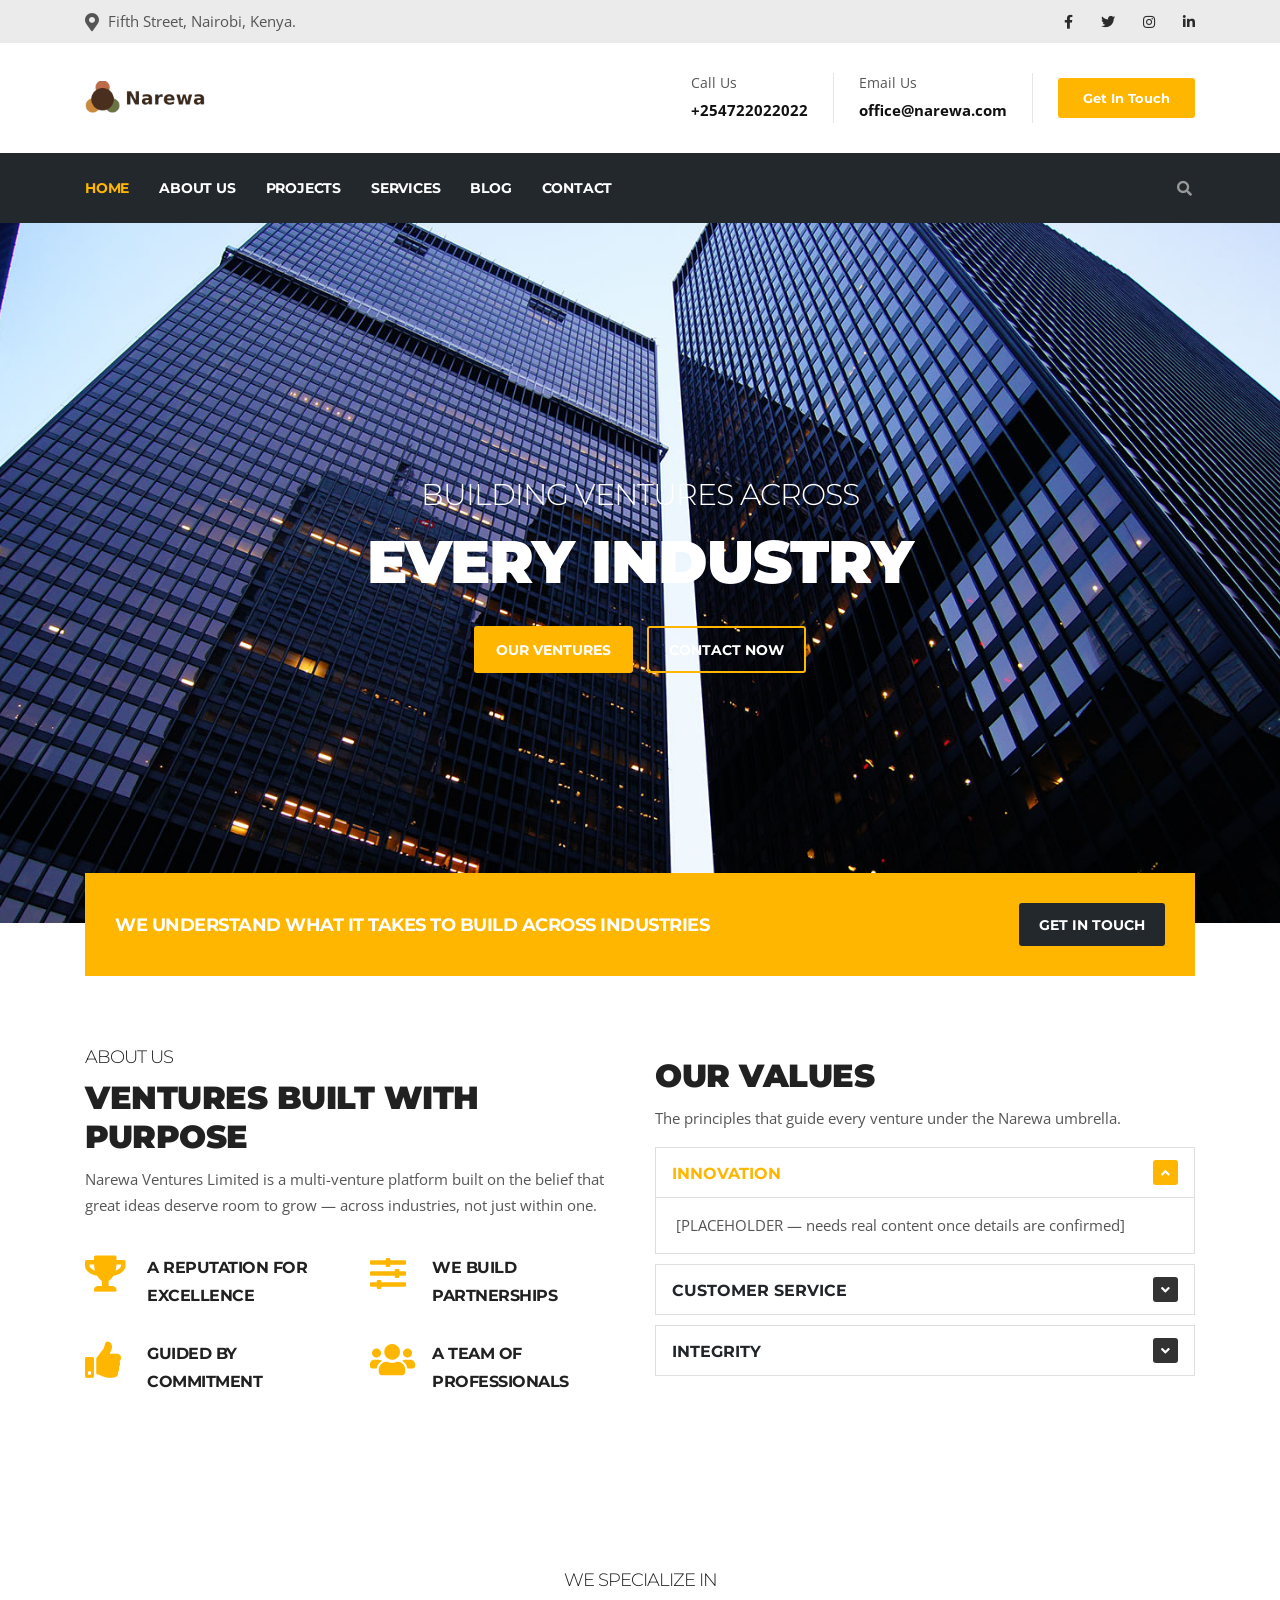
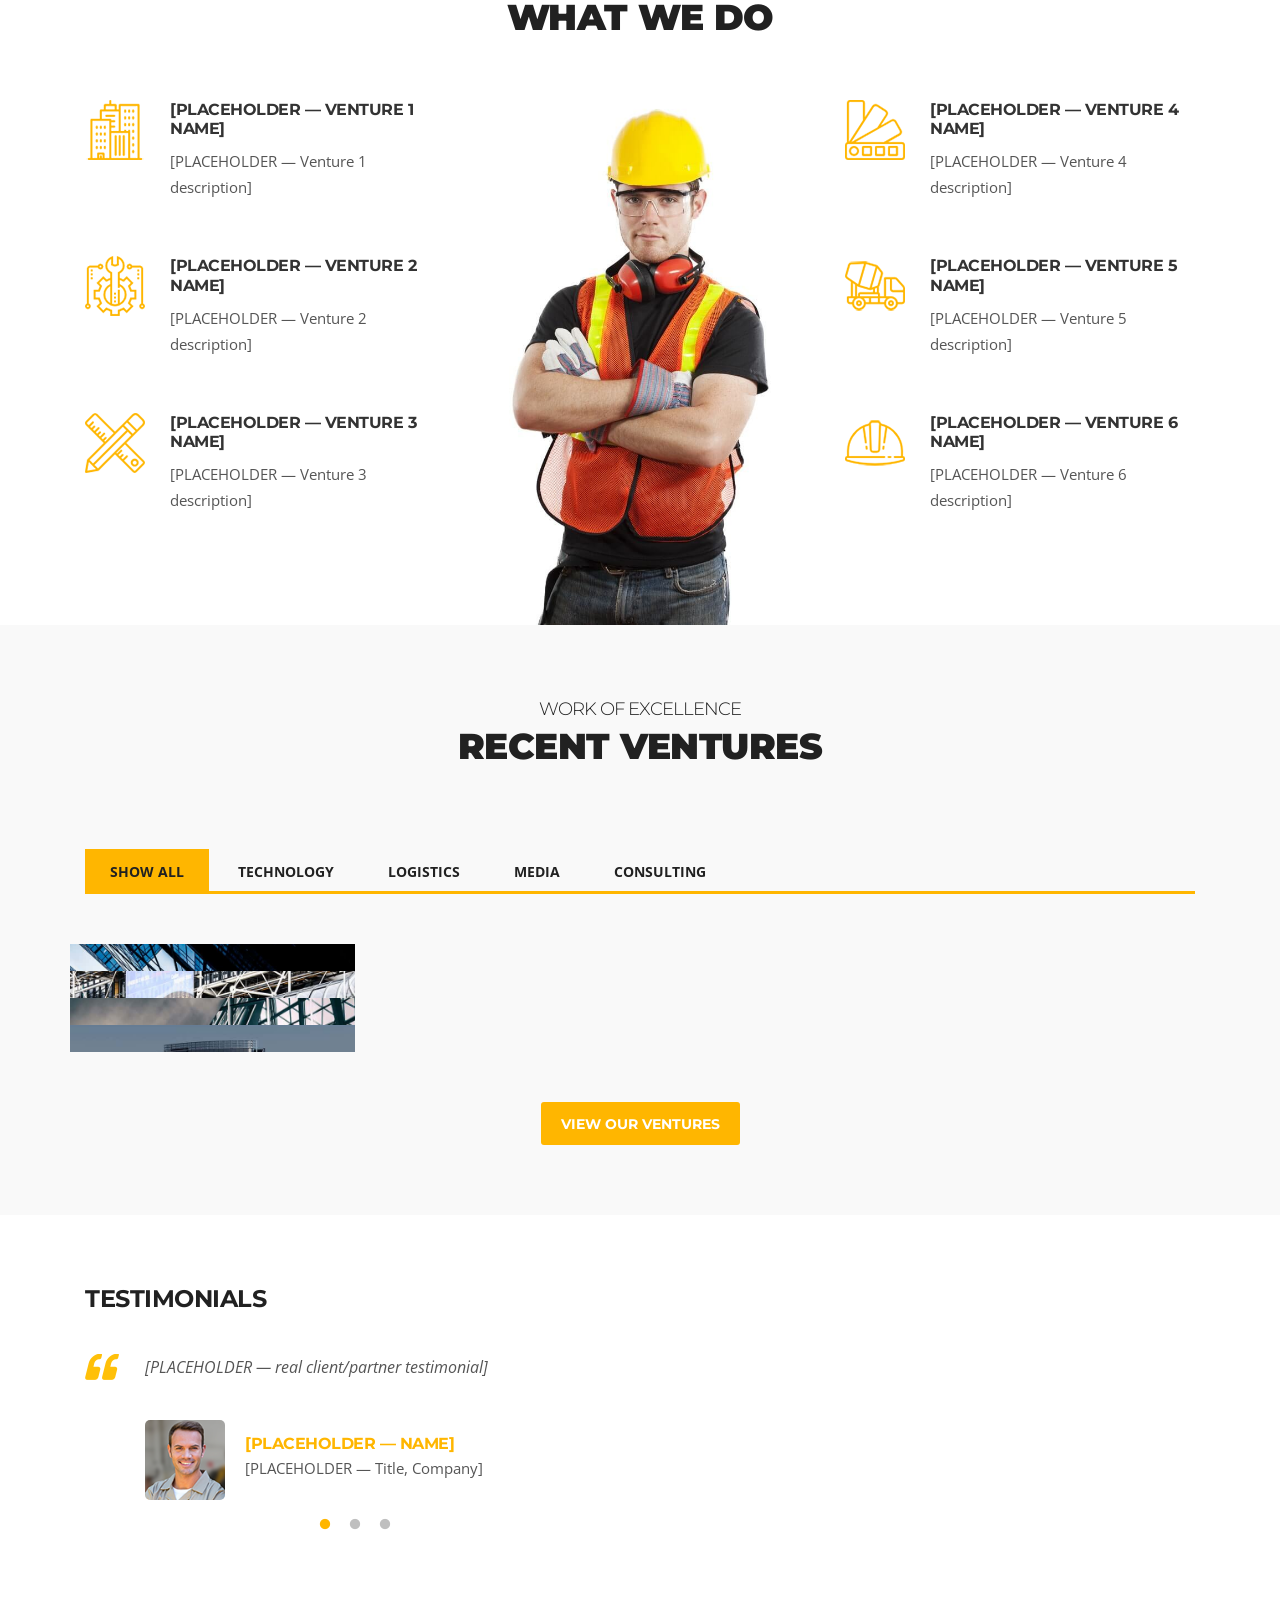
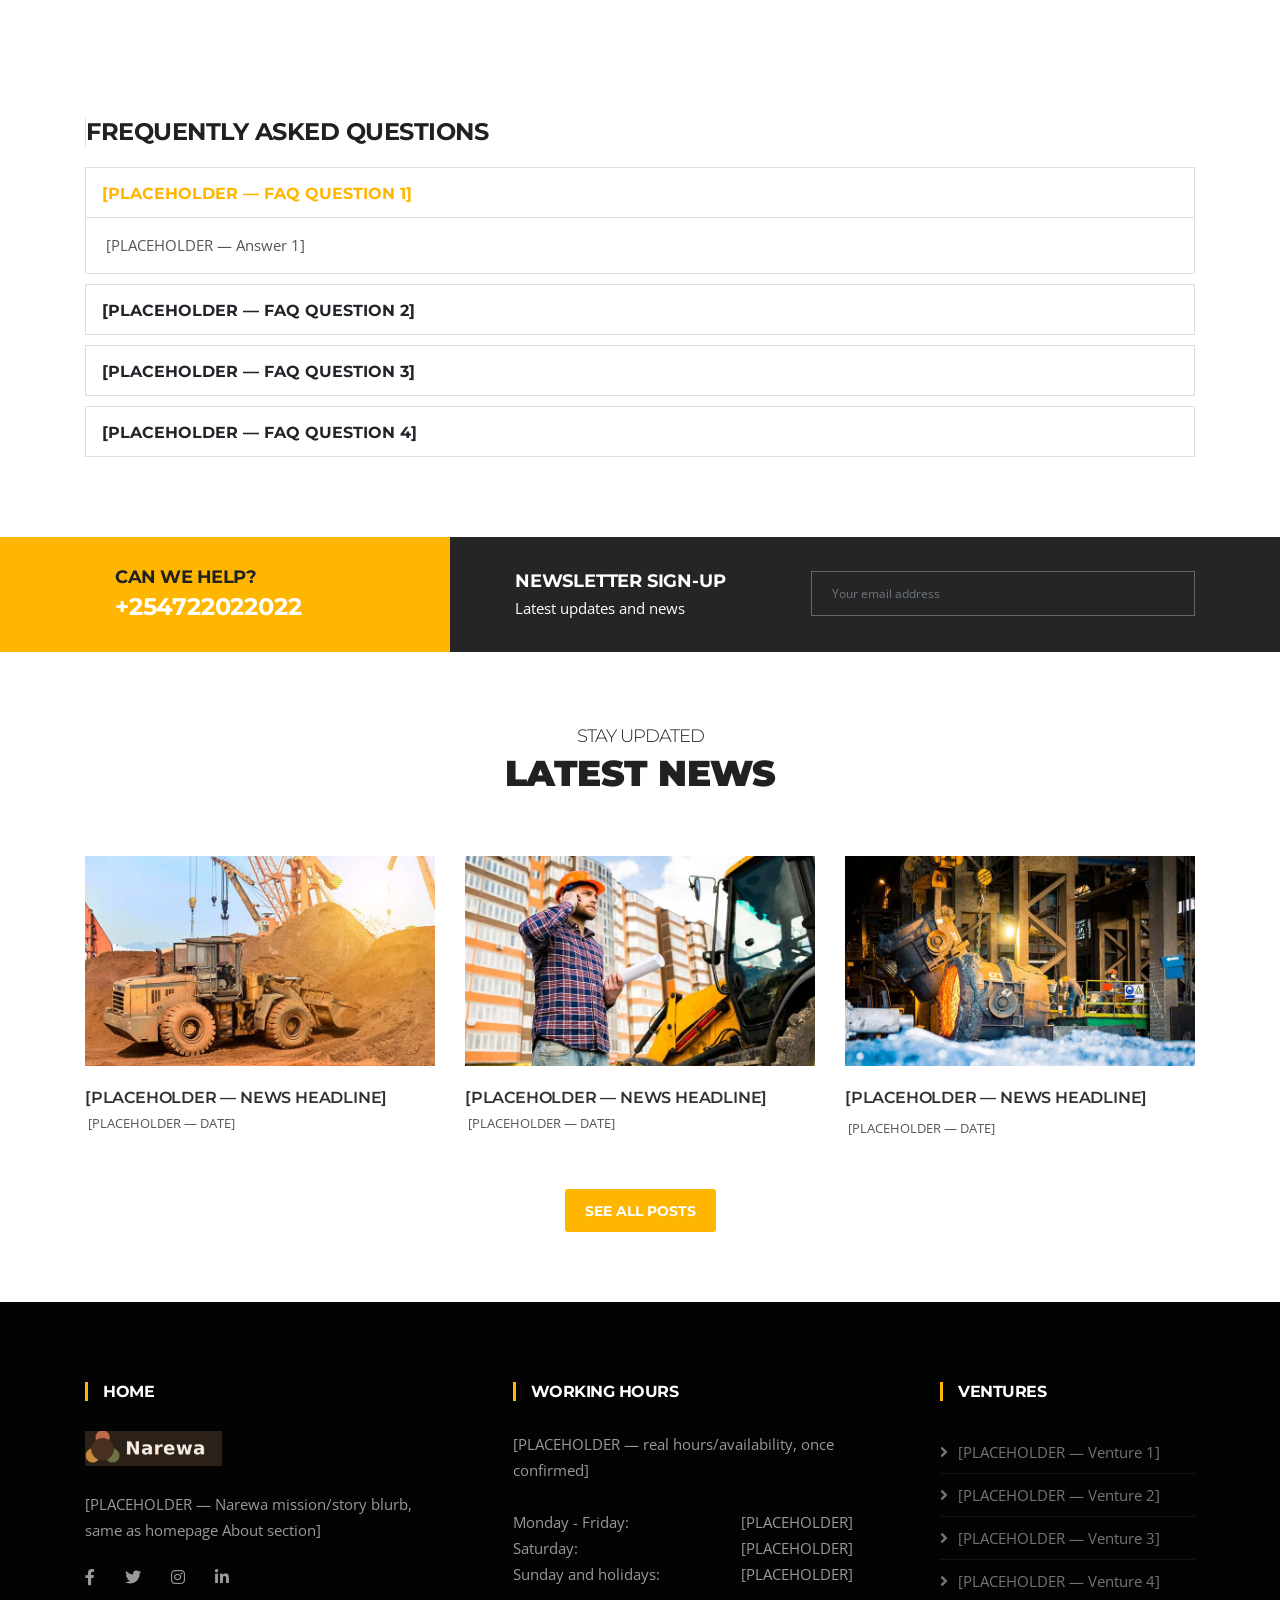
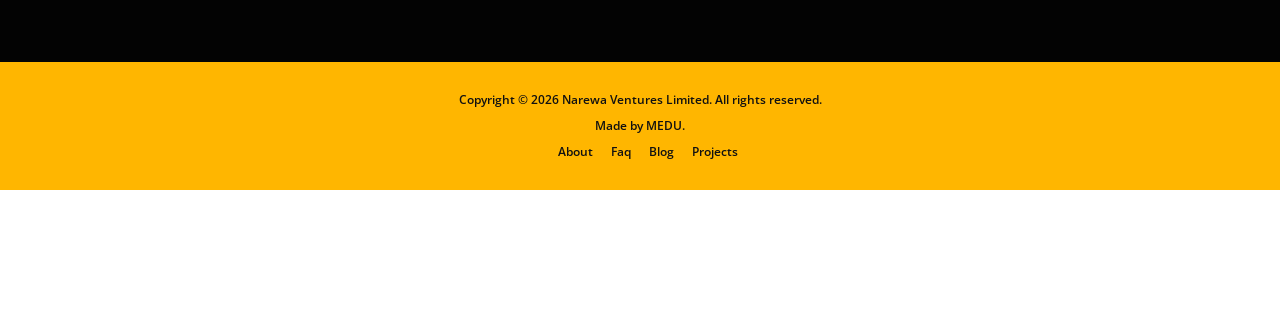
<file: index.html>
<!DOCTYPE html>
<html lang="en">
<head>

  <!-- Basic Page Needs
================================================== -->
  <meta charset="utf-8">
  <title>NAREWA VENTURES LIMITED</title>

  <!-- Mobile Specific Metas
================================================== -->
  <meta http-equiv="X-UA-Compatible" content="IE=edge">
  <meta name="description" content="Narewa Ventures Limited">
  <meta name="viewport" content="width=device-width, initial-scale=1.0, maximum-scale=5.0">

  <!-- Favicon
================================================== -->
  <link rel="icon" type="image/png" href="images/narewa-icon.svg">

  <!-- CSS
================================================== -->
  <!-- Bootstrap -->
  <link rel="stylesheet" href="plugins/bootstrap/bootstrap.min.css">
  <!-- FontAwesome -->
  <link rel="stylesheet" href="plugins/fontawesome/css/all.min.css">
  <!-- Animation -->
  <link rel="stylesheet" href="plugins/animate-css/animate.css">
  <!-- slick Carousel -->
  <link rel="stylesheet" href="plugins/slick/slick.css">
  <link rel="stylesheet" href="plugins/slick/slick-theme.css">
  <!-- Colorbox -->
  <link rel="stylesheet" href="plugins/colorbox/colorbox.css">
  <!-- Template styles-->
  <link rel="stylesheet" href="css/style.css">

</head>
<body>
  <div class="body-inner">

    <div id="top-bar" class="top-bar">
        <div class="container">
          <div class="row">
              <div class="col-lg-8 col-md-8">
                <ul class="top-info text-center text-md-left">
                    <li><i class="fas fa-map-marker-alt"></i> <p class="info-text">Fifth Street, Nairobi, Kenya.</p>
                    </li>
                </ul>
              </div>
              <!--/ Top info end -->
  
              <div class="col-lg-4 col-md-4 top-social text-center text-md-right">
                <ul class="list-unstyled">
                    <li>
                      <a title="Facebook" href="#">
                          <span class="social-icon"><i class="fab fa-facebook-f"></i></span>
                      </a>
                      <a title="Twitter" href="#">
                          <span class="social-icon"><i class="fab fa-twitter"></i></span>
                      </a>
                      <a title="Instagram" href="#">
                          <span class="social-icon"><i class="fab fa-instagram"></i></span>
                      </a>
                      <a title="Linkdin" href="#">
                          <span class="social-icon"><i class="fab fa-linkedin-in"></i></span>
                      </a>
                    </li>
                </ul>
              </div>
              <!--/ Top social end -->
          </div>
          <!--/ Content row end -->
        </div>
        <!--/ Container end -->
    </div>
    <!--/ Topbar end -->

<!-- Header start -->
<header id="header" class="header-one">
  <div class="bg-white">
    <div class="container">
      <div class="logo-area">
          <div class="row align-items-center">
            <div class="logo col-lg-3 text-center text-lg-left mb-3 mb-md-5 mb-lg-0">
                <a class="d-block" href="index.html">
                  <img loading="lazy" src="images/narewa-logo-header-preview.png" alt="Narewa Ventures Limited">
                </a>
            </div><!-- logo end -->

            <div class="col-lg-9 header-right">
                <ul class="top-info-box">
                  <li>
                    <div class="info-box">
                      <div class="info-box-content">
                          <p class="info-box-title">Call Us</p>
                          <p class="info-box-subtitle">+254722022022</p>
                      </div>
                    </div>
                  </li>
                  <li>
                    <div class="info-box">
                      <div class="info-box-content">
                          <p class="info-box-title">Email Us</p>
                          <p class="info-box-subtitle">office@narewa.com</p>
                      </div>
                    </div>
                  </li>
                  <li class="header-get-a-quote">
                    <a class="btn btn-primary" href="contact.html">Get In Touch</a>
                  </li>
                </ul><!-- Ul end -->
            </div><!-- header right end -->
          </div><!-- logo area end -->

      </div><!-- Row end -->
    </div><!-- Container end -->
  </div>

  <div class="site-navigation">
    <div class="container">
        <div class="row">
          <div class="col-lg-12">
              <nav class="navbar navbar-expand-lg navbar-dark p-0">
                <button class="navbar-toggler" type="button" data-toggle="collapse" data-target=".navbar-collapse" aria-controls="navbar-collapse" aria-expanded="false" aria-label="Toggle navigation">
                    <span class="navbar-toggler-icon"></span>
                </button>

                <div id="navbar-collapse" class="collapse navbar-collapse">
                    <ul class="nav navbar-nav mr-auto">
                      <li class="nav-item active">
                        <a href="index.html" class="nav-link">Home</a>
                      </li>

                      <li class="nav-item">
                        <a href="about.html" class="nav-link">About Us</a>
                      </li>

                      <li class="nav-item">
                        <a href="projects-single.html" class="nav-link">Projects</a>
                      </li>

                      <li class="nav-item">
                          <a href="service-single.html" class="nav-link">Services</a>
                      </li>

                      <li class="nav-item">
                          <a href="news-single.html" class="nav-link">Blog</a>
                      </li>

                      <li class="nav-item"><a class="nav-link" href="contact.html">Contact</a></li>
                    </ul>
                </div>
              </nav>
          </div>
          <!--/ Col end -->
        </div>
        <!--/ Row end -->

        <div class="nav-search">
          <span id="search"><i class="fa fa-search"></i></span>
        </div><!-- Search end -->

        <div class="search-block" style="display: none;">
          <label for="search-field" class="w-100 mb-0">
            <input type="text" class="form-control" id="search-field" placeholder="Type what you want and enter">
          </label>
          <span class="search-close">&times;</span>
        </div><!-- Site search end -->
    </div>
    <!--/ Container end -->

  </div>
  <!--/ Navigation end -->
</header>
<!-- header end -->

<div class="banner-carousel banner-carousel-1 mb-0">
  <div class="banner-carousel-item" style="background-image:url(images/slider-main/bg1.jpg)">
    <div class="slider-content">
        <div class="container h-100">
          <div class="row align-items-center h-100">
              <div class="col-md-12 text-center">
                <h2 class="slide-title" data-animation-in="slideInLeft">Building Ventures Across</h2>
                <h3 class="slide-sub-title" data-animation-in="slideInRight">Every Industry</h3>
                <p data-animation-in="slideInLeft" data-duration-in="1.2">
                    <a href="projects-single.html" class="slider btn btn-primary">Our Ventures</a>
                    <a href="contact.html" class="slider btn btn-primary border">Contact Now</a>
                </p>
              </div>
          </div>
        </div>
    </div>
  </div>

  <div class="banner-carousel-item" style="background-image:url(images/slider-main/bg2.jpg)">
    <div class="slider-content text-left">
        <div class="container h-100">
          <div class="row align-items-center h-100">
              <div class="col-md-12">
                <h2 class="slide-title-box" data-animation-in="slideInDown">One Platform</h2>
                <h3 class="slide-title" data-animation-in="fadeIn">Many Ventures</h3>
                <h3 class="slide-sub-title" data-animation-in="slideInLeft">Endless Possibility</h3>
                <p data-animation-in="slideInRight">
                    <a href="about.html" class="slider btn btn-primary border">Learn More</a>
                </p>
              </div>
          </div>
        </div>
    </div>
  </div>

  <div class="banner-carousel-item" style="background-image:url(images/slider-main/bg3.jpg)">
    <div class="slider-content text-right">
        <div class="container h-100">
          <div class="row align-items-center h-100">
              <div class="col-md-12">
                <h2 class="slide-title" data-animation-in="slideInDown">Meet Our Team</h2>
                <h3 class="slide-sub-title" data-animation-in="fadeIn">Driven by Purpose</h3>
                <p class="slider-description lead" data-animation-in="slideInRight">We believe in doing things right, one venture at a time.</p>
                <div data-animation-in="slideInLeft">
                    <a href="contact.html" class="slider btn btn-primary" aria-label="contact-with-us">Get In Touch</a>
                    <a href="about.html" class="slider btn btn-primary border" aria-label="learn-more-about-us">Learn more</a>
                </div>
              </div>
          </div>
        </div>
    </div>
  </div>
</div>

<section class="call-to-action-box no-padding">
  <div class="container">
    <div class="action-style-box">
        <div class="row align-items-center">
          <div class="col-md-8 text-center text-md-left">
              <div class="call-to-action-text">
                <h3 class="action-title">We understand what it takes to build across industries</h3>
              </div>
          </div><!-- Col end -->
          <div class="col-md-4 text-center text-md-right mt-3 mt-md-0">
              <div class="call-to-action-btn">
                <a class="btn btn-dark" href="contact.html">Get In Touch</a>
              </div>
          </div><!-- col end -->
        </div><!-- row end -->
    </div><!-- Action style box -->
  </div><!-- Container end -->
</section><!-- Action end -->

<section id="ts-features" class="ts-features">
  <div class="container">
    <div class="row">
        <div class="col-lg-6">
          <div class="ts-intro">
              <h2 class="into-title">About Us</h2>
              <h3 class="into-sub-title">Ventures Built With Purpose</h3>
              <p>Narewa Ventures Limited is a multi-venture platform built on the belief that great ideas deserve room to grow — across industries, not just within one.</p>
          </div><!-- Intro box end -->

          <div class="gap-20"></div>

          <div class="row">
              <div class="col-md-6">
                <div class="ts-service-box">
                    <span class="ts-service-icon">
                      <i class="fas fa-trophy"></i>
                    </span>
                    <div class="ts-service-box-content">
                      <h3 class="service-box-title">A Reputation for Excellence</h3>
                    </div>
                </div><!-- Service 1 end -->
              </div><!-- col end -->

              <div class="col-md-6">
                <div class="ts-service-box">
                    <span class="ts-service-icon">
                      <i class="fas fa-sliders-h"></i>
                    </span>
                    <div class="ts-service-box-content">
                      <h3 class="service-box-title">We Build Partnerships</h3>
                    </div>
                </div><!-- Service 2 end -->
              </div><!-- col end -->
          </div><!-- Content row 1 end -->

          <div class="row">
              <div class="col-md-6">
                <div class="ts-service-box">
                    <span class="ts-service-icon">
                      <i class="fas fa-thumbs-up"></i>
                    </span>
                    <div class="ts-service-box-content">
                      <h3 class="service-box-title">Guided by Commitment</h3>
                    </div>
                </div><!-- Service 1 end -->
              </div><!-- col end -->

              <div class="col-md-6">
                <div class="ts-service-box">
                    <span class="ts-service-icon">
                      <i class="fas fa-users"></i>
                    </span>
                    <div class="ts-service-box-content">
                      <h3 class="service-box-title">A Team of Professionals</h3>
                    </div>
                </div><!-- Service 2 end -->
              </div><!-- col end -->
          </div><!-- Content row 1 end -->
        </div><!-- Col end -->

        <!---body two--->
<div class="col-lg-6 mt-4 mt-lg-0">
  <h3 class="into-sub-title">Our Values</h3>
  <p>The principles that guide every venture under the Narewa umbrella.</p>

  <div class="accordion accordion-group" id="our-values-accordion">
      <div class="card">
        <div class="card-header p-0 bg-transparent" id="headingOne">
            <h2 class="mb-0">
              <button class="btn btn-block text-left" type="button" data-toggle="collapse" data-target="#collapseOne" aria-expanded="true" aria-controls="collapseOne">
                  Innovation
              </button>
            </h2>
        </div>

        <div id="collapseOne" class="collapse show" aria-labelledby="headingOne" data-parent="#our-values-accordion">
            <div class="card-body">
              [PLACEHOLDER — needs real content once details are confirmed]
            </div>
        </div>
      </div>
      <div class="card">
        <div class="card-header p-0 bg-transparent" id="headingTwo">
            <h2 class="mb-0">
              <button class="btn btn-block text-left collapsed" type="button" data-toggle="collapse" data-target="#collapseTwo" aria-expanded="false" aria-controls="collapseTwo">
                  Customer Service
              </button>
            </h2>
        </div>
        <div id="collapseTwo" class="collapse" aria-labelledby="headingTwo" data-parent="#our-values-accordion">
            <div class="card-body">
              [PLACEHOLDER — needs real content once details are confirmed]
            </div>
        </div>
      </div>
      <div class="card">
        <div class="card-header p-0 bg-transparent" id="headingThree">
            <h2 class="mb-0">
              <button class="btn btn-block text-left collapsed" type="button" data-toggle="collapse" data-target="#collapseThree" aria-expanded="false" aria-controls="collapseThree">
                  Integrity
              </button>
            </h2>
        </div>
        <div id="collapseThree" class="collapse" aria-labelledby="headingThree" data-parent="#our-values-accordion">
            <div class="card-body">
              [PLACEHOLDER — needs real content once details are confirmed]
            </div>
        </div>
      </div>
  </div>
</div><!-- Col end -->
    </div><!-- Row end -->
  </div><!-- Container end -->
</section><!-- Feature are end -->
          <!--/ Accordion end -->


<!---services section---->
<section id="ts-service-area" class="ts-service-area pb-0">
  <div class="container">
    <div class="row text-center">
        <div class="col-12">
          <h2 class="section-title">We Specialize In</h2>
          <h3 class="section-sub-title">What We Do</h3>
        </div>
    </div>
    <!--/ Title row end -->

    <div class="row">
        <div class="col-lg-4">
          <div class="ts-service-box d-flex">
              <div class="ts-service-box-img">
                <img loading="lazy" src="images/icon-image/service-icon1.png" alt="service-icon">
              </div>
              <div class="ts-service-box-info">
                <h3 class="service-box-title"><a href="#">[PLACEHOLDER — Venture 1 name]</a></h3>
                <p>[PLACEHOLDER — Venture 1 description]</p>
              </div>
          </div><!-- Service 1 end -->

          <div class="ts-service-box d-flex">
              <div class="ts-service-box-img">
                <img loading="lazy" src="images/icon-image/service-icon2.png" alt="service-icon">
              </div>
              <div class="ts-service-box-info">
                <h3 class="service-box-title"><a href="#">[PLACEHOLDER — Venture 2 name]</a></h3>
                <p>[PLACEHOLDER — Venture 2 description]</p>
              </div>
          </div><!-- Service 2 end -->

          <div class="ts-service-box d-flex">
              <div class="ts-service-box-img">
                <img loading="lazy" src="images/icon-image/service-icon3.png"  alt="service-icon">
              </div>
              <div class="ts-service-box-info">
                <h3 class="service-box-title"><a href="#">[PLACEHOLDER — Venture 3 name]</a></h3>
                <p>[PLACEHOLDER — Venture 3 description]</p>
              </div>
          </div><!-- Service 3 end -->

        </div><!-- Col end -->

        <div class="col-lg-4 text-center">
          <img loading="lazy" class="img-fluid" src="images/services/service-center.jpg" alt="service-avater-image">
        </div><!-- Col end -->

        <div class="col-lg-4 mt-5 mt-lg-0 mb-4 mb-lg-0">
          <div class="ts-service-box d-flex">
              <div class="ts-service-box-img">
                <img loading="lazy" src="images/icon-image/service-icon4.png" alt="service-icon">
              </div>
              <div class="ts-service-box-info">
                <h3 class="service-box-title"><a href="#">[PLACEHOLDER — Venture 4 name]</a></h3>
                <p>[PLACEHOLDER — Venture 4 description]</p>
              </div>
          </div><!-- Service 4 end -->

          <div class="ts-service-box d-flex">
              <div class="ts-service-box-img">
                <img loading="lazy" src="images/icon-image/service-icon5.png" alt="service-icon">
              </div>
              <div class="ts-service-box-info">
                <h3 class="service-box-title"><a href="#">[PLACEHOLDER — Venture 5 name]</a></h3>
                <p>[PLACEHOLDER — Venture 5 description]</p>
              </div>
          </div><!-- Service 5 end -->

          <div class="ts-service-box d-flex">
              <div class="ts-service-box-img">
                <img loading="lazy" src="images/icon-image/service-icon6.png" alt="service-icon">
              </div>
              <div class="ts-service-box-info">
                <h3 class="service-box-title"><a href="#">[PLACEHOLDER — Venture 6 name]</a></h3>
                <p>[PLACEHOLDER — Venture 6 description]</p>
              </div>
          </div><!-- Service 6 end -->
        </div><!-- Col end -->
    </div><!-- Content row end -->

  </div>
  <!--/ Container end -->
</section>
<!-- Service end -->

<!---projects section---->
<section id="project-area" class="project-area solid-bg">
  <div class="container">
    <div class="row text-center">
      <div class="col-lg-12">
        <h2 class="section-title">Work of Excellence</h2>
        <h3 class="section-sub-title">Recent Ventures</h3>
      </div>
    </div>
    <!--/ Title row end -->

    <div class="row">
      <div class="col-12">
        <div class="shuffle-btn-group">
          <label class="active" for="all">
            <input type="radio" name="shuffle-filter" id="all" value="all" checked="checked">Show All
          </label>
          <label for="technology">
            <input type="radio" name="shuffle-filter" id="technology" value="technology">Technology
          </label>
          <label for="logistics">
            <input type="radio" name="shuffle-filter" id="logistics" value="logistics">Logistics
          </label>
          <label for="media">
            <input type="radio" name="shuffle-filter" id="media" value="media">Media
          </label>
          <label for="consulting">
            <input type="radio" name="shuffle-filter" id="consulting" value="consulting">Consulting
          </label>
        </div><!-- project filter end -->

        <div class="row shuffle-wrapper">
          <div class="col-1 shuffle-sizer"></div>

          <div class="col-lg-3 col-md-6 shuffle-item" data-groups="[&quot;technology&quot;]">
            <div class="project-img-container">
              <a class="gallery-popup" href="images/projects/project1.jpg" aria-label="project-img">
                <img class="img-fluid" src="images/projects/project1.jpg" alt="project-img">
                <span class="gallery-icon"><i class="fa fa-plus"></i></span>
              </a>
              <div class="project-item-info">
                <div class="project-item-info-content">
                  <h3 class="project-item-title">
                    <a href="projects-single.html">[PLACEHOLDER — Venture 1 name]</a>
                  </h3>
                  <p class="project-cat">Technology</p>
                </div>
              </div>
            </div>
          </div><!-- shuffle item 1 end -->

          <div class="col-lg-3 col-md-6 shuffle-item" data-groups="[&quot;logistics&quot;]">
            <div class="project-img-container">
              <a class="gallery-popup" href="images/projects/project2.jpg" aria-label="project-img">
                <img class="img-fluid" src="images/projects/project2.jpg" alt="project-img">
                <span class="gallery-icon"><i class="fa fa-plus"></i></span>
              </a>
              <div class="project-item-info">
                <div class="project-item-info-content">
                  <h3 class="project-item-title">
                    <a href="projects-single.html">[PLACEHOLDER — Venture 2 name]</a>
                  </h3>
                  <p class="project-cat">Logistics</p>
                </div>
              </div>
            </div>
          </div><!-- shuffle item 2 end -->

          <div class="col-lg-3 col-md-6 shuffle-item" data-groups="[&quot;media&quot;]">
            <div class="project-img-container">
              <a class="gallery-popup" href="images/projects/project3.jpg" aria-label="project-img">
                <img class="img-fluid" src="images/projects/project3.jpg" alt="project-img">
                <span class="gallery-icon"><i class="fa fa-plus"></i></span>
              </a>
              <div class="project-item-info">
                <div class="project-item-info-content">
                  <h3 class="project-item-title">
                    <a href="projects-single.html">[PLACEHOLDER — Venture 3 name]</a>
                  </h3>
                  <p class="project-cat">Media</p>
                </div>
              </div>
            </div>
          </div><!-- shuffle item 3 end -->

          <div class="col-lg-3 col-md-6 shuffle-item" data-groups="[&quot;consulting&quot;]">
            <div class="project-img-container">
              <a class="gallery-popup" href="images/projects/project4.jpg" aria-label="project-img">
                <img class="img-fluid" src="images/projects/project4.jpg" alt="project-img">
                <span class="gallery-icon"><i class="fa fa-plus"></i></span>
              </a>
              <div class="project-item-info">
                <div class="project-item-info-content">
                  <h3 class="project-item-title">
                    <a href="projects-single.html">[PLACEHOLDER — Venture 4 name]</a>
                  </h3>
                  <p class="project-cat">Consulting</p>
                </div>
              </div>
            </div>
          </div><!-- shuffle item 4 end -->

        </div><!-- shuffle end -->
      </div>

      <div class="col-12">
        <div class="general-btn text-center">
          <a class="btn btn-primary" href="projects-single.html">View Our Ventures</a>
        </div>
      </div>

    </div><!-- Content row end -->
  </div>
  <!--/ Container end -->
</section>
<!-- Project area end -->


<!---testimonials---->
<section class="content">
  <div class="container">
    <div class="row">
        <div class="col-lg-6">
          <h3 class="column-title">Testimonials</h3>

          <div id="testimonial-slide" class="testimonial-slide">
              <div class="item">
                <div class="quote-item">
                    <span class="quote-text">
                      [PLACEHOLDER — real client/partner testimonial]
                    </span>

                    <div class="quote-item-footer">
                      <img loading="lazy" class="testimonial-thumb" src="images/clients/testimonial1.png" alt="testimonial">
                      <div class="quote-item-info">
                          <h3 class="quote-author">[PLACEHOLDER — Name]</h3>
                          <span class="quote-subtext">[PLACEHOLDER — Title, Company]</span>
                      </div>
                    </div>
                </div><!-- Quote item end -->
              </div>

              <div class="item">
                <div class="quote-item">
                    <span class="quote-text">
                      [PLACEHOLDER — real client/partner testimonial]
                    </span>

                    <div class="quote-item-footer">
                      <img loading="lazy" class="testimonial-thumb" src="images/clients/testimonial2.png" alt="testimonial">
                      <div class="quote-item-info">
                          <h3 class="quote-author">[PLACEHOLDER — Name]</h3>
                          <span class="quote-subtext">[PLACEHOLDER — Title, Company]</span>
                      </div>
                    </div>
                </div><!-- Quote item end -->
              </div>

              <div class="item">
                <div class="quote-item">
                    <span class="quote-text">
                      [PLACEHOLDER — real client/partner testimonial]
                    </span>

                    <div class="quote-item-footer">
                      <img loading="lazy" class="testimonial-thumb" src="images/clients/testimonial3.png" alt="testimonial">
                      <div class="quote-item-info">
                          <h3 class="quote-author">[PLACEHOLDER — Name]</h3>
                          <span class="quote-subtext">[PLACEHOLDER — Title, Company]</span>
                      </div>
                    </div>
                </div><!-- Quote item end -->
              </div>

          </div>
          <!--/ Testimonial carousel end-->
        </div>
        <!-- ======================================================================== -->
        
        <!-- Col end --===================this part is about company partnerships. 
        it is disabled on purpose. once narewa establishes credible partnerships, 
        we enable it. it stays off till then==================

        ==========================================================

        <div class="col-lg-6 mt-5 mt-lg-0">

          <h3 class="column-title">Happy Clients</h3>

          <div class="row all-clients">
              <div class="col-sm-4 col-6">
                <figure class="clients-logo">
                    <a href="#!"><img loading="lazy" class="img-fluid" src="images/clients/client1.png" alt="clients-logo" /></a>
                </figure>
              </div>
              <div class="col-sm-4 col-6">
                <figure class="clients-logo">
                    <a href="#!"><img loading="lazy" class="img-fluid" src="images/clients/client2.png" alt="clients-logo" /></a>
                </figure>
              </div>
              <div class="col-sm-4 col-6">
                <figure class="clients-logo">
                    <a href="#!"><img loading="lazy" class="img-fluid" src="images/clients/client3.png" alt="clients-logo" /></a>
                </figure>
              </div>
              <div class="col-sm-4 col-6">
                <figure class="clients-logo">
                    <a href="#!"><img loading="lazy" class="img-fluid" src="images/clients/client4.png" alt="clients-logo" /></a>
                </figure>
              </div>
              <div class="col-sm-4 col-6">
                <figure class="clients-logo">
                    <a href="#!"><img loading="lazy" class="img-fluid" src="images/clients/client5.png" alt="clients-logo" /></a>
                </figure>
              </div>
              <div class="col-sm-4 col-6">
                <figure class="clients-logo">
                    <a href="#!"><img loading="lazy" class="img-fluid" src="images/clients/client6.png" alt="clients-logo" /></a>
                </figure>
              </div>
          </div><!-- Clients row end -->

        </div><!-- Col end -->

    </div>
    <!--/ Content row end -->
  </div>
  <!--/ Container end -->
</section>

<!-- ============================================ -->
<!-- FAQ SECTION GOES HERE                         -->
<!-- FAQ section (adapted from faq.html accordion pattern) -->
<section id="faq" class="faq-area">
  <div class="container">
    <div class="row mt-5">
      <div class="col-lg-12">
        <h3 class="border-title border-left">Frequently Asked Questions</h3>

        <div class="accordion accordion-group accordion-classic" id="faq-accordion">
          <div class="card">
            <div class="card-header p-0 bg-transparent" id="faqHeadingOne">
              <h2 class="mb-0">
                <button class="btn btn-block text-left" type="button" data-toggle="collapse" data-target="#faqCollapseOne"
                  aria-expanded="true" aria-controls="faqCollapseOne">
                  [PLACEHOLDER — FAQ Question 1]
                </button>
              </h2>
            </div>
            <div id="faqCollapseOne" class="collapse show" aria-labelledby="faqHeadingOne" data-parent="#faq-accordion">
              <div class="card-body">[PLACEHOLDER — Answer 1]</div>
            </div>
          </div>

          <div class="card">
            <div class="card-header p-0 bg-transparent" id="faqHeadingTwo">
              <h2 class="mb-0">
                <button class="btn btn-block text-left collapsed" type="button" data-toggle="collapse"
                  data-target="#faqCollapseTwo" aria-expanded="false" aria-controls="faqCollapseTwo">
                  [PLACEHOLDER — FAQ Question 2]
                </button>
              </h2>
            </div>
            <div id="faqCollapseTwo" class="collapse" aria-labelledby="faqHeadingTwo" data-parent="#faq-accordion">
              <div class="card-body">[PLACEHOLDER — Answer 2]</div>
            </div>
          </div>

          <div class="card">
            <div class="card-header p-0 bg-transparent" id="faqHeadingThree">
              <h2 class="mb-0">
                <button class="btn btn-block text-left collapsed" type="button" data-toggle="collapse"
                  data-target="#faqCollapseThree" aria-expanded="false" aria-controls="faqCollapseThree">
                  [PLACEHOLDER — FAQ Question 3]
                </button>
              </h2>
            </div>
            <div id="faqCollapseThree" class="collapse" aria-labelledby="faqHeadingThree" data-parent="#faq-accordion">
              <div class="card-body">[PLACEHOLDER — Answer 3]</div>
            </div>
          </div>

          <div class="card">
            <div class="card-header p-0 bg-transparent" id="faqHeadingFour">
              <h2 class="mb-0">
                <button class="btn btn-block text-left collapsed" type="button" data-toggle="collapse"
                  data-target="#faqCollapseFour" aria-expanded="false" aria-controls="faqCollapseFour">
                  [PLACEHOLDER — FAQ Question 4]
                </button>
              </h2>
            </div>
            <div id="faqCollapseFour" class="collapse" aria-labelledby="faqHeadingFour" data-parent="#faq-accordion">
              <div class="card-body">[PLACEHOLDER — Answer 4]</div>
            </div>
          </div>
        </div><!--/ Accordion end -->
      </div><!-- Col end -->
    </div><!-- FAQ row end -->
  </div><!-- Container end -->
</section>
<!-- FAQ section end -->
<!-- Content end -->


<!---subscribe section-->
<section class="subscribe no-padding">
  <div class="container">
    <div class="row">
        <div class="col-lg-4">
          <div class="subscribe-call-to-acton">
              <h3>Can We Help?</h3>
              <h4>+254722022022</h4>
          </div>
        </div><!-- Col end -->

        <div class="col-lg-8">
          <div class="ts-newsletter row align-items-center">
              <div class="col-md-5 newsletter-introtext">
                <h4 class="text-white mb-0">Newsletter Sign-up</h4>
                <p class="text-white">Latest updates and news</p>
              </div>

              <div class="col-md-7 newsletter-form">
                <form action="#" method="post">
                    <div class="form-group">
                      <label for="newsletter-email" class="content-hidden">Newsletter Email</label>
                      <input type="email" name="email" id="newsletter-email" class="form-control form-control-lg" placeholder="Your email address" autocomplete="off">
                    </div>
                </form>
              </div>
          </div><!-- Newsletter end -->
        </div><!-- Col end -->

    </div><!-- Content row end -->
  </div>
  <!--/ Container end -->
</section>
<!--/ subscribe end -->

<section id="news" class="news">
  <div class="container">
    <div class="row text-center">
        <div class="col-12">
          <h2 class="section-title">Stay Updated</h2>
          <h3 class="section-sub-title">Latest News</h3>
        </div>
    </div>
    <!--/ Title row end -->

    <div class="row">
        <div class="col-lg-4 col-md-6 mb-4">
          <div class="latest-post">
              <div class="latest-post-media">
                <a href="news-single.html" class="latest-post-img">
                    <img loading="lazy" class="img-fluid" src="images/news/news1.jpg" alt="img">
                </a>
              </div>
              <div class="post-body">
                <h4 class="post-title">
                    <a href="news-single.html" class="d-inline-block">[PLACEHOLDER — News headline]</a>
                </h4>
                <div class="latest-post-meta">
                    <span class="post-item-date">
                      <i class="fa fa-clock-o"></i> [PLACEHOLDER — date]
                    </span>
                </div>
              </div>
          </div><!-- Latest post end -->
        </div>

        <div class="col-lg-4 col-md-6 mb-4">
          <div class="latest-post">
              <div class="latest-post-media">
                <a href="news-single.html" class="latest-post-img">
                    <img loading="lazy" class="img-fluid" src="images/news/news2.jpg" alt="img">
                </a>
              </div>
              <div class="post-body">
                <h4 class="post-title">
                    <a href="news-single.html" class="d-inline-block">[PLACEHOLDER — News headline]</a>
                </h4>
                <div class="latest-post-meta">
                    <span class="post-item-date">
                      <i class="fa fa-clock-o"></i> [PLACEHOLDER — date]
                    </span>
                </div>
              </div>
          </div><!-- Latest post end -->
        </div>

        <div class="col-lg-4 col-md-6 mb-4">
          <div class="latest-post">
              <div class="latest-post-media">
                <a href="news-single.html" class="latest-post-img">
                    <img loading="lazy" class="img-fluid" src="images/news/news3.jpg" alt="img">
                </a>
              </div>
              <div class="post-body">
                <h4 class="post-title">
                    <a href="news-single.html" class="d-inline-block">[PLACEHOLDER — News headline]</a>
                </div>
                <div class="latest-post-meta">
                    <span class="post-item-date">
                      <i class="fa fa-clock-o"></i> [PLACEHOLDER — date]
                    </span>
                </div>
              </div>
          </div><!-- Latest post end -->
        </div>
    </div>
    <!--/ Content row end -->

    <div class="general-btn text-center mt-4">
        <a class="btn btn-primary" href="news-single.html">See All Posts</a>
    </div>

  </div>
  <!--/ Container end -->
</section>
<!---subs end-->


<!--footer section--->
<footer id="footer" class="footer bg-overlay">
    <div class="footer-main">
      <div class="container">
        <div class="row justify-content-between">
          <div class="col-lg-4 col-md-6 footer-widget footer-about">
            <h3 class="widget-title">Home</h3>
            <img loading="lazy" class="footer-logo" src="images/narewa-logo-footer-preview.png" alt="Narewa Ventures Limited">
            <p>[PLACEHOLDER — Narewa mission/story blurb, same as homepage About section]</p>
            <div class="footer-social">
              <ul>
                <li><a href="#" aria-label="Facebook"><i class="fab fa-facebook-f"></i></a></li>
                <li><a href="#" aria-label="Twitter"><i class="fab fa-twitter"></i></a></li>
                <li><a href="#" aria-label="Instagram"><i class="fab fa-instagram"></i></a></li>
                <li><a href="#" aria-label="LinkedIn"><i class="fab fa-linkedin-in"></i></a></li>
              </ul>
            </div><!-- Footer social end -->
          </div><!-- Col end -->

          <div class="col-lg-4 col-md-6 footer-widget mt-5 mt-md-0">
            <h3 class="widget-title">Working Hours</h3>
            <div class="working-hours">
              [PLACEHOLDER — real hours/availability, once confirmed]
              <br><br> Monday - Friday: <span class="text-right">[PLACEHOLDER]</span>
              <br> Saturday: <span class="text-right">[PLACEHOLDER]</span>
              <br> Sunday and holidays: <span class="text-right">[PLACEHOLDER]</span>
            </div>
          </div><!-- Col end -->

          <div class="col-lg-3 col-md-6 mt-5 mt-lg-0 footer-widget">
            <h3 class="widget-title">Ventures</h3>
            <ul class="list-arrow">
              <li><a href="projects-single.html">[PLACEHOLDER — Venture 1]</a></li>
              <li><a href="projects-single.html">[PLACEHOLDER — Venture 2]</a></li>
              <li><a href="projects-single.html">[PLACEHOLDER — Venture 3]</a></li>
              <li><a href="projects-single.html">[PLACEHOLDER — Venture 4]</a></li>
            </ul>
          </div><!-- Col end -->
        </div><!-- Row end -->
      </div><!-- Container end -->
    </div><!-- Footer main end -->

    <div class="copyright">
  <div class="container">
    <div class="row align-items-center">
      <div class="col-md-12">
        <div class="copyright-info text-center">
          <span>Copyright &copy; <script>
              document.write(new Date().getFullYear())
            </script> Narewa Ventures Limited. All rights reserved.</span>
        </div>
      </div>

      <div class="col-md-12">
        <div class="copyright-info text-center">
          <span>Made by <a href="#">MEDU.</a></span>
        </div>
      </div>

          <div class="col-md-12">
            <div class="footer-menu text-center">
              <ul class="list-unstyled mb-0">
                <li><a href="about.html">About</a></li>
                <li><a href="index.html#faq">Faq</a></li>
                <li><a href="news-single.html">Blog</a></li>
                <li><a href="projects-single.html">Projects</a></li>
              </ul>
            </div>
          </div>
        </div><!-- Row end -->

        <div id="back-to-top" data-spy="affix" data-offset-top="10" class="back-to-top position-fixed">
          <button class="btn btn-primary" title="Back to Top">
            <i class="fa fa-angle-double-up"></i>
          </button>
        </div>

      </div><!-- Container end -->
    </div><!-- Copyright end -->
  </footer><!-- Footer end -->
<!---footer section end-->


  <!-- Javascript Files
  ================================================== -->

  <!-- initialize jQuery Library -->
  <script src="plugins/jQuery/jquery.min.js"></script>
  <!-- Bootstrap jQuery -->
  <script src="plugins/bootstrap/bootstrap.min.js" defer></script>
  <!-- Slick Carousel -->
  <script src="plugins/slick/slick.min.js"></script>
  <script src="plugins/slick/slick-animation.min.js"></script>
  <!-- Color box -->
  <script src="plugins/colorbox/jquery.colorbox.js"></script>
  <!-- shuffle -->
  <script src="plugins/shuffle/shuffle.min.js" defer></script>


  <!-- Template custom -->
  <script src="js/script.js"></script>

  </div><!-- Body inner end -->
  </body>

  </html>
</file>
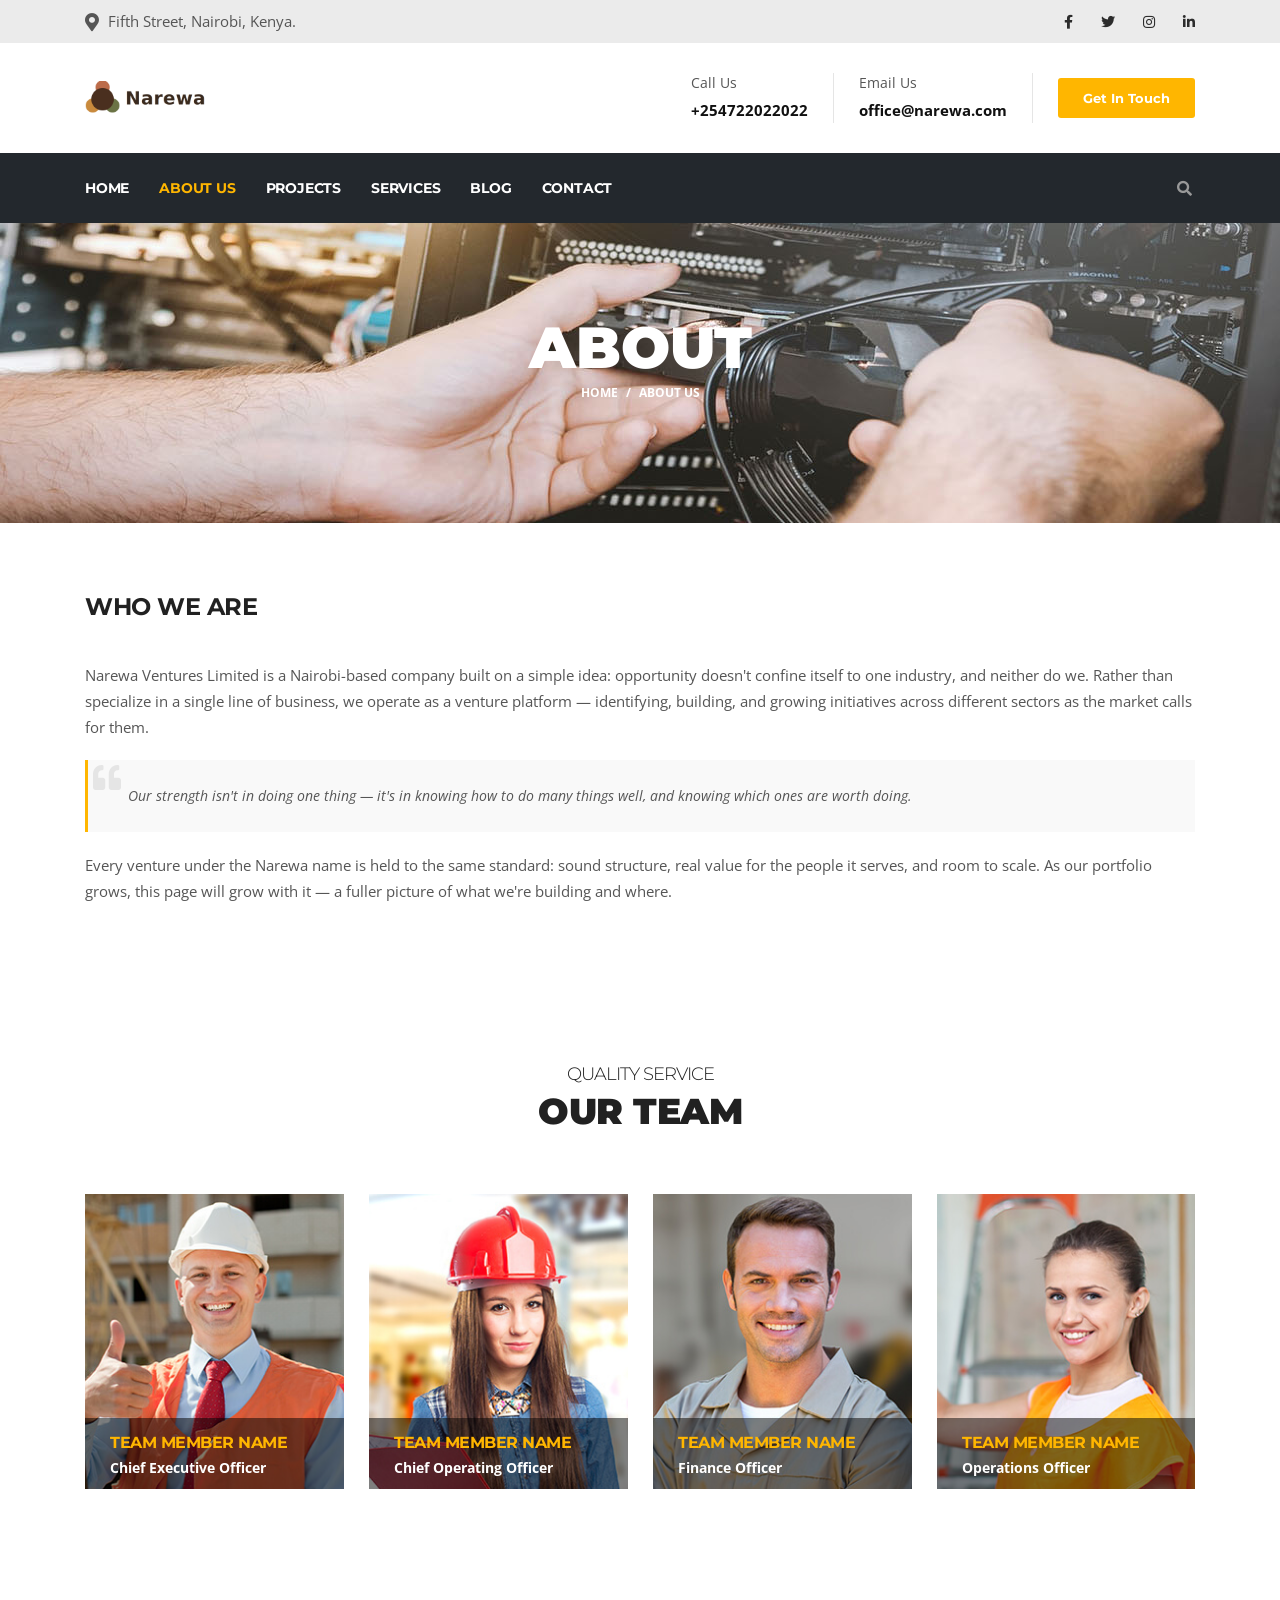
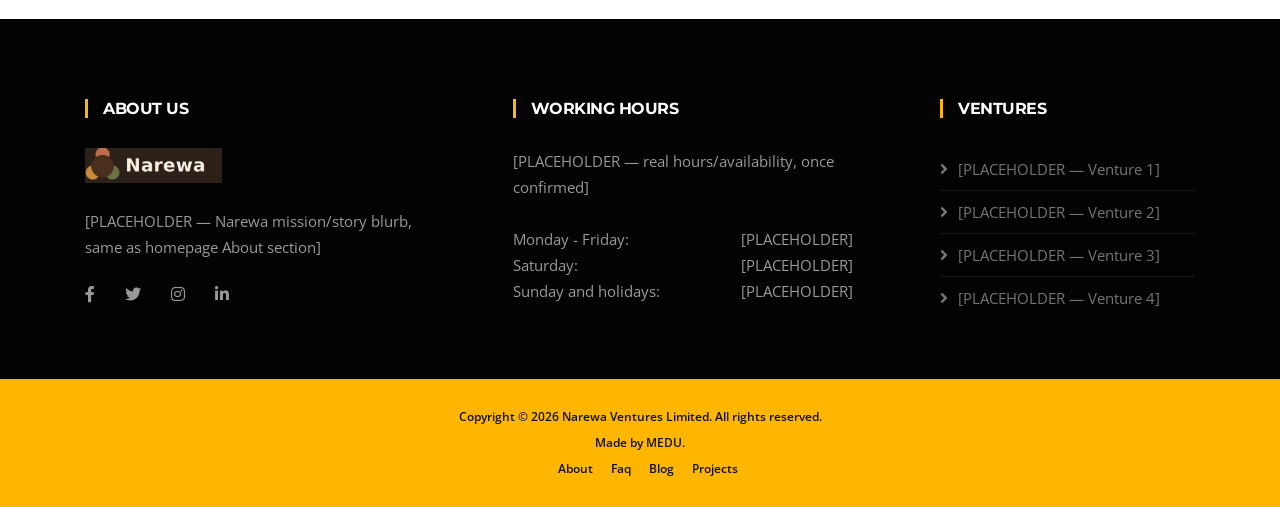
<file: about.html>
<!DOCTYPE html>
<html lang="en">
<head>

  <!-- Basic Page Needs
================================================== -->
  <meta charset="utf-8">
  <title>NAREWA VENTURES LIMITED</title>

  <!-- Mobile Specific Metas
================================================== -->
  <meta http-equiv="X-UA-Compatible" content="IE=edge">
  <meta name="description" content="Narewa Ventures Limited">
  <meta name="viewport" content="width=device-width, initial-scale=1.0, maximum-scale=5.0">

  <!-- Favicon
================================================== -->
  <link rel="icon" type="image/png" href="images/narewa-icon.svg">

  <!-- CSS
================================================== -->
  <!-- Bootstrap -->
  <link rel="stylesheet" href="plugins/bootstrap/bootstrap.min.css">
  <!-- FontAwesome -->
  <link rel="stylesheet" href="plugins/fontawesome/css/all.min.css">
  <!-- Animation -->
  <link rel="stylesheet" href="plugins/animate-css/animate.css">
  <!-- slick Carousel -->
  <link rel="stylesheet" href="plugins/slick/slick.css">
  <link rel="stylesheet" href="plugins/slick/slick-theme.css">
  <!-- Colorbox -->
  <link rel="stylesheet" href="plugins/colorbox/colorbox.css">
  <!-- Template styles-->
  <link rel="stylesheet" href="css/style.css">

</head>
<body>
  <div class="body-inner">

    <div id="top-bar" class="top-bar">
        <div class="container">
          <div class="row">
              <div class="col-lg-8 col-md-8">
                <ul class="top-info text-center text-md-left">
                    <li><i class="fas fa-map-marker-alt"></i> <p class="info-text">Fifth Street, Nairobi, Kenya.</p>
                    </li>
                </ul>
              </div>
              <!--/ Top info end -->
  
              <div class="col-lg-4 col-md-4 top-social text-center text-md-right">
                <ul class="list-unstyled">
                    <li>
                      <a title="Facebook" href="#">
                          <span class="social-icon"><i class="fab fa-facebook-f"></i></span>
                      </a>
                      <a title="Twitter" href="#">
                          <span class="social-icon"><i class="fab fa-twitter"></i></span>
                      </a>
                      <a title="Instagram" href="#">
                          <span class="social-icon"><i class="fab fa-instagram"></i></span>
                      </a>
                      <a title="Linkdin" href="#">
                          <span class="social-icon"><i class="fab fa-linkedin-in"></i></span>
                      </a>
                    </li>
                </ul>
              </div>
              <!--/ Top social end -->
          </div>
          <!--/ Content row end -->
        </div>
        <!--/ Container end -->
    </div>
    <!--/ Topbar end -->

<!-- Header start -->
<header id="header" class="header-one">
  <div class="bg-white">
    <div class="container">
      <div class="logo-area">
          <div class="row align-items-center">
            <div class="logo col-lg-3 text-center text-lg-left mb-3 mb-md-5 mb-lg-0">
                <a class="d-block" href="index.html">
                  <img loading="lazy" src="images/narewa-logo-header-preview.png" alt="Narewa Ventures Limited">
                </a>
            </div><!-- logo end -->

            <div class="col-lg-9 header-right">
                <ul class="top-info-box">
                  <li>
                    <div class="info-box">
                      <div class="info-box-content">
                          <p class="info-box-title">Call Us</p>
                          <p class="info-box-subtitle">+254722022022</p>
                      </div>
                    </div>
                  </li>
                  <li>
                    <div class="info-box">
                      <div class="info-box-content">
                          <p class="info-box-title">Email Us</p>
                          <p class="info-box-subtitle">office@narewa.com</p>
                      </div>
                    </div>
                  </li>
                  <li class="header-get-a-quote">
                    <a class="btn btn-primary" href="contact.html">Get In Touch</a>
                  </li>
                </ul><!-- Ul end -->
            </div><!-- header right end -->
          </div><!-- logo area end -->

      </div><!-- Row end -->
    </div><!-- Container end -->
  </div>

  <div class="site-navigation">
    <div class="container">
        <div class="row">
          <div class="col-lg-12">
              <nav class="navbar navbar-expand-lg navbar-dark p-0">
                <button class="navbar-toggler" type="button" data-toggle="collapse" data-target=".navbar-collapse" aria-controls="navbar-collapse" aria-expanded="false" aria-label="Toggle navigation">
                    <span class="navbar-toggler-icon"></span>
                </button>

                <div id="navbar-collapse" class="collapse navbar-collapse">
                    <ul class="nav navbar-nav mr-auto">
                      <li class="nav-item">
                        <a href="index.html" class="nav-link">Home</a>
                      </li>

                      <li class="nav-item active">
                        <a href="about.html" class="nav-link">About Us</a>
                      </li>

                      <li class="nav-item">
                        <a href="projects-single.html" class="nav-link">Projects</a>
                      </li>

                      <li class="nav-item">
                          <a href="service-single.html" class="nav-link">Services</a>
                      </li>

                      <li class="nav-item">
                          <a href="news-single.html" class="nav-link">Blog</a>
                      </li>

                      <li class="nav-item"><a class="nav-link" href="contact.html">Contact</a></li>
                    </ul>
                </div>
              </nav>
          </div>
          <!--/ Col end -->
        </div>
        <!--/ Row end -->

        <div class="nav-search">
          <span id="search"><i class="fa fa-search"></i></span>
        </div><!-- Search end -->

        <div class="search-block" style="display: none;">
          <label for="search-field" class="w-100 mb-0">
            <input type="text" class="form-control" id="search-field" placeholder="Type what you want and enter">
          </label>
          <span class="search-close">&times;</span>
        </div><!-- Site search end -->
    </div>
    <!--/ Container end -->

  </div>
  <!--/ Navigation end -->
</header>
<!--/ Header end -->

<div id="banner-area" class="banner-area" style="background-image:url(images/banner/banner1.jpg)">
  <div class="banner-text">
    <div class="container">
        <div class="row">
          <div class="col-lg-12">
              <div class="banner-heading">
                <h1 class="banner-title">About</h1>
                <nav aria-label="breadcrumb">
                    <ol class="breadcrumb justify-content-center">
                      <li class="breadcrumb-item"><a href="index.html">Home</a></li>
                      <li class="breadcrumb-item active" aria-current="page">About Us</li>
                    </ol>
                </nav>
              </div>
          </div><!-- Col end -->
        </div><!-- Row end -->
    </div><!-- Container end -->
  </div><!-- Banner text end -->
</div><!-- Banner area end --> 

<section id="main-container" class="main-container">
  <div class="container">
    <div class="row">
        <div class="col-lg-12">
          <h3 class="column-title">Who We Are</h3>
          <p>Narewa Ventures Limited is a Nairobi-based company built on a simple idea: opportunity doesn't confine itself to one industry, and neither do we. Rather than specialize in a single line of business, we operate as a venture platform — identifying, building, and growing initiatives across different sectors as the market calls for them.</p>
          <blockquote><p>Our strength isn't in doing one thing — it's in knowing how to do many things well, and knowing which ones are worth doing.</p></blockquote>
          <p>Every venture under the Narewa name is held to the same standard: sound structure, real value for the people it serves, and room to scale. As our portfolio grows, this page will grow with it — a fuller picture of what we're building and where.</p>

        </div><!-- Col end -->
    </div><!-- Content row end -->

  </div><!-- Container end -->
</section><!-- Main container end -->

<!----team section---->
<section id="ts-team" class="ts-team">
  <div class="container">
    <div class="row text-center">
        <div class="col-lg-12">
          <h2 class="section-title">Quality Service</h2>
          <h3 class="section-sub-title">Our Team</h3>
        </div>
    </div><!--/ Title row end -->

    <div class="row">
        <div class="col-lg-12">
          <div id="team-slide" class="team-slide">
              <div class="item">
                <div class="ts-team-wrapper">
                    <div class="team-img-wrapper">
                      <img loading="lazy" class="w-100" src="images/team/team1.jpg" alt="team-img">
                    </div>
                    <div class="ts-team-content">
                      <h3 class="ts-name">Team Member Name</h3>
                      <p class="ts-designation">Chief Executive Officer</p>
                      <p class="ts-description">Short bio goes here — background, focus areas, and what they bring to Narewa.</p>
                      <div class="team-social-icons">
                          <a target="_blank" href="#"><i class="fab fa-facebook-f"></i></a>
                          <a target="_blank" href="#"><i class="fab fa-twitter"></i></a>
                          <a target="_blank" href="#"><i class="fab fa-linkedin"></i></a>
                      </div><!--/ social-icons-->
                    </div>
                </div><!--/ Team wrapper end -->
              </div><!-- Team 1 end -->

              <div class="item">
                <div class="ts-team-wrapper">
                    <div class="team-img-wrapper">
                      <img loading="lazy" class="w-100" src="images/team/team2.jpg" alt="team-img">
                    </div>
                    <div class="ts-team-content">
                      <h3 class="ts-name">Team Member Name</h3>
                      <p class="ts-designation">Chief Operating Officer</p>
                      <p class="ts-description">Short bio goes here — background, focus areas, and what they bring to Narewa.</p>
                      <div class="team-social-icons">
                          <a target="_blank" href="#"><i class="fab fa-facebook-f"></i></a>
                          <a target="_blank" href="#"><i class="fab fa-twitter"></i></a>
                          <a target="_blank" href="#"><i class="fab fa-linkedin"></i></a>
                      </div><!--/ social-icons-->
                    </div>
                </div><!--/ Team wrapper end -->
              </div><!-- Team 2 end -->

              <div class="item">
                <div class="ts-team-wrapper">
                    <div class="team-img-wrapper">
                      <img loading="lazy" class="w-100" src="images/team/team3.jpg" alt="team-img">
                    </div>
                    <div class="ts-team-content">
                      <h3 class="ts-name">Team Member Name</h3>
                      <p class="ts-designation">Finance Officer</p>
                      <p class="ts-description">Short bio goes here — background, focus areas, and what they bring to Narewa.</p>
                      <div class="team-social-icons">
                          <a target="_blank" href="#"><i class="fab fa-facebook-f"></i></a>
                          <a target="_blank" href="#"><i class="fab fa-twitter"></i></a>
                          <a target="_blank" href="#"><i class="fab fa-linkedin"></i></a>
                      </div><!--/ social-icons-->
                    </div>
                </div><!--/ Team wrapper end -->
              </div><!-- Team 3 end -->

              <div class="item">
                <div class="ts-team-wrapper">
                    <div class="team-img-wrapper">
                      <img loading="lazy" class="w-100" src="images/team/team4.jpg" alt="team-img">
                    </div>
                    <div class="ts-team-content">
                      <h3 class="ts-name">Team Member Name</h3>
                      <p class="ts-designation">Operations Officer</p>
                      <p class="ts-description">Short bio goes here — background, focus areas, and what they bring to Narewa.</p>
                      <div class="team-social-icons">
                          <a target="_blank" href="#"><i class="fab fa-facebook-f"></i></a>
                          <a target="_blank" href="#"><i class="fab fa-twitter"></i></a>
                          <a target="_blank" href="#"><i class="fab fa-linkedin"></i></a>
                      </div><!--/ social-icons-->
                    </div>
                </div><!--/ Team wrapper end -->
              </div><!-- Team 4 end -->

          </div><!-- Team slide end -->
        </div>
    </div><!--/ Content row end -->
  </div><!--/ Container end -->
</section>
<!--/ Team end -->

<!--footer section--->
<footer id="footer" class="footer bg-overlay">
    <div class="footer-main">
      <div class="container">
        <div class="row justify-content-between">
          <div class="col-lg-4 col-md-6 footer-widget footer-about">
            <h3 class="widget-title">About Us</h3>
            <img loading="lazy" class="footer-logo" src="images/narewa-logo-footer-preview.png" alt="Narewa Ventures Limited">
            <p>[PLACEHOLDER — Narewa mission/story blurb, same as homepage About section]</p>
            <div class="footer-social">
              <ul>
                <li><a href="#" aria-label="Facebook"><i class="fab fa-facebook-f"></i></a></li>
                <li><a href="#" aria-label="Twitter"><i class="fab fa-twitter"></i></a></li>
                <li><a href="#" aria-label="Instagram"><i class="fab fa-instagram"></i></a></li>
                <li><a href="#" aria-label="LinkedIn"><i class="fab fa-linkedin-in"></i></a></li>
              </ul>
            </div><!-- Footer social end -->
          </div><!-- Col end -->

          <div class="col-lg-4 col-md-6 footer-widget mt-5 mt-md-0">
            <h3 class="widget-title">Working Hours</h3>
            <div class="working-hours">
              [PLACEHOLDER — real hours/availability, once confirmed]
              <br><br> Monday - Friday: <span class="text-right">[PLACEHOLDER]</span>
              <br> Saturday: <span class="text-right">[PLACEHOLDER]</span>
              <br> Sunday and holidays: <span class="text-right">[PLACEHOLDER]</span>
            </div>
          </div><!-- Col end -->

          <div class="col-lg-3 col-md-6 mt-5 mt-lg-0 footer-widget">
            <h3 class="widget-title">Ventures</h3>
            <ul class="list-arrow">
              <li><a href="projects-single.html">[PLACEHOLDER — Venture 1]</a></li>
              <li><a href="projects-single.html">[PLACEHOLDER — Venture 2]</a></li>
              <li><a href="projects-single.html">[PLACEHOLDER — Venture 3]</a></li>
              <li><a href="projects-single.html">[PLACEHOLDER — Venture 4]</a></li>
            </ul>
          </div><!-- Col end -->
        </div><!-- Row end -->
      </div><!-- Container end -->
    </div><!-- Footer main end -->

    <div class="copyright">
  <div class="container">
    <div class="row align-items-center">
      <div class="col-md-12">
        <div class="copyright-info text-center">
          <span>Copyright &copy; <script>
              document.write(new Date().getFullYear())
            </script> Narewa Ventures Limited. All rights reserved.</span>
        </div>
      </div>

      <div class="col-md-12">
        <div class="copyright-info text-center">
          <span>Made by <a href="#">MEDU.</a></span>
        </div>
      </div>

          <div class="col-md-12">
            <div class="footer-menu text-center">
              <ul class="list-unstyled mb-0">
                <li><a href="about.html">About</a></li>
                <li><a href="index.html#faq">Faq</a></li>
                <li><a href="news-single.html">Blog</a></li>
                <li><a href="projects-single.html">Projects</a></li>
              </ul>
            </div>
          </div>
        </div><!-- Row end -->

        <div id="back-to-top" data-spy="affix" data-offset-top="10" class="back-to-top position-fixed">
          <button class="btn btn-primary" title="Back to Top">
            <i class="fa fa-angle-double-up"></i>
          </button>
        </div>

      </div><!-- Container end -->
    </div><!-- Copyright end -->
  </footer><!-- Footer end -->
<!---footer section end-->


  <!-- Javascript Files
  ================================================== -->

  <!-- initialize jQuery Library -->
  <script src="plugins/jQuery/jquery.min.js"></script>
  <!-- Bootstrap jQuery -->
  <script src="plugins/bootstrap/bootstrap.min.js" defer></script>
  <!-- Slick Carousel -->
  <script src="plugins/slick/slick.min.js"></script>
  <script src="plugins/slick/slick-animation.min.js"></script>
  <!-- Color box -->
  <script src="plugins/colorbox/jquery.colorbox.js"></script>
  <!-- shuffle -->
  <script src="plugins/shuffle/shuffle.min.js" defer></script>


  <!-- Template custom -->
  <script src="js/script.js"></script>

  <!-- Team carousel: auto-rotating, fade, dots, no arrows (matches Testimonials pattern on Projects) -->
  <script>
    $(document).ready(function(){
      $('#team-slide').slick('unslick');
      $('#team-slide').slick({
        dots: true,
        arrows: false,
        fade: true,
        autoplay: true,
        autoplaySpeed: 4000,
        speed: 600,
        slidesToShow: 1,
        slidesToScroll: 1,
        adaptiveHeight: true
      });
    });
  </script>

  </div><!-- Body inner end -->
  </body>

  </html>
</file>
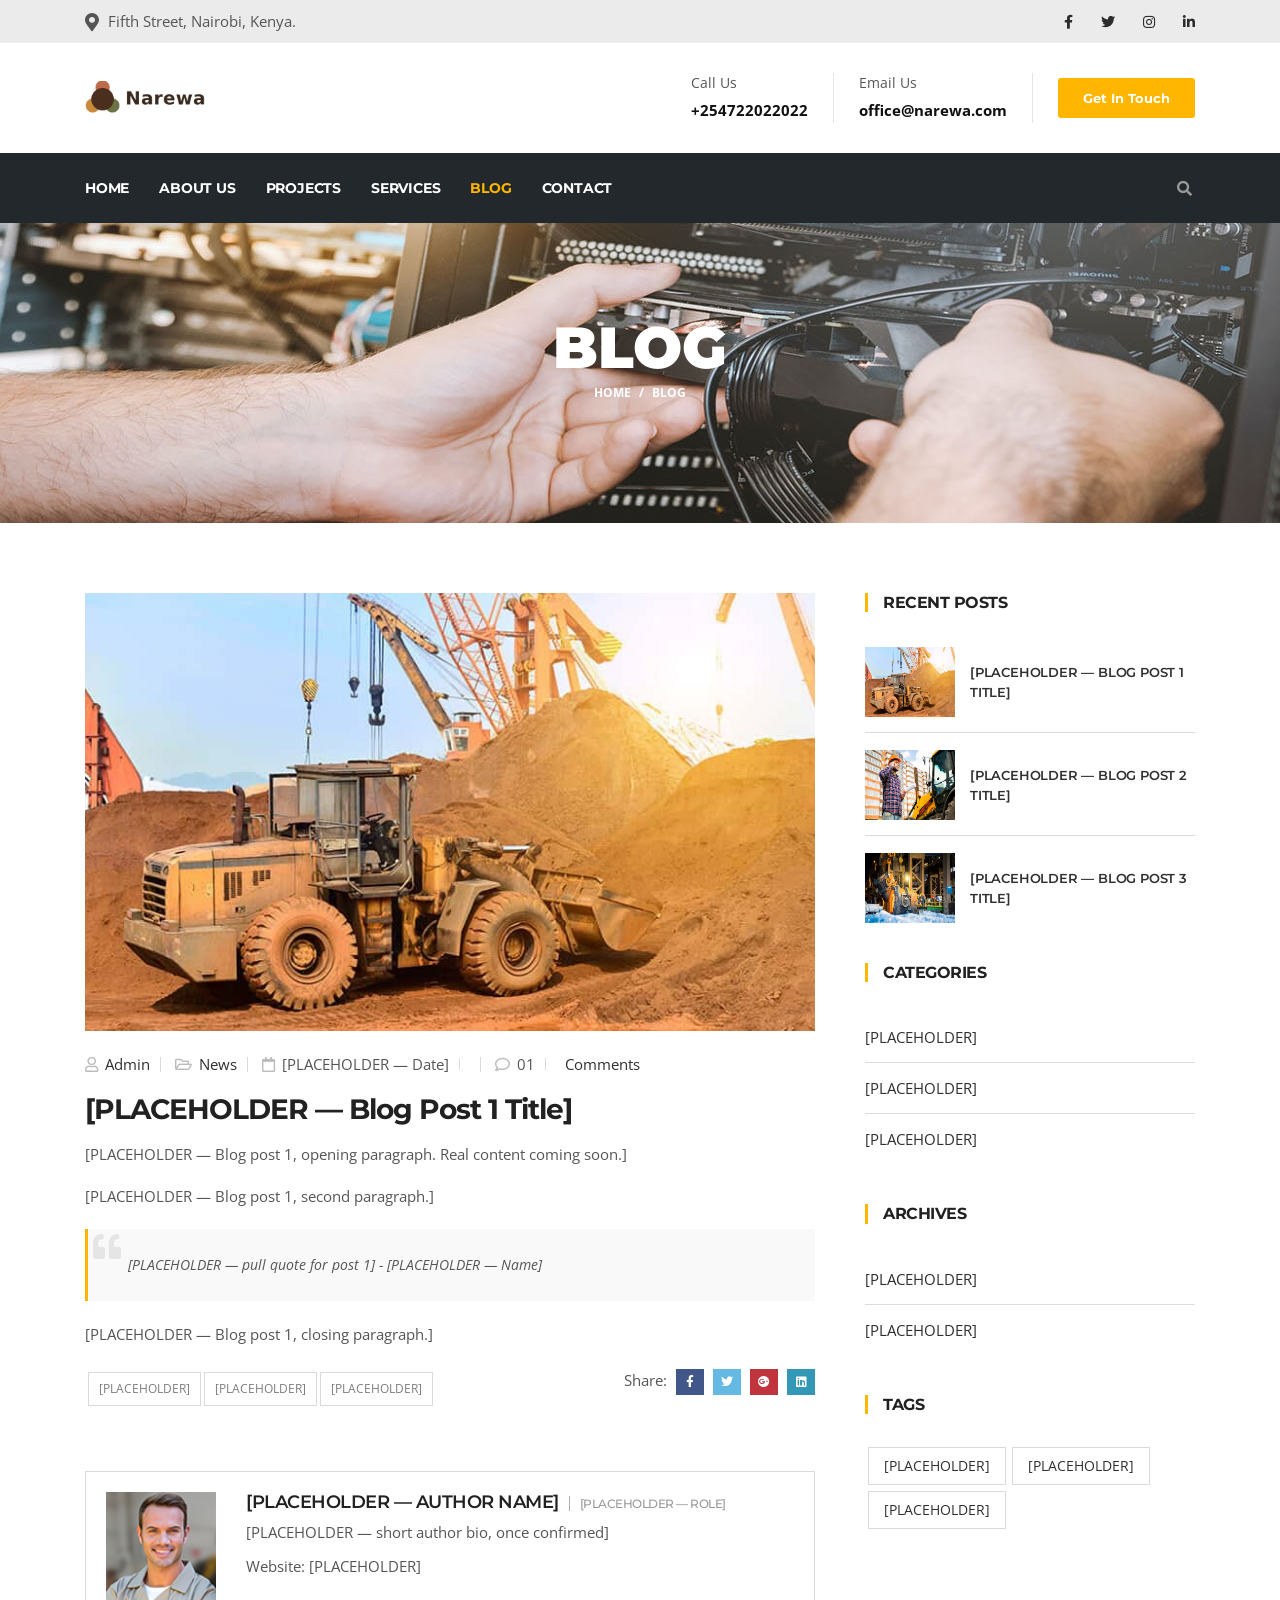
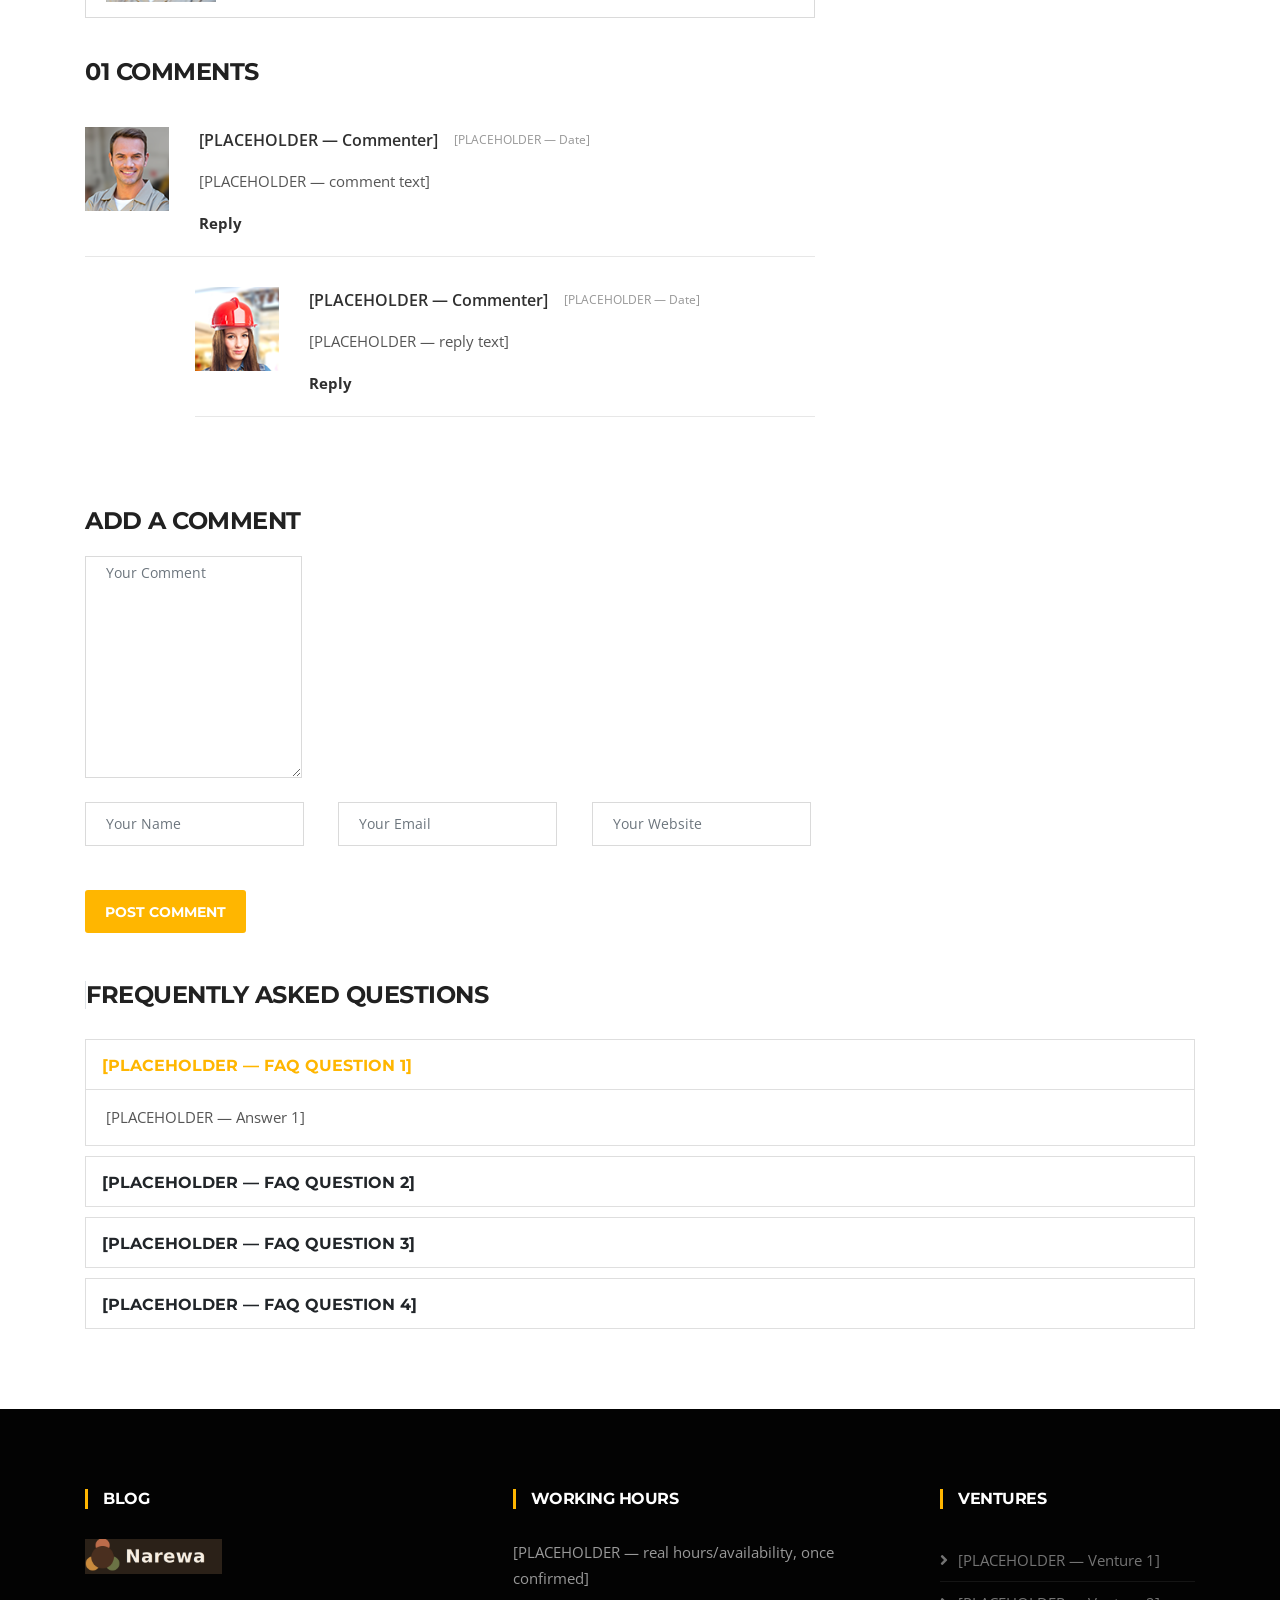
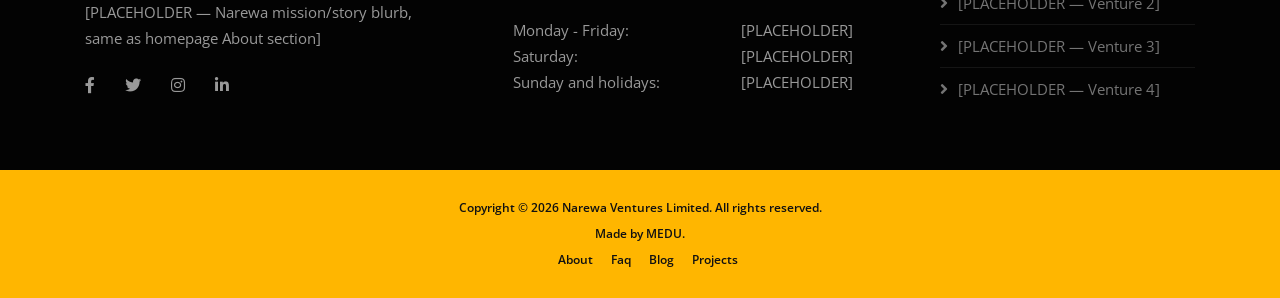
<file: news-single.html>
<!DOCTYPE html>
<html lang="en">
<head>

  <!-- Basic Page Needs
================================================== -->
  <meta charset="utf-8">
  <title>NAREWA VENTURES LIMITED</title>

  <!-- Mobile Specific Metas
================================================== -->
  <meta http-equiv="X-UA-Compatible" content="IE=edge">
  <meta name="description" content="Narewa Ventures Limited">
  <meta name="viewport" content="width=device-width, initial-scale=1.0, maximum-scale=5.0">

  <!-- Favicon
================================================== -->
  <link rel="icon" type="image/png" href="images/narewa-icon.svg">

  <!-- CSS
================================================== -->
  <!-- Bootstrap -->
  <link rel="stylesheet" href="plugins/bootstrap/bootstrap.min.css">
  <!-- FontAwesome -->
  <link rel="stylesheet" href="plugins/fontawesome/css/all.min.css">
  <!-- Animation -->
  <link rel="stylesheet" href="plugins/animate-css/animate.css">
  <!-- slick Carousel -->
  <link rel="stylesheet" href="plugins/slick/slick.css">
  <link rel="stylesheet" href="plugins/slick/slick-theme.css">
  <!-- Colorbox -->
  <link rel="stylesheet" href="plugins/colorbox/colorbox.css">
  <!-- Template styles-->
  <link rel="stylesheet" href="css/style.css">

</head>
<body>
  <div class="body-inner">

    <div id="top-bar" class="top-bar">
        <div class="container">
          <div class="row">
              <div class="col-lg-8 col-md-8">
                <ul class="top-info text-center text-md-left">
                    <li><i class="fas fa-map-marker-alt"></i> <p class="info-text">Fifth Street, Nairobi, Kenya.</p>
                    </li>
                </ul>
              </div>
              <!--/ Top info end -->
  
              <div class="col-lg-4 col-md-4 top-social text-center text-md-right">
                <ul class="list-unstyled">
                    <li>
                      <a title="Facebook" href="#">
                          <span class="social-icon"><i class="fab fa-facebook-f"></i></span>
                      </a>
                      <a title="Twitter" href="#">
                          <span class="social-icon"><i class="fab fa-twitter"></i></span>
                      </a>
                      <a title="Instagram" href="#">
                          <span class="social-icon"><i class="fab fa-instagram"></i></span>
                      </a>
                      <a title="Linkdin" href="#">
                          <span class="social-icon"><i class="fab fa-linkedin-in"></i></span>
                      </a>
                    </li>
                </ul>
              </div>
              <!--/ Top social end -->
          </div>
          <!--/ Content row end -->
        </div>
        <!--/ Container end -->
    </div>
    <!--/ Topbar end -->

<!-- Header start -->
<header id="header" class="header-one">
  <div class="bg-white">
    <div class="container">
      <div class="logo-area">
          <div class="row align-items-center">
            <div class="logo col-lg-3 text-center text-lg-left mb-3 mb-md-5 mb-lg-0">
                <a class="d-block" href="index.html">
                  <img loading="lazy" src="images/narewa-logo-header-preview.png" alt="Narewa Ventures Limited">
                </a>
            </div><!-- logo end -->

            <div class="col-lg-9 header-right">
                <ul class="top-info-box">
                  <li>
                    <div class="info-box">
                      <div class="info-box-content">
                          <p class="info-box-title">Call Us</p>
                          <p class="info-box-subtitle">+254722022022</p>
                      </div>
                    </div>
                  </li>
                  <li>
                    <div class="info-box">
                      <div class="info-box-content">
                          <p class="info-box-title">Email Us</p>
                          <p class="info-box-subtitle">office@narewa.com</p>
                      </div>
                    </div>
                  </li>
                  <li class="header-get-a-quote">
                    <a class="btn btn-primary" href="contact.html">Get In Touch</a>
                  </li>
                </ul><!-- Ul end -->
            </div><!-- header right end -->
          </div><!-- logo area end -->

      </div><!-- Row end -->
    </div><!-- Container end -->
  </div>

  <div class="site-navigation">
    <div class="container">
        <div class="row">
          <div class="col-lg-12">
              <nav class="navbar navbar-expand-lg navbar-dark p-0">
                <button class="navbar-toggler" type="button" data-toggle="collapse" data-target=".navbar-collapse" aria-controls="navbar-collapse" aria-expanded="false" aria-label="Toggle navigation">
                    <span class="navbar-toggler-icon"></span>
                </button>

                <div id="navbar-collapse" class="collapse navbar-collapse">
                    <ul class="nav navbar-nav mr-auto">
                      <li class="nav-item">
                        <a href="index.html" class="nav-link">Home</a>
                      </li>

                      <li class="nav-item">
                        <a href="about.html" class="nav-link">About Us</a>
                      </li>

                      <li class="nav-item">
                        <a href="projects-single.html" class="nav-link">Projects</a>
                      </li>

                      <li class="nav-item">
                          <a href="service-single.html" class="nav-link">Services</a>
                      </li>

                      <li class="nav-item active">
                          <a href="news-single.html" class="nav-link">Blog</a>
                      </li>

                      <li class="nav-item"><a class="nav-link" href="contact.html">Contact</a></li>
                    </ul>
                </div>
              </nav>
          </div>
          <!--/ Col end -->
        </div>
        <!--/ Row end -->

        <div class="nav-search">
          <span id="search"><i class="fa fa-search"></i></span>
        </div><!-- Search end -->

        <div class="search-block" style="display: none;">
          <label for="search-field" class="w-100 mb-0">
            <input type="text" class="form-control" id="search-field" placeholder="Type what you want and enter">
          </label>
          <span class="search-close">&times;</span>
        </div><!-- Site search end -->
    </div>
    <!--/ Container end -->

  </div>
  <!--/ Navigation end -->
</header>
<!--/ Header end -->

<!-- body blog contents -->

<div id="banner-area" class="banner-area" style="background-image:url(images/banner/banner1.jpg)">
  <div class="banner-text">
    <div class="container">
        <div class="row">
          <div class="col-lg-12">
              <div class="banner-heading">
                <h1 class="banner-title">Blog</h1>
                <nav aria-label="breadcrumb">
                    <ol class="breadcrumb justify-content-center">
                      <li class="breadcrumb-item"><a href="index.html">Home</a></li>
                      <li class="breadcrumb-item active" aria-current="page">Blog</li>
                    </ol>
                </nav>
              </div>
          </div>
        </div>
    </div>
  </div>
</div><!-- Banner area end --> 

<section id="main-container" class="main-container">
  <div class="container">
    <div class="row">

      <div class="col-lg-8 mb-5 mb-lg-0">

        <div class="post-content post-single">
          <div class="post-media post-image">
            <img loading="lazy" id="post-image" src="images/news/news1.jpg" class="img-fluid" alt="post-image">
          </div>

          <div class="post-body">
            <div class="entry-header">
              <div class="post-meta">
                <span class="post-author">
                  <i class="far fa-user"></i><a href="#" id="post-author"> Admin</a>
                </span>
                <span class="post-cat">
                  <i class="far fa-folder-open"></i><a href="#" id="post-cat"> News</a>
                </span>
                <span class="post-meta-date"><i class="far fa-calendar"></i> <span id="post-date">[PLACEHOLDER — Date]</span></span>
                <span class="post-comment"><i class="far fa-comment"></i> <span id="post-comment-count">02</span><a href="#comments"
                    class="comments-link"> Comments</a></span>
              </div>
              <h2 class="entry-title" id="post-title">
                [PLACEHOLDER — Blog Post 1 Title]
              </h2>
            </div><!-- header end -->

            <div class="entry-content" id="post-content">
              <!-- injected by JS -->
            </div>

            <div class="tags-area d-flex align-items-center justify-content-between">
              <div class="post-tags" id="post-tags"></div>
              <div class="share-items">
                <ul class="post-social-icons list-unstyled">
                  <li class="social-icons-head">Share:</li>
                  <li><a href="#"><i class="fab fa-facebook-f"></i></a></li>
                  <li><a href="#"><i class="fab fa-twitter"></i></a></li>
                  <li><a href="#"><i class="fab fa-google-plus"></i></a></li>
                  <li><a href="#"><i class="fab fa-linkedin"></i></a></li>
                </ul>
              </div>
            </div>

          </div><!-- post-body end -->
        </div><!-- post content end -->

        <div class="author-box d-nlock d-sm-flex">
          <div class="author-img mb-4 mb-md-0">
            <img loading="lazy" src="images/news/avator1.png" alt="author">
          </div>
          <div class="author-info">
            <h3>[PLACEHOLDER — Author Name]<span>[PLACEHOLDER — Role]</span></h3>
            <p class="mb-2">[PLACEHOLDER — short author bio, once confirmed]</p>
            <p class="author-url mb-0">Website: <span><a href="#">[PLACEHOLDER]</a></span></p>
          </div>
        </div> <!-- Author box end -->

        <!-- Post comment start -->
        <div id="comments" class="comments-area">
          <h3 class="comments-heading" id="comments-heading">02 Comments</h3>

          <ul class="comments-list" id="comments-list">
            <!-- injected by JS -->
          </ul>
        </div><!-- Post comment end -->

        <div class="comments-form border-box">
          <h3 class="title-normal">Add a comment</h3>

          <form role="form">
            <div class="row">
              <div class="col-md-12">
                <div class="form-group">
                  <label for="message"><textarea class="form-control required-field" id="message" placeholder="Your Comment" rows="10" required></textarea></label>
                </div>
              </div>

              <div class="col-md-4">
                <div class="form-group">
                  <label for="name"><input class="form-control" name="name" id="name" placeholder="Your Name" type="text" required></label>
                </div>
              </div>

              <div class="col-md-4">
                <div class="form-group">
                  <label for="email"><input class="form-control" name="email" id="email" placeholder="Your Email" type="email" required></label>
                </div>
              </div>

              <div class="col-md-4">
                <div class="form-group">
                  <label for="website"><input class="form-control" id="website" placeholder="Your Website" type="text" required></label>
                </div>
              </div>

            </div>
            <div class="clearfix">
              <button class="btn btn-primary" type="submit" aria-label="post-comment">Post Comment</button>
            </div>
          </form>
        </div><!-- Comments form end -->
      </div><!-- Content Col end -->

      <div class="col-lg-4">

        <div class="sidebar sidebar-right">
          <div class="widget recent-posts">
            <h3 class="widget-title">Recent Posts</h3>
            <ul class="list-unstyled" id="recent-posts-list">
              <li class="d-flex align-items-center" onclick="showPost(0)" style="cursor:pointer;">
                <div class="posts-thumb">
                  <a href="javascript:void(0)"><img loading="lazy" alt="img" src="images/news/news1.jpg"></a>
                </div>
                <div class="post-info">
                  <h4 class="entry-title">
                    <a href="javascript:void(0)">[PLACEHOLDER — Blog Post 1 Title]</a>
                  </h4>
                </div>
              </li>

              <li class="d-flex align-items-center" onclick="showPost(1)" style="cursor:pointer;">
                <div class="posts-thumb">
                  <a href="javascript:void(0)"><img loading="lazy" alt="img" src="images/news/news2.jpg"></a>
                </div>
                <div class="post-info">
                  <h4 class="entry-title">
                    <a href="javascript:void(0)">[PLACEHOLDER — Blog Post 2 Title]</a>
                  </h4>
                </div>
              </li>

              <li class="d-flex align-items-center" onclick="showPost(2)" style="cursor:pointer;">
                <div class="posts-thumb">
                  <a href="javascript:void(0)"><img loading="lazy" alt="img" src="images/news/news3.jpg"></a>
                </div>
                <div class="post-info">
                  <h4 class="entry-title">
                    <a href="javascript:void(0)">[PLACEHOLDER — Blog Post 3 Title]</a>
                  </h4>
                </div>
              </li>

            </ul>
          </div><!-- Recent post end -->

          <div class="widget">
            <h3 class="widget-title">Categories</h3>
            <ul class="arrow nav nav-tabs">
              <li><a href="#">[PLACEHOLDER]</a></li>
              <li><a href="#">[PLACEHOLDER]</a></li>
              <li><a href="#">[PLACEHOLDER]</a></li>
            </ul>
          </div><!-- Categories end -->

          <div class="widget">
            <h3 class="widget-title">Archives </h3>
            <ul class="arrow nav nav-tabs">
              <li><a href="#">[PLACEHOLDER]</a></li>
              <li><a href="#">[PLACEHOLDER]</a></li>
            </ul>
          </div><!-- Archives end -->

          <div class="widget widget-tags">
            <h3 class="widget-title">Tags </h3>
            <ul class="list-unstyled">
              <li><a href="#">[PLACEHOLDER]</a></li>
              <li><a href="#">[PLACEHOLDER]</a></li>
              <li><a href="#">[PLACEHOLDER]</a></li>
            </ul>
          </div><!-- Tags end -->

        </div><!-- Sidebar end -->
      </div><!-- Sidebar Col end -->

    </div><!-- Main row end -->

    <!-- FAQ section start (site-wide, adapted from faq.html accordion pattern) -->
    <div class="row mt-5">
      <div class="col-lg-12">
        <h3 class="border-title border-left">Frequently Asked Questions</h3>

        <div class="accordion accordion-group accordion-classic" id="faq-accordion">
          <div class="card">
            <div class="card-header p-0 bg-transparent" id="faqHeadingOne">
              <h2 class="mb-0">
                <button class="btn btn-block text-left" type="button" data-toggle="collapse" data-target="#faqCollapseOne"
                  aria-expanded="true" aria-controls="faqCollapseOne">
                  [PLACEHOLDER — FAQ Question 1]
                </button>
              </h2>
            </div>
            <div id="faqCollapseOne" class="collapse show" aria-labelledby="faqHeadingOne" data-parent="#faq-accordion">
              <div class="card-body">[PLACEHOLDER — Answer 1]</div>
            </div>
          </div>

          <div class="card">
            <div class="card-header p-0 bg-transparent" id="faqHeadingTwo">
              <h2 class="mb-0">
                <button class="btn btn-block text-left collapsed" type="button" data-toggle="collapse"
                  data-target="#faqCollapseTwo" aria-expanded="false" aria-controls="faqCollapseTwo">
                  [PLACEHOLDER — FAQ Question 2]
                </button>
              </h2>
            </div>
            <div id="faqCollapseTwo" class="collapse" aria-labelledby="faqHeadingTwo" data-parent="#faq-accordion">
              <div class="card-body">[PLACEHOLDER — Answer 2]</div>
            </div>
          </div>

          <div class="card">
            <div class="card-header p-0 bg-transparent" id="faqHeadingThree">
              <h2 class="mb-0">
                <button class="btn btn-block text-left collapsed" type="button" data-toggle="collapse"
                  data-target="#faqCollapseThree" aria-expanded="false" aria-controls="faqCollapseThree">
                  [PLACEHOLDER — FAQ Question 3]
                </button>
              </h2>
            </div>
            <div id="faqCollapseThree" class="collapse" aria-labelledby="faqHeadingThree" data-parent="#faq-accordion">
              <div class="card-body">[PLACEHOLDER — Answer 3]</div>
            </div>
          </div>

          <div class="card">
            <div class="card-header p-0 bg-transparent" id="faqHeadingFour">
              <h2 class="mb-0">
                <button class="btn btn-block text-left collapsed" type="button" data-toggle="collapse"
                  data-target="#faqCollapseFour" aria-expanded="false" aria-controls="faqCollapseFour">
                  [PLACEHOLDER — FAQ Question 4]
                </button>
              </h2>
            </div>
            <div id="faqCollapseFour" class="collapse" aria-labelledby="faqHeadingFour" data-parent="#faq-accordion">
              <div class="card-body">[PLACEHOLDER — Answer 4]</div>
            </div>
          </div>
        </div><!--/ Accordion end -->
      </div><!-- Col end -->
    </div><!-- FAQ row end -->
    <!-- FAQ section end -->

  </div><!-- Conatiner end -->
</section><!-- Main container end -->

<!--footer section--->
<footer id="footer" class="footer bg-overlay">
    <div class="footer-main">
      <div class="container">
        <div class="row justify-content-between">
          <div class="col-lg-4 col-md-6 footer-widget footer-about">
            <h3 class="widget-title">Blog</h3>
            <img loading="lazy" class="footer-logo" src="images/narewa-logo-footer-preview.png" alt="Narewa Ventures Limited">
            <p>[PLACEHOLDER — Narewa mission/story blurb, same as homepage About section]</p>
            <div class="footer-social">
              <ul>
                <li><a href="#" aria-label="Facebook"><i class="fab fa-facebook-f"></i></a></li>
                <li><a href="#" aria-label="Twitter"><i class="fab fa-twitter"></i></a></li>
                <li><a href="#" aria-label="Instagram"><i class="fab fa-instagram"></i></a></li>
                <li><a href="#" aria-label="LinkedIn"><i class="fab fa-linkedin-in"></i></a></li>
              </ul>
            </div><!-- Footer social end -->
          </div><!-- Col end -->

          <div class="col-lg-4 col-md-6 footer-widget mt-5 mt-md-0">
            <h3 class="widget-title">Working Hours</h3>
            <div class="working-hours">
              [PLACEHOLDER — real hours/availability, once confirmed]
              <br><br> Monday - Friday: <span class="text-right">[PLACEHOLDER]</span>
              <br> Saturday: <span class="text-right">[PLACEHOLDER]</span>
              <br> Sunday and holidays: <span class="text-right">[PLACEHOLDER]</span>
            </div>
          </div>

          <div class="col-lg-3 col-md-6 mt-5 mt-lg-0 footer-widget">
            <h3 class="widget-title">Ventures</h3>
            <ul class="list-arrow">
              <li><a href="projects-single.html">[PLACEHOLDER — Venture 1]</a></li>
              <li><a href="projects-single.html">[PLACEHOLDER — Venture 2]</a></li>
              <li><a href="projects-single.html">[PLACEHOLDER — Venture 3]</a></li>
              <li><a href="projects-single.html">[PLACEHOLDER — Venture 4]</a></li>
            </ul>
          </div>
        </div>
      </div>
    </div>

    <div class="copyright">
  <div class="container">
    <div class="row align-items-center">
      <div class="col-md-12">
        <div class="copyright-info text-center">
          <span>Copyright &copy; <script>
              document.write(new Date().getFullYear())
            </script> Narewa Ventures Limited. All rights reserved.</span>
        </div>
      </div>

      <div class="col-md-12">
        <div class="copyright-info text-center">
          <span>Made by <a href="#">MEDU.</a></span>
        </div>
      </div>

          <div class="col-md-12">
            <div class="footer-menu text-center">
              <ul class="list-unstyled mb-0">
                <li><a href="about.html">About</a></li>
                <li><a href="index.html#faq">Faq</a></li>
                <li><a href="news-single.html">Blog</a></li>
                <li><a href="projects-single.html">Projects</a></li>
              </ul>
            </div>
          </div>
        </div>

        <div id="back-to-top" data-spy="affix" data-offset-top="10" class="back-to-top position-fixed">
          <button class="btn btn-primary" title="Back to Top">
            <i class="fa fa-angle-double-up"></i>
          </button>
        </div>

      </div>
    </div>
  </footer>
<!---footer section end-->


  <!-- Javascript Files
  ================================================== -->
  <script src="plugins/jQuery/jquery.min.js"></script>
  <script src="plugins/bootstrap/bootstrap.min.js" defer></script>
  <script src="plugins/slick/slick.min.js"></script>
  <script src="plugins/slick/slick-animation.min.js"></script>
  <script src="plugins/colorbox/jquery.colorbox.js"></script>
  <script src="plugins/shuffle/shuffle.min.js" defer></script>
  <script src="js/script.js"></script>

  <!-- Blog posts: JS-driven content, no page reload -->
  <script>
    const blogPosts = [
      {
        image: "images/news/news1.jpg",
        author: "Admin",
        category: "News",
        date: "[PLACEHOLDER — Date]",
        title: "[PLACEHOLDER — Blog Post 1 Title]",
        tags: ["[PLACEHOLDER]", "[PLACEHOLDER]", "[PLACEHOLDER]"],
        content: `
          <p>[PLACEHOLDER — Blog post 1, opening paragraph. Real content coming soon.]</p>
          <p>[PLACEHOLDER — Blog post 1, second paragraph.]</p>
          <blockquote>
            <p>[PLACEHOLDER — pull quote for post 1] - [PLACEHOLDER — Name]</p>
          </blockquote>
          <p>[PLACEHOLDER — Blog post 1, closing paragraph.]</p>
        `,
        comments: [
          {
            avatar: "images/news/avator1.png",
            author: "[PLACEHOLDER — Commenter]",
            date: "[PLACEHOLDER — Date]",
            content: "[PLACEHOLDER — comment text]",
            replies: [
              {
                avatar: "images/news/avator2.png",
                author: "[PLACEHOLDER — Commenter]",
                date: "[PLACEHOLDER — Date]",
                content: "[PLACEHOLDER — reply text]"
              }
            ]
          }
        ]
      },
      {
        image: "images/news/news2.jpg",
        author: "Admin",
        category: "News",
        date: "[PLACEHOLDER — Date]",
        title: "[PLACEHOLDER — Blog Post 2 Title]",
        tags: ["[PLACEHOLDER]", "[PLACEHOLDER]"],
        content: `
          <p>[PLACEHOLDER — Blog post 2, opening paragraph. Real content coming soon.]</p>
          <p>[PLACEHOLDER — Blog post 2, closing paragraph.]</p>
        `,
        comments: [
          {
            avatar: "images/news/avator3.png",
            author: "[PLACEHOLDER — Commenter]",
            date: "[PLACEHOLDER — Date]",
            content: "[PLACEHOLDER — comment text]",
            replies: []
          }
        ]
      },
      {
        image: "images/news/news3.jpg",
        author: "Admin",
        category: "News",
        date: "[PLACEHOLDER — Date]",
        title: "[PLACEHOLDER — Blog Post 3 Title]",
        tags: ["[PLACEHOLDER]"],
        content: `
          <p>[PLACEHOLDER — Blog post 3, opening paragraph. Real content coming soon.]</p>
          <p>[PLACEHOLDER — Blog post 3, second paragraph.]</p>
        `,
        comments: []
      }
    ];

    function renderComments(list) {
      if (!list.length) {
        return '<li><p class="mb-0">[PLACEHOLDER — no comments yet]</p></li>';
      }
      return list.map(c => `
        <li>
          <div class="comment d-flex">
            <img loading="lazy" class="comment-avatar" alt="author" src="${c.avatar}">
            <div class="comment-body">
              <div class="meta-data">
                <span class="comment-author mr-3">${c.author}</span>
                <span class="comment-date float-right">${c.date}</span>
              </div>
              <div class="comment-content"><p>${c.content}</p></div>
              <div class="text-left"><a class="comment-reply font-weight-bold" href="#">Reply</a></div>
            </div>
          </div>
          ${c.replies && c.replies.length ? `
          <ul class="comments-reply">
            ${c.replies.map(r => `
              <li>
                <div class="comment d-flex">
                  <img loading="lazy" class="comment-avatar" alt="author" src="${r.avatar}">
                  <div class="comment-body">
                    <div class="meta-data">
                      <span class="comment-author mr-3">${r.author}</span>
                      <span class="comment-date float-right">${r.date}</span>
                    </div>
                    <div class="comment-content"><p>${r.content}</p></div>
                    <div class="text-left"><a class="comment-reply font-weight-bold" href="#">Reply</a></div>
                  </div>
                </div>
              </li>
            `).join('')}
          </ul>` : ''}
        </li>
      `).join('');
    }

    function showPost(index) {
      const post = blogPosts[index];
      if (!post) return;

      document.getElementById('post-image').src = post.image;
      document.getElementById('post-author').textContent = ' ' + post.author;
      document.getElementById('post-cat').textContent = ' ' + post.category;
      document.getElementById('post-date').textContent = post.date;
      document.getElementById('post-title').textContent = post.title;
      document.getElementById('post-content').innerHTML = post.content;
      document.getElementById('post-tags').innerHTML = post.tags.map(t => `<a href="#">${t}</a>`).join('');

      const count = post.comments.length;
      const countStr = String(count).padStart(2, '0');
      document.getElementById('post-comment-count').textContent = countStr;
      document.getElementById('comments-heading').textContent = countStr + ' Comments';
      document.getElementById('comments-list').innerHTML = renderComments(post.comments);

      document.querySelectorAll('#recent-posts-list li').forEach((li, i) => {
        li.classList.toggle('active', i === index);
      });
    }

    document.addEventListener('DOMContentLoaded', () => showPost(0));
  </script>

  </div><!-- Body inner end -->
  </body>

  </html>
</file>
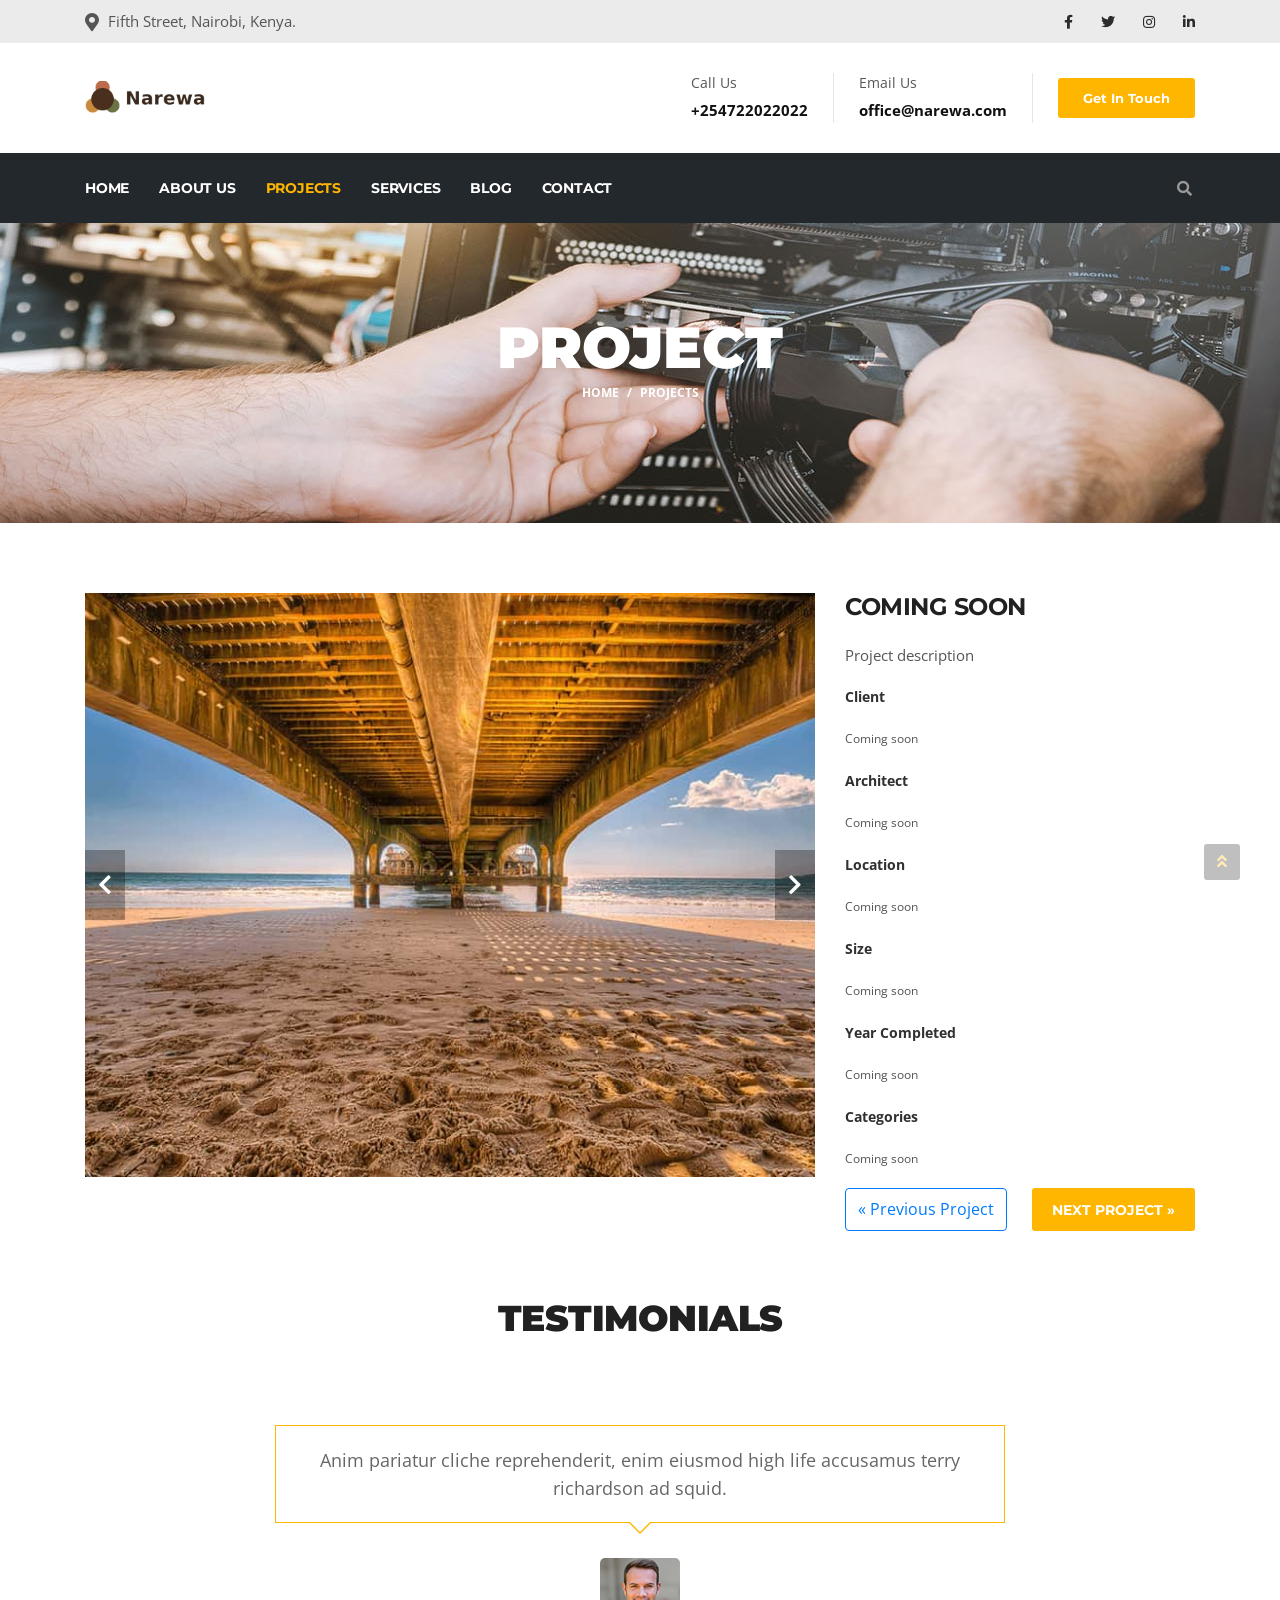
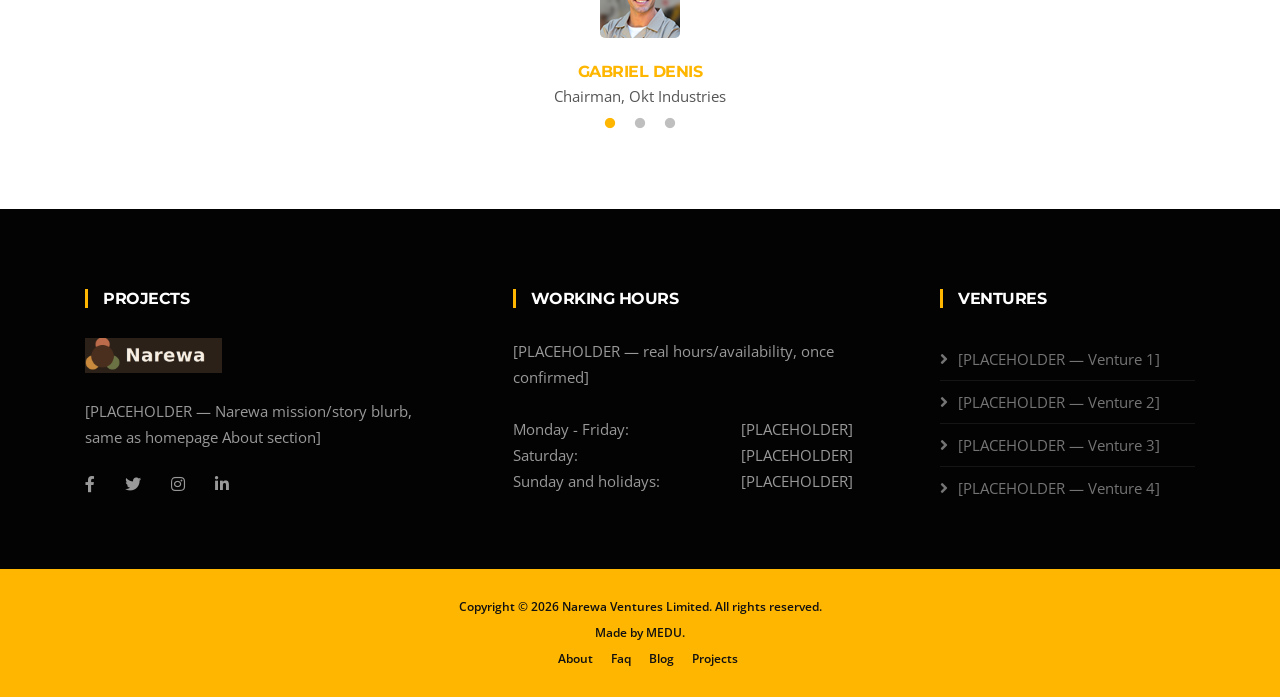
<file: projects-single.html>
<!DOCTYPE html>
<html lang="en">
<head>

  <!-- Basic Page Needs
================================================== -->
  <meta charset="utf-8">
  <title>NAREWA VENTURES LIMITED</title>

  <!-- Mobile Specific Metas
================================================== -->
  <meta http-equiv="X-UA-Compatible" content="IE=edge">
  <meta name="description" content="Narewa Ventures Limited">
  <meta name="viewport" content="width=device-width, initial-scale=1.0, maximum-scale=5.0">

  <!-- Favicon
================================================== -->
  <link rel="icon" type="image/png" href="images/narewa-icon.svg">

  <!-- CSS
================================================== -->
  <!-- Bootstrap -->
  <link rel="stylesheet" href="plugins/bootstrap/bootstrap.min.css">
  <!-- FontAwesome -->
  <link rel="stylesheet" href="plugins/fontawesome/css/all.min.css">
  <!-- Animation -->
  <link rel="stylesheet" href="plugins/animate-css/animate.css">
  <!-- slick Carousel -->
  <link rel="stylesheet" href="plugins/slick/slick.css">
  <link rel="stylesheet" href="plugins/slick/slick-theme.css">
  <!-- Colorbox -->
  <link rel="stylesheet" href="plugins/colorbox/colorbox.css">
  <!-- Template styles-->
  <link rel="stylesheet" href="css/style.css">

</head>
<body>
  <div class="body-inner">

    <div id="top-bar" class="top-bar">
        <div class="container">
          <div class="row">
              <div class="col-lg-8 col-md-8">
                <ul class="top-info text-center text-md-left">
                    <li><i class="fas fa-map-marker-alt"></i> <p class="info-text">Fifth Street, Nairobi, Kenya.</p>
                    </li>
                </ul>
              </div>
              <!--/ Top info end -->
  
              <div class="col-lg-4 col-md-4 top-social text-center text-md-right">
                <ul class="list-unstyled">
                    <li>
                      <a title="Facebook" href="#">
                          <span class="social-icon"><i class="fab fa-facebook-f"></i></span>
                      </a>
                      <a title="Twitter" href="#">
                          <span class="social-icon"><i class="fab fa-twitter"></i></span>
                      </a>
                      <a title="Instagram" href="#">
                          <span class="social-icon"><i class="fab fa-instagram"></i></span>
                      </a>
                      <a title="Linkdin" href="#">
                          <span class="social-icon"><i class="fab fa-linkedin-in"></i></span>
                      </a>
                    </li>
                </ul>
              </div>
              <!--/ Top social end -->
          </div>
          <!--/ Content row end -->
        </div>
        <!--/ Container end -->
    </div>
    <!--/ Topbar end -->

<!-- Header start -->
<header id="header" class="header-one">
  <div class="bg-white">
    <div class="container">
      <div class="logo-area">
          <div class="row align-items-center">
            <div class="logo col-lg-3 text-center text-lg-left mb-3 mb-md-5 mb-lg-0">
                <a class="d-block" href="index.html">
                  <img loading="lazy" src="images/narewa-logo-header-preview.png" alt="Narewa Ventures Limited">
                </a>
            </div><!-- logo end -->

            <div class="col-lg-9 header-right">
                <ul class="top-info-box">
                  <li>
                    <div class="info-box">
                      <div class="info-box-content">
                          <p class="info-box-title">Call Us</p>
                          <p class="info-box-subtitle">+254722022022</p>
                      </div>
                    </div>
                  </li>
                  <li>
                    <div class="info-box">
                      <div class="info-box-content">
                          <p class="info-box-title">Email Us</p>
                          <p class="info-box-subtitle">office@narewa.com</p>
                      </div>
                    </div>
                  </li>
                  <li class="header-get-a-quote">
                    <a class="btn btn-primary" href="contact.html">Get In Touch</a>
                  </li>
                </ul><!-- Ul end -->
            </div><!-- header right end -->
          </div><!-- logo area end -->

      </div><!-- Row end -->
    </div><!-- Container end -->
  </div>

  <div class="site-navigation">
    <div class="container">
        <div class="row">
          <div class="col-lg-12">
              <nav class="navbar navbar-expand-lg navbar-dark p-0">
                <button class="navbar-toggler" type="button" data-toggle="collapse" data-target=".navbar-collapse" aria-controls="navbar-collapse" aria-expanded="false" aria-label="Toggle navigation">
                    <span class="navbar-toggler-icon"></span>
                </button>

                <div id="navbar-collapse" class="collapse navbar-collapse">
                    <ul class="nav navbar-nav mr-auto">
                      <li class="nav-item">
                        <a href="index.html" class="nav-link">Home</a>
                      </li>

                      <li class="nav-item">
                        <a href="about.html" class="nav-link">About Us</a>
                      </li>

                      <li class="nav-item active">
                        <a href="projects-single.html" class="nav-link">Projects</a>
                      </li>

                      <li class="nav-item">
                          <a href="service-single.html" class="nav-link">Services</a>
                      </li>

                      <li class="nav-item">
                          <a href="news-single.html" class="nav-link">Blog</a>
                      </li>

                      <li class="nav-item"><a class="nav-link" href="contact.html">Contact</a></li>
                    </ul>
                </div>
              </nav>
          </div>
          <!--/ Col end -->
        </div>
        <!--/ Row end -->

        <div class="nav-search">
          <span id="search"><i class="fa fa-search"></i></span>
        </div><!-- Search end -->

        <div class="search-block" style="display: none;">
          <label for="search-field" class="w-100 mb-0">
            <input type="text" class="form-control" id="search-field" placeholder="Type what you want and enter">
          </label>
          <span class="search-close">&times;</span>
        </div><!-- Site search end -->
    </div>
    <!--/ Container end -->

  </div>
  <!--/ Navigation end -->
</header>
<!--/ Header end -->


<div id="banner-area" class="banner-area" style="background-image:url(images/banner/banner1.jpg)">
  <div class="banner-text">
    <div class="container">
        <div class="row">
          <div class="col-lg-12">
              <div class="banner-heading">
                <h1 class="banner-title">Project</h1>
                <nav aria-label="breadcrumb">
                    <ol class="breadcrumb justify-content-center">
                      <li class="breadcrumb-item"><a href="index.html">Home</a></li>
                      <li class="breadcrumb-item active" aria-current="page">Projects</li>
                    </ol>
                </nav>
              </div>
          </div><!-- Col end -->
        </div><!-- Row end -->
    </div><!-- Container end -->
  </div><!-- Banner text end -->
</div><!-- Banner area end --> 

<section id="main-container" class="main-container">
  <div class="container">

    <!---project details (single-page, JS-driven next/previous)---->
    <div class="row">
      <div class="col-lg-8">
        <div id="page-slider" class="page-slider small-bg">
          <div class="item">
            <img loading="lazy" class="img-fluid" src="images/projects/project5.jpg" alt="project-image" />
          </div>

          <div class="item">
            <img loading="lazy" class="img-fluid" src="images/projects/project4.jpg" alt="project-image" />
          </div>
        </div><!-- Page slider end -->
      </div><!-- Slider col end -->

      <div class="col-lg-4 mt-5 mt-lg-0">

        <h3 class="column-title mrt-0" id="project-title">Coming soon</h3>
        <p id="project-desc">Project description</p>

        <ul class="project-info list-unstyled">
          <li>
            <p class="project-info-label">Client</p>
            <p class="project-info-content" id="project-client">Coming soon</p>
          </li>
          <li>
            <p class="project-info-label">Architect</p>
            <p class="project-info-content" id="project-architect">Coming soon</p>
          </li>
          <li>
            <p class="project-info-label">Location</p>
             <p class="project-info-content" id="project-location">Coming soon</p>
          </li>
          <li>
            <p class="project-info-label">Size</p>
            <p class="project-info-content" id="project-size">Coming soon</p>
          </li>
          <li>
            <p class="project-info-label">Year Completed</p>
            <p class="project-info-content" id="project-year">Coming soon</p>
          </li>
          <li>
            <p class="project-info-label">Categories</p>
            <p class="project-info-content" id="project-categories">Coming soon</p>
          </li>
          <li>
            <p class="project-link project-nav d-flex justify-content-between flex-wrap">
              <button id="prev-project" class="btn btn-outline-primary" type="button">&laquo; Previous Project</button>
              <button id="next-project" class="btn btn-primary" type="button">Next Project &raquo;</button>
            </p>
          </li>
        </ul>

      </div><!-- Content col end -->

    </div><!-- Row end -->

    <!---testimonials (global reference pool, auto-rotating)---->
    <div class="row mt-5">
      <div class="col-12 text-center mb-4">
        <h3 class="section-sub-title">TESTIMONIALS</h3>
      </div>
    </div>

    <div class="row">
      <div class="col-lg-8 mx-auto">
        <div id="testimonial-slider" class="testimonial-slider">
          <!-- slides injected by JS -->
        </div>
      </div>
    </div>

  </div><!-- Conatiner end -->
</section><!-- Main container end -->


<!--footer section--->
<footer id="footer" class="footer bg-overlay">
    <div class="footer-main">
      <div class="container">
        <div class="row justify-content-between">
          <div class="col-lg-4 col-md-6 footer-widget footer-about">
            <h3 class="widget-title">Projects</h3>
            <img loading="lazy" class="footer-logo" src="images/narewa-logo-footer-preview.png" alt="Narewa Ventures Limited">
            <p>[PLACEHOLDER — Narewa mission/story blurb, same as homepage About section]</p>
            <div class="footer-social">
              <ul>
                <li><a href="#" aria-label="Facebook"><i class="fab fa-facebook-f"></i></a></li>
                <li><a href="#" aria-label="Twitter"><i class="fab fa-twitter"></i></a></li>
                <li><a href="#" aria-label="Instagram"><i class="fab fa-instagram"></i></a></li>
                <li><a href="#" aria-label="LinkedIn"><i class="fab fa-linkedin-in"></i></a></li>
              </ul>
            </div><!-- Footer social end -->
          </div><!-- Col end -->

          <div class="col-lg-4 col-md-6 footer-widget mt-5 mt-md-0">
            <h3 class="widget-title">Working Hours</h3>
            <div class="working-hours">
              [PLACEHOLDER — real hours/availability, once confirmed]
              <br><br> Monday - Friday: <span class="text-right">[PLACEHOLDER]</span>
              <br> Saturday: <span class="text-right">[PLACEHOLDER]</span>
              <br> Sunday and holidays: <span class="text-right">[PLACEHOLDER]</span>
            </div>
          </div><!-- Col end -->

          <div class="col-lg-3 col-md-6 mt-5 mt-lg-0 footer-widget">
            <h3 class="widget-title">Ventures</h3>
            <ul class="list-arrow">
              <li><a href="projects-single.html">[PLACEHOLDER — Venture 1]</a></li>
              <li><a href="projects-single.html">[PLACEHOLDER — Venture 2]</a></li>
              <li><a href="projects-single.html">[PLACEHOLDER — Venture 3]</a></li>
              <li><a href="projects-single.html">[PLACEHOLDER — Venture 4]</a></li>
            </ul>
          </div><!-- Col end -->
        </div><!-- Row end -->
      </div><!-- Container end -->
    </div><!-- Footer main end -->

    <div class="copyright">
  <div class="container">
    <div class="row align-items-center">
      <div class="col-md-12">
        <div class="copyright-info text-center">
          <span>Copyright &copy; <script>
              document.write(new Date().getFullYear())
            </script> Narewa Ventures Limited. All rights reserved.</span>
        </div>
      </div>

      <div class="col-md-12">
        <div class="copyright-info text-center">
          <span>Made by <a href="#">MEDU.</a></span>
        </div>
      </div>

          <div class="col-md-12">
            <div class="footer-menu text-center">
              <ul class="list-unstyled mb-0">
                <li><a href="about.html">About</a></li>
                <li><a href="index.html#faq">Faq</a></li>
                <li><a href="news-single.html">Blog</a></li>
                <li><a href="projects-single.html">Projects</a></li>
              </ul>
            </div>
          </div>
        </div><!-- Row end -->

        <div id="back-to-top" data-spy="affix" data-offset-top="10" class="back-to-top position-fixed">
          <button class="btn btn-primary" title="Back to Top">
            <i class="fa fa-angle-double-up"></i>
          </button>
        </div>

      </div><!-- Container end -->
    </div><!-- Copyright end -->
  </footer><!-- Footer end -->
<!---footer section end-->


  <!-- Javascript Files
  ================================================== -->

  <!-- initialize jQuery Library -->
  <script src="plugins/jQuery/jquery.min.js"></script>
  <!-- Bootstrap jQuery -->
  <script src="plugins/bootstrap/bootstrap.min.js" defer></script>
  <!-- Slick Carousel -->
  <script src="plugins/slick/slick.min.js"></script>
  <script src="plugins/slick/slick-animation.min.js"></script>
  <!-- Color box -->
  <script src="plugins/colorbox/jquery.colorbox.js"></script>
  <!-- shuffle -->
  <script src="plugins/shuffle/shuffle.min.js" defer></script>


  <!-- Template custom -->
  <script src="js/script.js"></script>

  <!-- Projects: single-page next/previous navigation, plus global testimonials rotation -->
  <script>
    var projects = [
      { title: "Coming soon", desc: "Project description", images: ["images/projects/project5.jpg", "images/projects/project4.jpg"], client: "Coming soon", architect: "Coming soon", location: "Coming soon", size: "Coming soon", year: "Coming soon", categories: "Coming soon" },
      { title: "Coming soon", desc: "Project description", images: ["images/projects/project3.jpg", "images/projects/project2.jpg"], client: "Coming soon", architect: "Coming soon", location: "Coming soon", size: "Coming soon", year: "Coming soon", categories: "Coming soon" },
      { title: "Coming soon", desc: "Project description", images: ["images/projects/project1.jpg", "images/projects/project6.jpg"], client: "Coming soon", architect: "Coming soon", location: "Coming soon", size: "Coming soon", year: "Coming soon", categories: "Coming soon" }
    ];
    var current = 0;

    var sliderOptions = {
      fade: true,
      slidesToShow: 1,
      slidesToScroll: 1,
      autoplay: true,
      dots: false,
      speed: 600,
      arrows: true,
      prevArrow: '<button type="button" class="carousel-control left" aria-label="carousel-control"><i class="fas fa-chevron-left"></i></button>',
      nextArrow: '<button type="button" class="carousel-control right" aria-label="carousel-control"><i class="fas fa-chevron-right"></i></button>'
    };

    function renderProject(index) {
      var p = projects[index];
      var $slider = $('#page-slider');
      if ($slider.hasClass('slick-initialized')) {
        $slider.slick('unslick');
      }
      $slider.empty();
      p.images.forEach(function (src) {
        $slider.append('<div class="item"><img loading="lazy" class="img-fluid" src="' + src + '" alt="project-image"></div>');
      });
      $slider.slick(sliderOptions);
      document.getElementById('project-title').textContent = p.title;
      document.getElementById('project-desc').textContent = p.desc;
      document.getElementById('project-client').textContent = p.client;
      document.getElementById('project-architect').textContent = p.architect;
      document.getElementById('project-location').textContent = p.location;
      document.getElementById('project-size').textContent = p.size;
      document.getElementById('project-year').textContent = p.year;
      document.getElementById('project-categories').textContent = p.categories;
      current = index;
    }

    var testimonials = [
      { quote: "Anim pariatur cliche reprehenderit, enim eiusmod high life accusamus terry richardson ad squid.", author: "Gabriel Denis", role: "Chairman, Okt Industries", image: "images/clients/testimonial1.png" },
      { quote: "Anim pariatur cliche reprehenderit, enim eiusmod high life accusamus terry richardson ad squid.", author: "Weldon Cash", role: "CEO, First Choice Group", image: "images/clients/testimonial2.png" },
      { quote: "Anim pariatur cliche reprehenderit, enim eiusmod high life accusamus terry richardson ad squid.", author: "Hyram Izzy", role: "Director, AKT Group", image: "images/clients/testimonial3.png" }
    ];

    var testimonialSliderOptions = {
      fade: true,
      slidesToShow: 1,
      slidesToScroll: 1,
      autoplay: true,
      autoplaySpeed: 4000,
      dots: true,
      arrows: false,
      speed: 600
    };

    function initTestimonialSlider() {
      var $slider = $('#testimonial-slider');
      testimonials.forEach(function (t) {
        $slider.append(
          '<div class="quote-item quote-border">' +
            '<div class="quote-text-border">' + t.quote + '</div>' +
            '<div class="quote-item-footer">' +
              '<img loading="lazy" class="testimonial-thumb" src="' + t.image + '" alt="testimonial">' +
              '<div class="quote-item-info">' +
                '<h3 class="quote-author">' + t.author + '</h3>' +
                '<span class="quote-subtext">' + t.role + '</span>' +
              '</div>' +
            '</div>' +
          '</div>'
        );
      });
      $slider.slick(testimonialSliderOptions);
    }

    $(document).ready(function () {
      initTestimonialSlider();

      $('#next-project').on('click', function () {
        renderProject((current + 1) % projects.length);
      });
      $('#prev-project').on('click', function () {
        renderProject((current - 1 + projects.length) % projects.length);
      });
    });
  </script>

  </div><!-- Body inner end -->
  </body>

  </html>
</file>
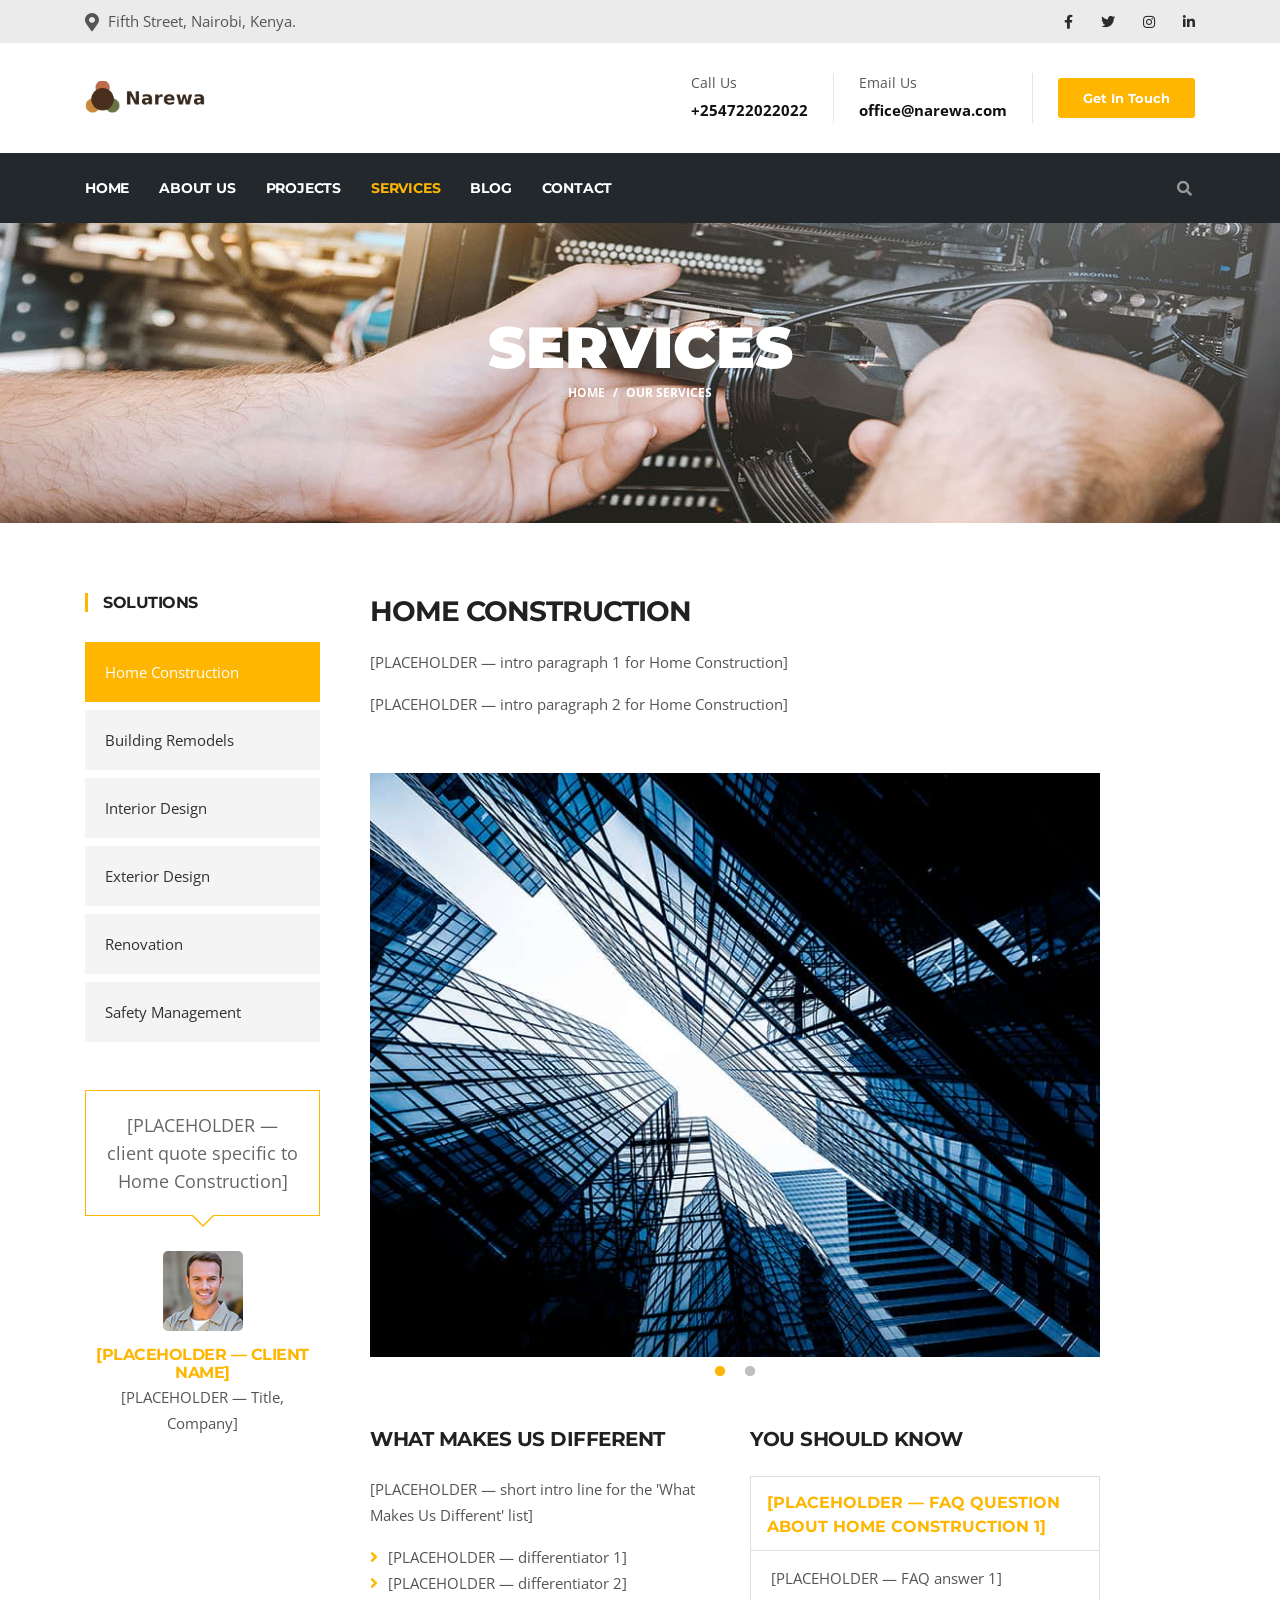
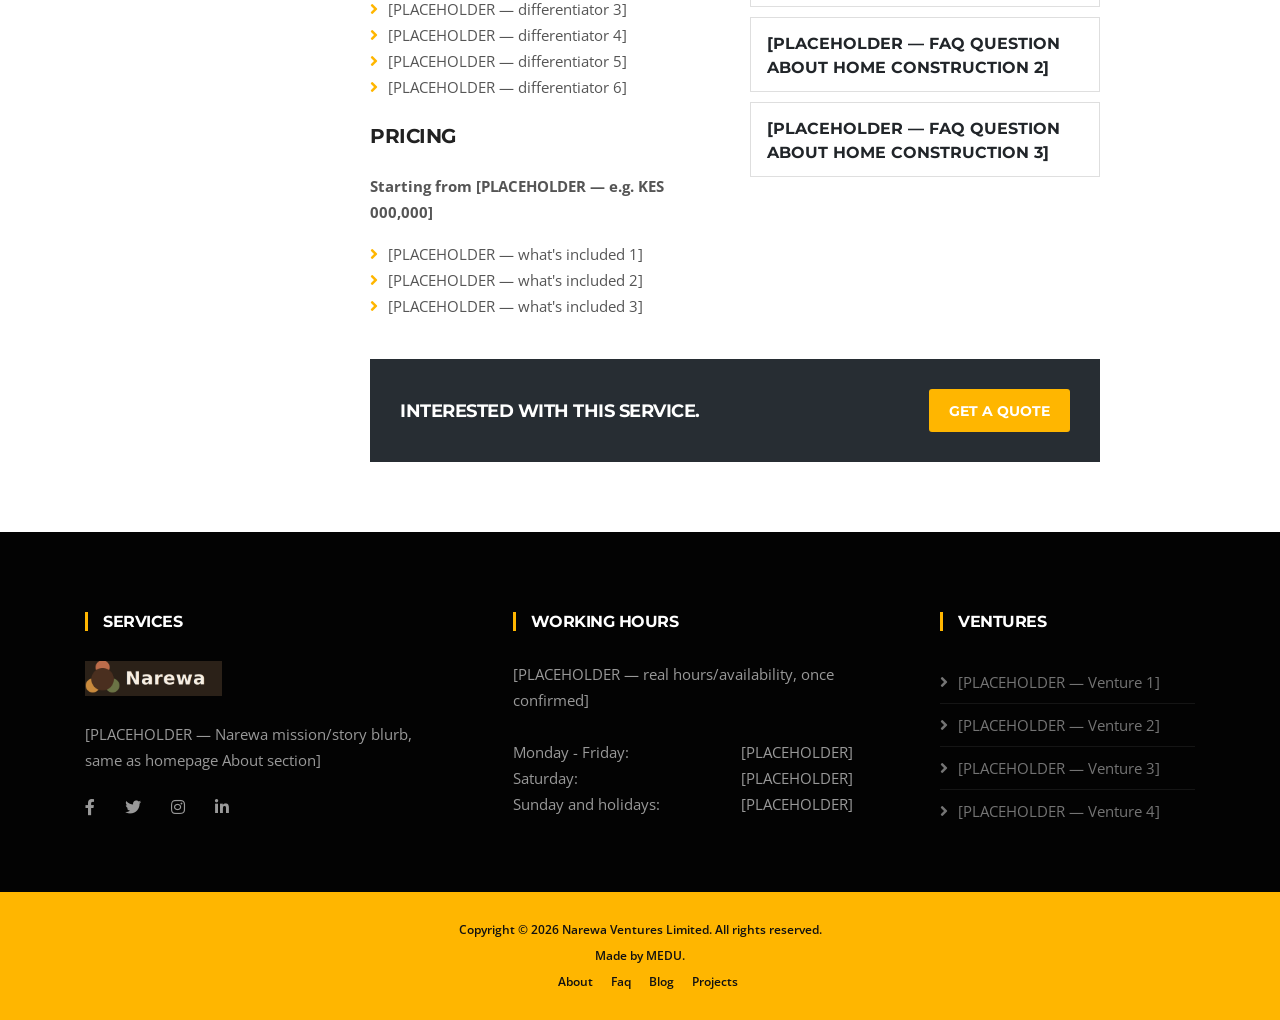
<file: service-single.html>
<!DOCTYPE html>
<html lang="en">
<head>

  <!-- Basic Page Needs
================================================== -->
  <meta charset="utf-8">
  <title>NAREWA VENTURES LIMITED</title>

  <!-- Mobile Specific Metas
================================================== -->
  <meta http-equiv="X-UA-Compatible" content="IE=edge">
  <meta name="description" content="Narewa Ventures Limited">
  <meta name="viewport" content="width=device-width, initial-scale=1.0, maximum-scale=5.0">

  <!-- Favicon
================================================== -->
  <link rel="icon" type="image/png" href="images/narewa-icon.svg">

  <!-- CSS
================================================== -->
  <!-- Bootstrap -->
  <link rel="stylesheet" href="plugins/bootstrap/bootstrap.min.css">
  <!-- FontAwesome -->
  <link rel="stylesheet" href="plugins/fontawesome/css/all.min.css">
  <!-- Animation -->
  <link rel="stylesheet" href="plugins/animate-css/animate.css">
  <!-- slick Carousel -->
  <link rel="stylesheet" href="plugins/slick/slick.css">
  <link rel="stylesheet" href="plugins/slick/slick-theme.css">
  <!-- Colorbox -->
  <link rel="stylesheet" href="plugins/colorbox/colorbox.css">
  <!-- Template styles-->
  <link rel="stylesheet" href="css/style.css">

</head>
<body>
  <div class="body-inner">

    <div id="top-bar" class="top-bar">
        <div class="container">
          <div class="row">
              <div class="col-lg-8 col-md-8">
                <ul class="top-info text-center text-md-left">
                    <li><i class="fas fa-map-marker-alt"></i> <p class="info-text">Fifth Street, Nairobi, Kenya.</p>
                    </li>
                </ul>
              </div>
              <!--/ Top info end -->
  
              <div class="col-lg-4 col-md-4 top-social text-center text-md-right">
                <ul class="list-unstyled">
                    <li>
                      <a title="Facebook" href="#">
                          <span class="social-icon"><i class="fab fa-facebook-f"></i></span>
                      </a>
                      <a title="Twitter" href="#">
                          <span class="social-icon"><i class="fab fa-twitter"></i></span>
                      </a>
                      <a title="Instagram" href="#">
                          <span class="social-icon"><i class="fab fa-instagram"></i></span>
                      </a>
                      <a title="Linkdin" href="#">
                          <span class="social-icon"><i class="fab fa-linkedin-in"></i></span>
                      </a>
                    </li>
                </ul>
              </div>
              <!--/ Top social end -->
          </div>
          <!--/ Content row end -->
        </div>
        <!--/ Container end -->
    </div>
    <!--/ Topbar end -->

<!-- Header start -->
<header id="header" class="header-one">
  <div class="bg-white">
    <div class="container">
      <div class="logo-area">
          <div class="row align-items-center">
            <div class="logo col-lg-3 text-center text-lg-left mb-3 mb-md-5 mb-lg-0">
                <a class="d-block" href="index.html">
                  <img loading="lazy" src="images/narewa-logo-header-preview.png" alt="Narewa Ventures Limited">
                </a>
            </div><!-- logo end -->

            <div class="col-lg-9 header-right">
                <ul class="top-info-box">
                  <li>
                    <div class="info-box">
                      <div class="info-box-content">
                          <p class="info-box-title">Call Us</p>
                          <p class="info-box-subtitle">+254722022022</p>
                      </div>
                    </div>
                  </li>
                  <li>
                    <div class="info-box">
                      <div class="info-box-content">
                          <p class="info-box-title">Email Us</p>
                          <p class="info-box-subtitle">office@narewa.com</p>
                      </div>
                    </div>
                  </li>
                  <li class="header-get-a-quote">
                    <a class="btn btn-primary" href="contact.html">Get In Touch</a>
                  </li>
                </ul><!-- Ul end -->
            </div><!-- header right end -->
          </div><!-- logo area end -->

      </div><!-- Row end -->
    </div><!-- Container end -->
  </div>

  <div class="site-navigation">
    <div class="container">
        <div class="row">
          <div class="col-lg-12">
              <nav class="navbar navbar-expand-lg navbar-dark p-0">
                <button class="navbar-toggler" type="button" data-toggle="collapse" data-target=".navbar-collapse" aria-controls="navbar-collapse" aria-expanded="false" aria-label="Toggle navigation">
                    <span class="navbar-toggler-icon"></span>
                </button>

                <div id="navbar-collapse" class="collapse navbar-collapse">
                    <ul class="nav navbar-nav mr-auto">
                      <li class="nav-item">
                        <a href="index.html" class="nav-link">Home</a>
                      </li>

                      <li class="nav-item">
                        <a href="about.html" class="nav-link">About Us</a>
                      </li>

                      <li class="nav-item">
                        <a href="projects-single.html" class="nav-link">Projects</a>
                      </li>

                      <li class="nav-item active">
                          <a href="service-single.html" class="nav-link">Services</a>
                      </li>

                      <li class="nav-item">
                          <a href="news-single.html" class="nav-link">Blog</a>
                      </li>

                      <li class="nav-item"><a class="nav-link" href="contact.html">Contact</a></li>
                    </ul>
                </div>
              </nav>
          </div>
          <!--/ Col end -->
        </div>
        <!--/ Row end -->

        <div class="nav-search">
          <span id="search"><i class="fa fa-search"></i></span>
        </div><!-- Search end -->

        <div class="search-block" style="display: none;">
          <label for="search-field" class="w-100 mb-0">
            <input type="text" class="form-control" id="search-field" placeholder="Type what you want and enter">
          </label>
          <span class="search-close">&times;</span>
        </div><!-- Site search end -->
    </div>
    <!--/ Container end -->

  </div>
  <!--/ Navigation end -->
</header>
<!--/ Header end -->
<div id="banner-area" class="banner-area" style="background-image:url(images/banner/banner1.jpg)">
  <div class="banner-text">
    <div class="container">
        <div class="row">
          <div class="col-lg-12">
              <div class="banner-heading">
                <h1 class="banner-title">Services</h1>
                <nav aria-label="breadcrumb">
                    <ol class="breadcrumb justify-content-center">
                      <li class="breadcrumb-item"><a href="index.html">Home</a></li>
                      <li class="breadcrumb-item active" aria-current="page">Our Services</li>
                    </ol>
                </nav>
              </div>
          </div><!-- Col end -->
        </div><!-- Row end -->
    </div><!-- Container end -->
  </div><!-- Banner text end -->
</div><!-- Banner area end -->

<section id="main-container" class="main-container">
  <div class="container">
    <div class="row">

      <div class="col-xl-3 col-lg-4">
        <div class="sidebar sidebar-left">
          <div class="widget">
            <h3 class="widget-title">Solutions</h3>
            <ul class="nav service-menu" id="service-menu">
              <!-- populated by JS from the services data array -->
            </ul>
          </div><!-- Widget end -->

          <div class="widget">
            <div class="quote-item quote-border">
              <div class="quote-text-border" id="service-quote-text">
                <!-- populated by JS, specific to the active service -->
              </div>

              <div class="quote-item-footer">
                <img loading="lazy" class="testimonial-thumb" src="images/clients/testimonial1.png" alt="testimonial">
                <div class="quote-item-info">
                  <h3 class="quote-author" id="service-quote-author"></h3>
                  <span class="quote-subtext" id="service-quote-subtext"></span>
                </div>
              </div>
            </div><!-- Quote item end -->

          </div><!-- Widget end -->

        </div><!-- Sidebar end -->
      </div><!-- Sidebar Col end -->

      <!-- active service content, rendered/swapped by JS -->
      <div class="col-xl-8 col-lg-8">
        <div class="content-inner-page" id="service-content">
          <!-- populated by JS from the services data array -->
        </div><!-- Content inner end -->
      </div><!-- Content Col end -->

    </div><!-- Main row end -->
  </div><!-- Conatiner end -->
</section><!-- Main container end -->

<!--footer section--->
<footer id="footer" class="footer bg-overlay">
    <div class="footer-main">
      <div class="container">
        <div class="row justify-content-between">
          <div class="col-lg-4 col-md-6 footer-widget footer-about">
            <h3 class="widget-title">Services</h3>
            <img loading="lazy" class="footer-logo" src="images/narewa-logo-footer-preview.png" alt="Narewa Ventures Limited">
            <p>[PLACEHOLDER — Narewa mission/story blurb, same as homepage About section]</p>
            <div class="footer-social">
              <ul>
                <li><a href="#" aria-label="Facebook"><i class="fab fa-facebook-f"></i></a></li>
                <li><a href="#" aria-label="Twitter"><i class="fab fa-twitter"></i></a></li>
                <li><a href="#" aria-label="Instagram"><i class="fab fa-instagram"></i></a></li>
                <li><a href="#" aria-label="LinkedIn"><i class="fab fa-linkedin-in"></i></a></li>
              </ul>
            </div><!-- Footer social end -->
          </div><!-- Col end -->

          <div class="col-lg-4 col-md-6 footer-widget mt-5 mt-md-0">
            <h3 class="widget-title">Working Hours</h3>
            <div class="working-hours">
              [PLACEHOLDER — real hours/availability, once confirmed]
              <br><br> Monday - Friday: <span class="text-right">[PLACEHOLDER]</span>
              <br> Saturday: <span class="text-right">[PLACEHOLDER]</span>
              <br> Sunday and holidays: <span class="text-right">[PLACEHOLDER]</span>
            </div>
          </div><!-- Col end -->

          <div class="col-lg-3 col-md-6 mt-5 mt-lg-0 footer-widget">
            <h3 class="widget-title">Ventures</h3>
            <ul class="list-arrow">
              <li><a href="projects-single.html">[PLACEHOLDER — Venture 1]</a></li>
              <li><a href="projects-single.html">[PLACEHOLDER — Venture 2]</a></li>
              <li><a href="projects-single.html">[PLACEHOLDER — Venture 3]</a></li>
              <li><a href="projects-single.html">[PLACEHOLDER — Venture 4]</a></li>
            </ul>
          </div><!-- Col end -->
        </div><!-- Row end -->
      </div><!-- Container end -->
    </div><!-- Footer main end -->

    <div class="copyright">
  <div class="container">
    <div class="row align-items-center">
      <div class="col-md-12">
        <div class="copyright-info text-center">
          <span>Copyright &copy; <script>
              document.write(new Date().getFullYear())
            </script> Narewa Ventures Limited. All rights reserved.</span>
        </div>
      </div>

      <div class="col-md-12">
        <div class="copyright-info text-center">
          <span>Made by <a href="#">MEDU.</a></span>
        </div>
      </div>

          <div class="col-md-12">
            <div class="footer-menu text-center">
              <ul class="list-unstyled mb-0">
                <li><a href="about.html">About</a></li>
                <li><a href="index.html#faq">Faq</a></li>
                <li><a href="news-single.html">Blog</a></li>
                <li><a href="projects-single.html">Projects</a></li>
              </ul>
            </div>
          </div>
        </div><!-- Row end -->

        <div id="back-to-top" data-spy="affix" data-offset-top="10" class="back-to-top position-fixed">
          <button class="btn btn-primary" title="Back to Top">
            <i class="fa fa-angle-double-up"></i>
          </button>
        </div>

      </div><!-- Container end -->
    </div><!-- Copyright end -->
  </footer><!-- Footer end -->
<!---footer section end-->


  <!-- Javascript Files
  ================================================== -->

  <!-- initialize jQuery Library -->
  <script src="plugins/jQuery/jquery.min.js"></script>
  <!-- Bootstrap jQuery -->
  <script src="plugins/bootstrap/bootstrap.min.js" defer></script>
  <!-- Slick Carousel -->
  <script src="plugins/slick/slick.min.js"></script>
  <script src="plugins/slick/slick-animation.min.js"></script>
  <!-- Color box -->
  <script src="plugins/colorbox/jquery.colorbox.js"></script>
  <!-- shuffle -->
  <script src="plugins/shuffle/shuffle.min.js" defer></script>


  <!-- Template custom -->
  <script src="js/script.js"></script>

  <!-- Services single-page (JS-driven, no reload) -->
  <script>
  (function ($) {
    "use strict";

    // ---- Services data -----------------------------------------------
    // Placeholder content only. Replace title/intro/list/faq/pricing text
    // once real service copy is ready — structure stays the same.
    var services = [
      {
        title: "Home Construction",
        images: ["images/projects/project1.jpg", "images/projects/project2.jpg"],
        intro: [
          "[PLACEHOLDER — intro paragraph 1 for Home Construction]",
          "[PLACEHOLDER — intro paragraph 2 for Home Construction]"
        ],
        differentIntro: "[PLACEHOLDER — short intro line for the 'What Makes Us Different' list]",
        differentList: [
          "[PLACEHOLDER — differentiator 1]",
          "[PLACEHOLDER — differentiator 2]",
          "[PLACEHOLDER — differentiator 3]",
          "[PLACEHOLDER — differentiator 4]",
          "[PLACEHOLDER — differentiator 5]",
          "[PLACEHOLDER — differentiator 6]"
        ],
        pricing: {
          startingFrom: "[PLACEHOLDER — e.g. KES 000,000]",
          includes: [
            "[PLACEHOLDER — what's included 1]",
            "[PLACEHOLDER — what's included 2]",
            "[PLACEHOLDER — what's included 3]"
          ]
        },
        faq: [
          { q: "[PLACEHOLDER — FAQ question about Home Construction 1]", a: "[PLACEHOLDER — FAQ answer 1]" },
          { q: "[PLACEHOLDER — FAQ question about Home Construction 2]", a: "[PLACEHOLDER — FAQ answer 2]" },
          { q: "[PLACEHOLDER — FAQ question about Home Construction 3]", a: "[PLACEHOLDER — FAQ answer 3]" }
        ],
        quote: {
          text: "[PLACEHOLDER — client quote specific to Home Construction]",
          author: "[PLACEHOLDER — Client Name]",
          subtext: "[PLACEHOLDER — Title, Company]"
        }
      },
      {
        title: "Building Remodels",
        images: ["images/projects/project1.jpg", "images/projects/project2.jpg"],
        intro: [
          "[PLACEHOLDER — intro paragraph 1 for Building Remodels]",
          "[PLACEHOLDER — intro paragraph 2 for Building Remodels]"
        ],
        differentIntro: "[PLACEHOLDER — short intro line for the 'What Makes Us Different' list]",
        differentList: [
          "[PLACEHOLDER — differentiator 1]",
          "[PLACEHOLDER — differentiator 2]",
          "[PLACEHOLDER — differentiator 3]",
          "[PLACEHOLDER — differentiator 4]",
          "[PLACEHOLDER — differentiator 5]",
          "[PLACEHOLDER — differentiator 6]"
        ],
        pricing: {
          startingFrom: "[PLACEHOLDER — e.g. KES 000,000]",
          includes: [
            "[PLACEHOLDER — what's included 1]",
            "[PLACEHOLDER — what's included 2]",
            "[PLACEHOLDER — what's included 3]"
          ]
        },
        faq: [
          { q: "[PLACEHOLDER — FAQ question about Building Remodels 1]", a: "[PLACEHOLDER — FAQ answer 1]" },
          { q: "[PLACEHOLDER — FAQ question about Building Remodels 2]", a: "[PLACEHOLDER — FAQ answer 2]" },
          { q: "[PLACEHOLDER — FAQ question about Building Remodels 3]", a: "[PLACEHOLDER — FAQ answer 3]" }
        ],
        quote: {
          text: "[PLACEHOLDER — client quote specific to Building Remodels]",
          author: "[PLACEHOLDER — Client Name]",
          subtext: "[PLACEHOLDER — Title, Company]"
        }
      },
      {
        title: "Interior Design",
        images: ["images/projects/project1.jpg", "images/projects/project2.jpg"],
        intro: [
          "[PLACEHOLDER — intro paragraph 1 for Interior Design]",
          "[PLACEHOLDER — intro paragraph 2 for Interior Design]"
        ],
        differentIntro: "[PLACEHOLDER — short intro line for the 'What Makes Us Different' list]",
        differentList: [
          "[PLACEHOLDER — differentiator 1]",
          "[PLACEHOLDER — differentiator 2]",
          "[PLACEHOLDER — differentiator 3]",
          "[PLACEHOLDER — differentiator 4]",
          "[PLACEHOLDER — differentiator 5]",
          "[PLACEHOLDER — differentiator 6]"
        ],
        pricing: {
          startingFrom: "[PLACEHOLDER — e.g. KES 000,000]",
          includes: [
            "[PLACEHOLDER — what's included 1]",
            "[PLACEHOLDER — what's included 2]",
            "[PLACEHOLDER — what's included 3]"
          ]
        },
        faq: [
          { q: "[PLACEHOLDER — FAQ question about Interior Design 1]", a: "[PLACEHOLDER — FAQ answer 1]" },
          { q: "[PLACEHOLDER — FAQ question about Interior Design 2]", a: "[PLACEHOLDER — FAQ answer 2]" },
          { q: "[PLACEHOLDER — FAQ question about Interior Design 3]", a: "[PLACEHOLDER — FAQ answer 3]" }
        ],
        quote: {
          text: "[PLACEHOLDER — client quote specific to Interior Design]",
          author: "[PLACEHOLDER — Client Name]",
          subtext: "[PLACEHOLDER — Title, Company]"
        }
      },
      {
        title: "Exterior Design",
        images: ["images/projects/project1.jpg", "images/projects/project2.jpg"],
        intro: [
          "[PLACEHOLDER — intro paragraph 1 for Exterior Design]",
          "[PLACEHOLDER — intro paragraph 2 for Exterior Design]"
        ],
        differentIntro: "[PLACEHOLDER — short intro line for the 'What Makes Us Different' list]",
        differentList: [
          "[PLACEHOLDER — differentiator 1]",
          "[PLACEHOLDER — differentiator 2]",
          "[PLACEHOLDER — differentiator 3]",
          "[PLACEHOLDER — differentiator 4]",
          "[PLACEHOLDER — differentiator 5]",
          "[PLACEHOLDER — differentiator 6]"
        ],
        pricing: {
          startingFrom: "[PLACEHOLDER — e.g. KES 000,000]",
          includes: [
            "[PLACEHOLDER — what's included 1]",
            "[PLACEHOLDER — what's included 2]",
            "[PLACEHOLDER — what's included 3]"
          ]
        },
        faq: [
          { q: "[PLACEHOLDER — FAQ question about Exterior Design 1]", a: "[PLACEHOLDER — FAQ answer 1]" },
          { q: "[PLACEHOLDER — FAQ question about Exterior Design 2]", a: "[PLACEHOLDER — FAQ answer 2]" },
          { q: "[PLACEHOLDER — FAQ question about Exterior Design 3]", a: "[PLACEHOLDER — FAQ answer 3]" }
        ],
        quote: {
          text: "[PLACEHOLDER — client quote specific to Exterior Design]",
          author: "[PLACEHOLDER — Client Name]",
          subtext: "[PLACEHOLDER — Title, Company]"
        }
      },
      {
        title: "Renovation",
        images: ["images/projects/project1.jpg", "images/projects/project2.jpg"],
        intro: [
          "[PLACEHOLDER — intro paragraph 1 for Renovation]",
          "[PLACEHOLDER — intro paragraph 2 for Renovation]"
        ],
        differentIntro: "[PLACEHOLDER — short intro line for the 'What Makes Us Different' list]",
        differentList: [
          "[PLACEHOLDER — differentiator 1]",
          "[PLACEHOLDER — differentiator 2]",
          "[PLACEHOLDER — differentiator 3]",
          "[PLACEHOLDER — differentiator 4]",
          "[PLACEHOLDER — differentiator 5]",
          "[PLACEHOLDER — differentiator 6]"
        ],
        pricing: {
          startingFrom: "[PLACEHOLDER — e.g. KES 000,000]",
          includes: [
            "[PLACEHOLDER — what's included 1]",
            "[PLACEHOLDER — what's included 2]",
            "[PLACEHOLDER — what's included 3]"
          ]
        },
        faq: [
          { q: "[PLACEHOLDER — FAQ question about Renovation 1]", a: "[PLACEHOLDER — FAQ answer 1]" },
          { q: "[PLACEHOLDER — FAQ question about Renovation 2]", a: "[PLACEHOLDER — FAQ answer 2]" },
          { q: "[PLACEHOLDER — FAQ question about Renovation 3]", a: "[PLACEHOLDER — FAQ answer 3]" }
        ],
        quote: {
          text: "[PLACEHOLDER — client quote specific to Renovation]",
          author: "[PLACEHOLDER — Client Name]",
          subtext: "[PLACEHOLDER — Title, Company]"
        }
      },
      {
        title: "Safety Management",
        images: ["images/projects/project1.jpg", "images/projects/project2.jpg"],
        intro: [
          "[PLACEHOLDER — intro paragraph 1 for Safety Management]",
          "[PLACEHOLDER — intro paragraph 2 for Safety Management]"
        ],
        differentIntro: "[PLACEHOLDER — short intro line for the 'What Makes Us Different' list]",
        differentList: [
          "[PLACEHOLDER — differentiator 1]",
          "[PLACEHOLDER — differentiator 2]",
          "[PLACEHOLDER — differentiator 3]",
          "[PLACEHOLDER — differentiator 4]",
          "[PLACEHOLDER — differentiator 5]",
          "[PLACEHOLDER — differentiator 6]"
        ],
        pricing: {
          startingFrom: "[PLACEHOLDER — e.g. KES 000,000]",
          includes: [
            "[PLACEHOLDER — what's included 1]",
            "[PLACEHOLDER — what's included 2]",
            "[PLACEHOLDER — what's included 3]"
          ]
        },
        faq: [
          { q: "[PLACEHOLDER — FAQ question about Safety Management 1]", a: "[PLACEHOLDER — FAQ answer 1]" },
          { q: "[PLACEHOLDER — FAQ question about Safety Management 2]", a: "[PLACEHOLDER — FAQ answer 2]" },
          { q: "[PLACEHOLDER — FAQ question about Safety Management 3]", a: "[PLACEHOLDER — FAQ answer 3]" }
        ],
        quote: {
          text: "[PLACEHOLDER — client quote specific to Safety Management]",
          author: "[PLACEHOLDER — Client Name]",
          subtext: "[PLACEHOLDER — Title, Company]"
        }
      }
    ];

    var $menu = $("#service-menu");
    var $content = $("#service-content");
    var $breadcrumb = $("#breadcrumb-service-name");
    var $quoteText = $("#service-quote-text");
    var $quoteAuthor = $("#service-quote-author");
    var $quoteSubtext = $("#service-quote-subtext");
    var currentIndex = 0;

    // ---- Build the sidebar menu once ----------------------------------
    function renderMenu() {
      var html = "";
      services.forEach(function (s, i) {
        html += '<li class="' + (i === currentIndex ? "active" : "") + '">' +
                  '<a href="#" data-index="' + i + '">' + s.title + "</a>" +
                "</li>";
      });
      $menu.html(html);
    }

    // ---- Build one service's main content ------------------------------
    function renderService(index) {
      currentIndex = index;
      var s = services[index];

      // active state in sidebar
      $menu.find("li").removeClass("active");
      $menu.find('a[data-index="' + index + '"]').parent("li").addClass("active");
      $breadcrumb.text(s.title);

      // side quote widget — specific to this service, not global
      $quoteText.text(s.quote.text);
      $quoteAuthor.text(s.quote.author);
      $quoteSubtext.text(s.quote.subtext);

      var introHtml = s.intro.map(function (p) {
        return "<p>" + p + "</p>";
      }).join("");

      var slidesHtml = s.images.map(function (src) {
        return '<div class="item"><img loading="lazy" class="img-fluid" src="' + src + '" alt="' + s.title + ' project image" /></div>';
      }).join("");

      var listHtml = s.differentList.map(function (item) {
        return "<li>" + item + "</li>";
      }).join("");

      var pricingIncludesHtml = s.pricing.includes.map(function (item) {
        return "<li>" + item + "</li>";
      }).join("");

      // Pricing sits directly under the "What Makes Us Different" list,
      // inside the same left column — last thing in that column.
      var pricingHtml =
        '<div class="pricing-inline mt-4">' +
          '<h3 class="column-title-small">Pricing</h3>' +
          '<p class="pricing-starting-from"><strong>Starting from ' + s.pricing.startingFrom + "</strong></p>" +
          '<ul class="list-arrow">' + pricingIncludesHtml + "</ul>" +
        "</div>";

      var faqHtml = s.faq.map(function (item, i) {
        var isFirst = i === 0;
        return (
          '<div class="card">' +
            '<div class="card-header p-0 bg-transparent" id="heading-' + i + '">' +
              '<h2 class="mb-0">' +
                '<button class="btn btn-block text-left' + (isFirst ? "" : " collapsed") + '" type="button" data-toggle="collapse" data-target="#collapse-' + i + '" aria-expanded="' + (isFirst ? "true" : "false") + '" aria-controls="collapse-' + i + '">' +
                  item.q +
                "</button>" +
              "</h2>" +
            "</div>" +
            '<div id="collapse-' + i + '" class="collapse' + (isFirst ? " show" : "") + '" aria-labelledby="heading-' + i + '" data-parent="#service-accordion">' +
              '<div class="card-body">' + item.a + "</div>" +
            "</div>" +
          "</div>"
        );
      }).join("");

      var html =
        '<h2 class="column-title mrt-0">' + s.title + "</h2>" +
        '<div class="row"><div class="col-md-12">' + introHtml + "</div></div>" +
        '<div class="gap-40"></div>' +
        '<div id="page-slider" class="page-slider">' + slidesHtml + "</div>" +
        '<div class="gap-40"></div>' +
        '<div class="row">' +
          '<div class="col-md-6">' +
            '<h3 class="column-title-small">What Makes Us Different</h3>' +
            "<p>" + s.differentIntro + "</p>" +
            '<ul class="list-arrow">' + listHtml + "</ul>" +
            pricingHtml +
          "</div>" +
          '<div class="col-md-6 mt-5 mt-md-0">' +
            '<h3 class="column-title-small">You Should Know</h3>' +
            '<div class="accordion accordion-group accordion-classic" id="service-accordion">' + faqHtml + "</div>" +
          "</div>" +
        "</div>" +
        '<div class="gap-40"></div>' +
        '<div class="call-to-action classic">' +
          '<div class="row align-items-center">' +
            '<div class="col-md-8 text-center text-md-left"><div class="call-to-action-text"><h3 class="action-title">Interested with this service.</h3></div></div>' +
            '<div class="col-md-4 text-center text-md-right mt-3 mt-md-0"><div class="call-to-action-btn"><a class="btn btn-primary" href="contact.html">Get a Quote</a></div></div>' +
          "</div>" +
        "</div>";

      $content.html(html);

      // Re-init the slider against the freshly injected markup.
      // NOTE: if js/script.js also auto-inits ".page-slider" globally on
      // document ready, remove/scope that init so it doesn't double-fire
      // against this dynamically swapped slider.
      var $slider = $("#page-slider");
      if ($slider.hasClass("slick-initialized")) {
        $slider.slick("unslick");
      }
      $slider.slick({
        dots: true,
        arrows: true,
        infinite: true,
        speed: 500,
        slidesToShow: 1,
        slidesToScroll: 1,
        adaptiveHeight: true
      });
    }

    // ---- Wire up clicks -------------------------------------------------
    $menu.on("click", "a", function (e) {
      e.preventDefault();
      var index = parseInt($(this).data("index"), 10);
      if (index !== currentIndex) {
        renderService(index);
      }
    });

    renderMenu();
    renderService(0);

  })(jQuery);
  </script>

  </div><!-- Body inner end -->
  </body>

  </html>
</file>
<file: plugins/colorbox/colorbox.css>
/*
    Colorbox Core Style:
    The following CSS is consistent between example themes and should not be altered.
*/
#colorbox, #cboxOverlay, #cboxWrapper{position:absolute; top:0; left:0; z-index:9999; overflow:hidden; -webkit-transform: translate3d(0,0,0);}
#cboxWrapper {max-width:none;}
#cboxOverlay{position:fixed; width:100%; height:100%;}
#cboxMiddleLeft, #cboxBottomLeft{clear:left;}
#cboxContent{position:relative;}
#cboxLoadedContent{overflow:auto; -webkit-overflow-scrolling: touch;}
#cboxTitle{margin:0;}
#cboxLoadingOverlay, #cboxLoadingGraphic{position:absolute; top:0; left:0; width:100%; height:100%;}
#cboxPrevious, #cboxNext, #cboxClose, #cboxSlideshow{cursor:pointer;}
.cboxPhoto{float:left; margin:auto; border:0; display:block; max-width:none; -ms-interpolation-mode:bicubic;}
.cboxIframe{width:100%; height:100%; display:block; border:0; padding:0; margin:0;}
#colorbox, #cboxContent, #cboxLoadedContent{box-sizing:content-box; -moz-box-sizing:content-box; -webkit-box-sizing:content-box;}

/* 
    User Style:
    Change the following styles to modify the appearance of Colorbox.  They are
    ordered & tabbed in a way that represents the nesting of the generated HTML.
*/
#cboxOverlay{background:#000; background: rgba(0,0,0,.9); opacity: 0.9; filter: alpha(opacity = 90);}
#colorbox{outline:0;}
#cboxContent{margin-top:20px;background:#000;}
.cboxIframe{background:#fff;}
#cboxError{padding:50px; border:1px solid #ccc;}
#cboxLoadedContent{border:0 solid #000; background:#fff;}
#cboxTitle{position:absolute; top:-20px; left:0; color:#ccc;}
#cboxCurrent{position:absolute; top:0; right:0px; color:#ccc;background-color: rgba(0,0,0,0.95); width: 100%;}
#cboxLoadingGraphic{background:url(../images/loading.gif) no-repeat center center;}

/* these elements are buttons, and may need to have additional styles reset to avoid unwanted base styles */
#cboxPrevious, #cboxNext, #cboxSlideshow, #cboxClose {border:0; padding:0; margin:0; overflow:visible; width:auto; background:none;}

/* avoid outlines on :active (mouseclick), but preserve outlines on :focus (tabbed navigating) */
#cboxPrevious:active, #cboxNext:active, #cboxSlideshow:active, #cboxClose:active {outline:0;}

#cboxSlideshow{position:absolute; top:-20px; right:90px; color:#fff;}
#cboxPrevious{position:absolute; top:50%; left:0; margin-top:-32px; background:url(controls.png) no-repeat top left; width:28px; height:65px; text-indent:-9999px;}
#cboxPrevious:hover{background-position:bottom left;}
#cboxNext{position:absolute; top:50%; right:0; margin-top:-32px; background:url(controls.png) no-repeat top right; width:28px; height:65px; text-indent:-9999px;}
#cboxNext:hover{background-position:bottom right;}
#cboxClose{position:absolute; top:5px; right:0; display:block; background:url(controls.png) no-repeat top center; width:38px; height:19px; text-indent:-9999px;}
#cboxClose:hover{background-position:bottom center;}
button:focus {outline: 0 !important}
</file>
<file: css/style.css>
/*!------------------------------------------------------------------
[MAIN STYLESHEET]
-------------------------------------------------------------------*/
@import url(https://fonts.googleapis.com/css?family=Montserrat:300,400,400i,500,500i,600,600i,700,700i,800|Open+Sans:400,400i,600,600i,700,700i,800&display=swap);

/* Typography
================================================== */
body {
  background: #fff;
  color: #555;
}

body,
p {
  font-family: "Open Sans", sans-serif;
  text-rendering: optimizeLegibility;
  -webkit-font-smoothing: antialiased !important;
  line-height: 26px;
  font-size: 15px;
}

h1,
h2,
h3,
h4,
h5,
h6 {
  color: #212121;
  font-weight: 700;
  font-family: 'Montserrat', sans-serif;
  text-rendering: optimizeLegibility;
  -webkit-font-smoothing: antialiased !important;
}

h1 {
  font-size: 36px;
  line-height: 48px;
}

h2 {
  font-size: 28px;
  line-height: 36px;
  text-transform: uppercase;
  letter-spacing: -1px;
}

h3 {
  font-size: 24px;
  margin-bottom: 20px;
  text-transform: uppercase;
  letter-spacing: -.5px;
}

h4 {
  font-size: 18px;
  line-height: 28px;
  text-transform: uppercase;
  letter-spacing: -.2px;
}

h5 {
  font-size: 14px;
  line-height: 24px;
}

.alert .icon {
  margin-right: 15px;
}

/* Global styles
================================================== */
html {
  overflow-x: hidden !important;
  width: 100%;
  height: 100%;
  position: relative;
  -webkit-font-smoothing: antialiased;
  text-rendering: optimizeLegibility;
}

body {
  border: 0;
  margin: 0;
  padding: 0;
}

.body-inner {
  position: relative;
  overflow: hidden;
}

a:link,
a:visited {
  text-decoration: none;
}

a {
  color: inherit;
  transition: .2s ease;
}

a:hover {
  text-decoration: none;
  color: #000;
}

section,
.section-padding {
  padding: 70px 0;
  position: relative;
}

.no-padding {
  padding: 0;
}

.gap-60 {
  clear: both;
  height: 60px;
}

.gap-40 {
  clear: both;
  height: 40px;
}

.gap-20 {
  clear: both;
  height: 20px;
}

.mrt-0 {
  margin-top: 0 !important;
  margin-bottom: 20px !important;
}

a:focus {
  outline: 0;
}

.solid-bg {
  background: #f9f9f9;
}

.bg-overlay {
  position: relative;
}

.bg-overlay .container {
  position: relative;
  z-index: 1;
}

.bg-overlay:after {
  background-color: rgba(0, 46, 91, 0.8);
  z-index: 0;
  position: absolute;
  content: '';
  width: 100%;
  height: 100%;
  top: 0;
  left: 0;
}

.bg-overlay:after {
  position: relative;
}

.bg-overlay:after {
  background-color: rgba(0, 0, 0, 0.8);
  z-index: 0;
  position: absolute;
  content: '';
  width: 100%;
  height: 100%;
  top: 0;
  left: 0;
}

.content-hidden {
  position: absolute;
  height: 1px;
  width: 1px;
  clip: rect(1px, 1px, 1px, 1px);
  border: 0;
  overflow: hidden;
}

/* Title */
.title {
  font-size: 32px;
  line-height: 36px;
  margin-bottom: 20px;
}

/* Section title */
.section-title {
  font-size: 18px;
  line-height: 28px;
  margin: 0;
  text-transform: uppercase;
  font-weight: 300;
}

.section-sub-title {
  font-weight: 900;
  font-size: 36px;
  line-height: 46px;
  margin: 0 0 60px;
  color: #212121;
}

@media (max-width: 575px) {
  .section-sub-title {
    font-size: 28px;
  }
}

/* Column title */
.column-title {
  margin: 0 0 40px;
}

.column-title-small {
  font-size: 20px;
  margin: 0 0 25px;
}

/* Input form */
.form-control {
  box-shadow: none;
  border: 1px solid #dadada;
  padding: 5px 20px;
  height: 44px;
  background: none;
  color: #959595;
  font-size: 14px;
  border-radius: 0;
}

.form-control:focus {
  box-shadow: none;
  border: 1px solid #ffb600;
}

hr {
  background-color: #e7e7e7;
  border: 0;
  height: 1px;
  margin: 40px 0;
}

.alert hr {
  background: initial;
  margin: initial;
  border-top: 1px solid;
  height: initial;
  margin-bottom: 1rem;
  opacity: .2;
}

blockquote {
  padding: 25px;
  margin: 20px 0;
  background: #f9f9f9;
  position: relative;
  border-left: 3px solid #ffb600;
  padding-left: 40px;
}

blockquote.text-center {
  border-top: 3px solid #ffb600;
  border-left: 0;
  padding-left: 25px;
  padding-top: 50px;
}

blockquote.text-center:before {
  left: 50%;
  top: 10px;
  -webkit-transform: translateX(-50%);
          transform: translateX(-50%);
}

blockquote.text-right {
  border-right: 3px solid #ffb600;
  padding-right: 40px;
  border-left: 0;
  padding-left: 25px;
}

blockquote.text-right:before {
  left: auto;
  right: 5px;
}

blockquote:before {
  content: "\f10d";
  font-family: "Font Awesome 5 Free";
  position: absolute;
  font-size: 28px;
  color: #E5E5E5;
  top: 5px;
  left: 5px;
  font-weight: 700;
  z-index: 0;
}

blockquote p {
  font-size: 14px;
  line-height: 22px;
  position: relative;
  z-index: 1;
  font-style: italic;
  margin-bottom: 0;
}

cite {
  display: block;
  font-size: 14px;
  margin-top: 10px;
}

/* Ul, Ol */
.list-arrow,
.list-check {
  list-style: none;
  margin: 0;
  padding: 0 0 0 15px;
}

.list-arrow {
  padding: 0;
}

ul.list-arrow li:before {
  font-family: "Font Awesome 5 Free";
  content: "\f105";
  margin-right: 10px;
  color: #ffb600;
  font-size: 16px;
  font-weight: bold;
}

ul.list-check li:before {
  font-family: "Font Awesome 5 Free";
  content: "\f00c";
  margin-right: 10px;
  color: #ffb600;
  font-size: 14px;
}

/* Bootstrap */
.nav-tabs > li.active > a,
.nav-tabs > li.active > a:focus,
.nav-tabs > li.active > a:hover,
.nav-tabs > li > a:hover,
.nav-tabs > li > a {
  border: 0;
}

.nav > li > a:focus,
.nav > li > a:hover {
  background: none;
}

.pattern-bg {
  background: #f5f5f5 url(../images/crossword.png);
}

/* Button */
.btn:active, .btn:focus {
  box-shadow: none !important;
}

.btn-primary,
.btn-dark {
  border: 0;
  border-radius: 3px;
  padding: 12px 20px 10px;
  font-weight: 700;
  text-transform: uppercase;
  color: #fff;
  font-family: "Montserrat", sans-serif;
  transition: 350ms;
  font-size: 14px;
}

@media (max-width: 767px) {
  .btn-primary,
  .btn-dark {
    font-size: 13px;
  }
}

.btn-primary {
  background: #ffb600;
}

.btn-dark {
  background: #23282d;
}

.btn-primary:hover,
.btn-dark:hover {
  background: #111;
  color: #fff;
}

.btn-primary:hover:active, .btn-primary:hover:focus,
.btn-dark:hover:active,
.btn-dark:hover:focus {
  color: #fff;
  background-color: #111 !important;
}

.general-btn {
  margin-top: 50px;
}

/* Top Bar
================================================== */
.top-bar {
  padding: 8px 0;
  background: #ebebeb;
  position: relative;
}

/* Top info */
ul.top-info {
  list-style: none;
  margin: 0;
  padding: 0;
}

ul.top-info li {
  position: relative;
  line-height: 10px;
  display: inline-block;
  margin-left: 0;
  padding-right: 15px;
}

ul.top-info li i {
  font-size: 18px;
  position: relative;
  top: 2px;
  margin-right: 5px;
}

ul.top-info li p.info-text {
  margin: 0;
  line-height: normal;
  display: inline-block;
  flex-direction: column;
}

/* Top social */
.top-social ul {
  list-style: none;
  padding: 0;
  margin: 0;
  margin-right: -12px;
}

@media (max-width: 767px) {
  .top-social ul {
    margin-right: 0;
  }
}

.top-social ul li {
  display: inline-block;
  padding: 0;
}

.top-social ul li a {
  color: #2c2c2c;
  font-size: 14px;
  transition: 400ms;
  padding: 9px 12px;
}

.top-social ul li a:hover {
  color: #333;
}

/* Header area
================================================== */
.header {
  background: #fff;
  position: relative;
  box-shadow: 0px 3px 3px rgba(0, 0, 0, 0.1);
}

.header-one,
.header-one .site-navigation {
  background: #23282d;
}

.header-one .navbar-collapse {
  padding-left: 0;
}

@media (max-width: 991px) {
  .navbar-collapse.collapse {
    overflow-y: auto;
  }
}

.header-one ul.navbar-nav > li {
  padding-left: 0;
  padding-right: 30px;
}

@media (max-width: 991px) {
  .header-one ul.navbar-nav > li {
    padding-right: 0;
  }
}

.header-one .logo-area {
  padding: 30px 0;
}

.navbar-fixed {
  z-index: 9999;
  position: fixed;
  width: 100%;
  top: 0;
}

ul.navbar-nav > li > a {
  padding: 15px 0 !important;
  color: #fff;
}

@media (max-width: 991px) {
  ul.navbar-nav > li > a {
    padding: 1px 0 !important;
  }
  .navbar-nav {
    margin-bottom: 15px;
  }
}

ul.navbar-nav > li:hover > a,
ul.navbar-nav > li.active > a {
  color: #ffb600 !important;
}

/*-- Logo --*/
.logo img {
  width: auto;
  height: 35px;
}

/* header right */
.header-right {
  float: right;
}

ul.top-info-box {
  list-style: none;
  margin: 0;
  padding: 0;
  float: right;
}

@media (max-width: 767px) {
  ul.top-info-box {
    display: flex;
    justify-content: center;
    flex-wrap: wrap;
    align-items: center;
  }
}

ul.top-info-box li {
  position: relative;
  float: left;
  margin-left: 0;
  border-right: 1px solid #dedede;
  border-right: 1px solid rgba(0, 0, 0, 0.1);
  padding-right: 25px;
  margin-right: 25px;
}

@media (max-width: 767px) {
  ul.top-info-box li {
    border: 0;
    text-align: center;
    margin: 0;
    flex: 0 0 50%;
    padding: 0;
    margin-top: 10px;
  }
}

@media (max-width: 400px) {
  ul.top-info-box li {
    border: 0;
    text-align: center;
    margin: 0;
    flex: 0 0 100%;
    margin-top: 15px;
  }
}

ul.top-info-box li:last-child {
  margin-right: 0;
  padding-right: 0;
  border-right: 0;
}

ul.top-info-box li.last {
  border-right: 0;
}

ul.top-info-box li .info-box span.info-icon {
  font-size: 20px;
  display: inline-block;
  text-align: center;
  margin: 2px 5px 0 0;
  position: relative;
}

ul.top-info-box li .info-box .info-box-content {
  display: inline-block;
  font-family: "Montserrat", sans-serif;
  flex-direction: column;
}

ul.top-info-box li .info-box .info-box-title {
  font-size: 14px;
  margin-bottom: 8px;
  line-height: normal;
}

ul.top-info-box li .info-box .info-box-subtitle {
  margin: 0;
  line-height: normal;
  font-size: 15px;
  font-weight: 700;
  color: #111;
}

/*-- Search start --*/
ul.top-info-box > li.nav-search {
  cursor: pointer;
  padding-left: 30px;
  margin-left: 30px;
}

ul.top-info-box > li.nav-search:before {
  position: absolute;
  content: '';
  background: #ddd;
  left: 0;
  width: 1px;
  height: 40px;
  top: 50%;
  margin-top: -10px;
}

ul.top-info-box > li.nav-search i {
  font-size: 20px;
  top: 10px;
  position: relative;
  cursor: pointer;
  color: #999;
}

/* Main navigation */
.navbar-toggler {
  float: left;
  margin-top: 10px;
  padding: 12px;
}

.navbar {
  border-radius: 0;
  border: 0;
  margin-bottom: 0;
}

.navbar-toggler {
  margin: 10px 0;
  padding: 6px;
  border-radius: 0;
  font-size: 1rem;
  background: #ffb600;
}

.navbar-toggler:focus {
  outline: 0;
}

.navbar-dark .navbar-toggler-icon,
.navbar-light .navbar-toggler-icon {
  background-image: url("data:image/svg+xml,%3csvg xmlns='http://www.w3.org/2000/svg' width='30' height='30' viewBox='0 0 30 30'%3e%3cpath stroke='rgba%28255, 255, 255, 1' stroke-linecap='round' stroke-miterlimit='10' stroke-width='2' d='M4 7h22M4 15h22M4 23h22'/%3e%3c/svg%3e");
}

ul.navbar-nav > li {
  padding: 0 13px;
  position: relative;
}

@media (max-width: 1200px) {
  ul.navbar-nav > li {
    padding: 0 9px;
  }
  ul.navbar-nav > li .nav-link {
    font-size: 12px;
  }
}

ul.navbar-nav > li:last-child {
  padding-right: 0;
}

ul.navbar-nav > li:last-child:after {
  background: none;
}

ul.navbar-nav > li > a:hover,
ul.navbar-nav > li > a:focus {
  background: none;
}

ul.navbar-nav > li > a i {
  font-weight: 700;
}

@media (max-width: 991px) {
  ul.navbar-nav > li > a i {
    float: right;
    background: #222;
    padding: 6px 10px;
    margin-top: 7px;
  }
}

ul.navbar-nav > li > a:after,
ul.navbar-nav > li > a:after {
  display: none;
}

ul.navbar-nav > li > a {
  font-family: "Montserrat", sans-serif;
  color: #fff !important;
  text-rendering: optimizeLegibility;
  font-weight: 700 !important;
  text-transform: uppercase;
  letter-spacing: -.2px;
  font-size: 14px;
  margin: 0;
  line-height: 40px;
  padding: 30px 0;
  transition: 350ms;
}

.navbar-light ul.navbar-nav > li > a {
  color: #000 !important;
  font-size: 13px;
}

/*-- Nav Search start --*/
.site-navigation .container,
.search-area {
  position: relative;
}

.search-area {
  min-height: 70px;
  padding-right: 0;
}

.nav-search {
  position: absolute;
  cursor: pointer;
  top: 22px;
  right: 18px;
  color: #999;
}

@media (max-width: 991px) {
  .nav-search {
    top: 17px;
  }
}

.search-block {
  background-color: rgba(0, 0, 0, 0.65);
  box-shadow: 0 2px 5px rgba(0, 0, 0, 0.1);
  display: none;
  padding: 10px;
  position: absolute;
  right: 15px;
  top: 100%;
  width: 300px;
  z-index: 10;
  margin-top: 0;
}

@media (max-width: 991px) {
  .search-block {
    top: 58px;
  }
}

.search-block .form-control {
  background-color: #222;
  border: none;
  color: #fff;
  width: 100%;
  height: 40px;
  padding: 0 12px;
}

.search-block .search-close {
  color: #999;
  position: absolute;
  top: -53px;
  right: -4px;
  font-size: 32px;
  cursor: pointer;
  background: #23282d;
  padding: 5px;
}

@media (max-width: 991px) {
  .search-block .search-close {
    top: -46px;
  }
}

.search-area .nav-search {
  top: 23px;
}

.search-area .search-block .search-close {
  top: -50px;
}

.search-area .search-block {
  right: 0;
}

/* Get a quote */
.header-get-a-quote .btn-primary {
  padding: 12px 25px !important;
  font-size: 13px;
  border-radius: 3px;
  line-height: normal;
  text-transform: capitalize;
  color: #fff;
  margin-top: 5px;
}

@media (max-width: 1200px) {
  .header-get-a-quote .btn-primary {
    padding: 12px !important;
  }
}

@media (max-width: 991px) {
  .header-get-a-quote .btn-primary {
    padding: 12px 30px !important;
  }
}

.header-get-a-quote .btn-primary:hover {
  background: #272d33;
  color: #ffb600 !important;
}

ul.navbar-nav > li.header-get-a-quote:hover > a:after {
  position: relative;
  content: no-close-quote;
}

/* Slider
================================================== */
.banner-carousel .banner-carousel-item {
  height: 700px;
  color: #fff;
  background-position: 50% 50%;
  background-size: cover;
}

@media (max-width: 991px) {
  .banner-carousel .banner-carousel-item {
    height: 550px;
  }
}

@media (max-width: 575px) {
  .banner-carousel .banner-carousel-item {
    height: 450px;
  }
}

.slider-content {
  position: relative;
  height: 100%;
  width: 100%;
}

.slide-title-box {
  font-size: 16px;
  line-height: 39px;
  background: #ffb600;
  color: #fff;
  display: inline-block;
  padding: 0 15px;
  margin: 0 0 10px;
}

.slide-title {
  font-size: 30px;
  line-height: 36px;
  font-weight: 300;
  color: #fff;
  margin: 20px 0 10px;
}

@media (max-width: 991px) {
  .slide-title {
    font-size: 22px;
  }
}

@media (max-width: 575px) {
  .slide-title {
    font-size: 16px;
  }
}

.slide-sub-title {
  font-style: normal;
  font-size: 60px;
  line-height: 58px;
  margin: 20px 0;
  color: #fff;
  font-weight: 900;
  text-transform: uppercase;
  letter-spacing: -1px;
}

@media (max-width: 991px) {
  .slide-sub-title {
    font-size: 46px;
  }
}

@media (max-width: 575px) {
  .slide-sub-title {
    font-size: 30px;
    line-height: 30px;
  }
}

.slider.btn {
  margin: 15px 5px 0;
  border: 2px solid transparent;
}

@media (max-width: 575px) {
  .slider.btn {
    font-size: 12px;
  }
}

.slider.border {
  background: none;
  border: 2px solid #ffb600 !important;
}

.slider.border:hover {
  background: #ffb600;
  border: 2px solid transparent;
}

/* Carousel control */
.banner-carousel .carousel-control {
  position: absolute;
  top: 50%;
  z-index: 5;
  display: inline-block;
  -webkit-transform: translateY(-50%);
          transform: translateY(-50%);
  background-color: transparent;
  opacity: 0;
  filter: alpha(opacity=0);
  text-shadow: none;
  transition: all .25s ease;
  padding: 0;
  outline: 0;
  border: 0;
}

@media (max-width: 575px) {
  .banner-carousel .carousel-control {
    display: none !important;
  }
}

.banner-carousel .slick-dots {
  opacity: 0;
  filter: alpha(opacity=0);
  bottom: 60px;
}

.slick-dots li button::before {
  font-size: 12px;
}

.slick-dots li button:hover:before, .slick-dots .slick-dots li button:focus:before,
.slick-dots li.slick-active button:before {
  opacity: 1;
  color: #ffb600;
}

.slick-slide {
  outline: 0;
}

.banner-carousel:hover .carousel-control,
.banner-carousel:hover .carousel-control,
.banner-carousel:hover .slick-dots {
  opacity: 1;
  filter: alpha(opacity=100);
}

.banner-carousel .carousel-control.left {
  left: 20px;
}

.banner-carousel .carousel-control.right {
  right: 20px;
}

.banner-carousel .carousel-control i {
  background: rgba(0, 0, 0, 0.3);
  color: #fff;
  line-height: 58px;
  width: 60px;
  height: 60px;
  font-size: 22px;
  border-radius: 0;
  transition: all 500ms ease;
}

.banner-carousel .carousel-control i:hover {
  background: #ffb600;
  color: #fff;
}

/*-- Animation */
.banner-carousel [data-animation-in] {
  opacity: 0;
}

/* Call to action
================================================== */
.call-to-action {
  background-color: #272d33;
  padding: 30px;
}

.call-to-action-title {
  color: #fff;
  margin: 0;
  padding: 25px 0;
  line-height: normal;
  font-size: 22px;
  text-transform: capitalize;
}

/* Action style box */
.call-to-action-box {
  margin-top: -50px;
}

.call-to-action-box .action-style-box {
  background: #ffb600;
  padding: 30px;
}

.action-title {
  color: #fff;
  margin: 0;
  line-height: 36px;
  font-size: 18px;
  text-transform: uppercase;
}

/* Intro
================================================== */
.ts-intro {
  padding-right: 20px;
}

.into-title {
  font-weight: 300;
  text-transform: uppercase;
  font-size: 18px;
  line-height: normal;
  margin: 0;
}

.into-sub-title {
  font-weight: 900;
  text-transform: uppercase;
  font-size: 32px;
  line-height: normal;
  margin: 10px 0;
}

/* Services
================================================== */
.ts-service-box .ts-service-icon i {
  font-size: 36px;
  float: left;
  color: #ffb600;
}

.ts-service-box .ts-service-box-content {
  margin-left: 62px;
  margin-bottom: 30px;
}

.ts-service-box .ts-service-box-content h3 {
  font-size: 16px;
  margin-bottom: 10px;
  line-height: 28px;
}

.ts-service-box .ts-service-box-info {
  margin-left: 25px;
  margin-bottom: 40px;
}

.service-box-title {
  font-size: 16px;
  margin: 0 0 10px;
}

.service-box-title a {
  color: #333;
}

.service-box-title a:hover {
  color: #ffb600;
}

/* Service box bg */
.ts-service-box-bg {
  background: #252525;
  color: #fff;
  padding: 30px;
}

.ts-service-box-bg h4,
.ts-service-box-bg h3 {
  color: #fff;
}

/* Icon squre */
.ts-service-icon.icon-round i {
  font-size: 24px;
  color: #fff;
  background: #ffb600;
  text-align: center;
  border-radius: 100%;
  width: 60px;
  height: 60px;
  line-height: 60px;
  margin-bottom: 20px;
  position: relative;
  float: none;
}

/* Service Image */
.ts-service-image-wrapper {
  margin-bottom: 30px;
}

.ts-service-icon i {
  font-size: 28px;
  margin-right: 15px;
  margin-top: 2px;
}

.ts-service-info {
  margin-left: 30px;
}

.ts-service-info h3 {
  font-size: 16px;
}

.ts-service-info .learn-more {
  text-transform: uppercase;
  font-size: 14px;
  font-weight: 600;
}

.ts-service-info .learn-more:hover {
  color: #ffb600;
}

/* Projects area
================================================== */
.shuffle-btn-group {
  display: inline-block;
  margin: 20px 0 50px;
  width: 100%;
  border-bottom: 3px solid #ffb600;
}

.shuffle-btn-group label {
  display: inline-block;
  color: #212121;
  font-size: 14px;
  padding: 6px 25px;
  padding-top: 10px;
  font-weight: 700;
  text-transform: uppercase;
  transition: all 0.3s;
  cursor: pointer;
  margin: 0;
}

.shuffle-btn-group label.active {
  color: #212121;
  background: #ffb600;
}

.shuffle-btn-group label input {
  display: none;
}

/* Project shuffle Item */
.shuffle-item {
  padding: 0;
}

.shuffle-item .project-img-container {
  position: relative;
  overflow: hidden;
}

.shuffle-item .project-img-container img {
  -webkit-transform: perspective(1px) scale3d(1.1, 1.1, 1);
          transform: perspective(1px) scale3d(1.1, 1.1, 1);
  transition: all 400ms;
}

.shuffle-item .project-img-container:hover img {
  -webkit-transform: perspective(1px) scale3d(1.15, 1.15, 1);
          transform: perspective(1px) scale3d(1.15, 1.15, 1);
}

.shuffle-item .project-img-container:after {
  opacity: 0;
  position: absolute;
  content: '';
  top: 0;
  right: auto;
  left: 0;
  width: 100%;
  height: 100%;
  background-color: rgba(0, 0, 0, 0.7);
  transition: all 400ms;
}

.shuffle-item .project-img-container:hover:after {
  opacity: 1;
}

.shuffle-item .project-img-container .gallery-popup .gallery-icon {
  position: absolute;
  top: 0;
  right: 0;
  z-index: 1;
  padding: 5px 12px;
  background: #ffb600;
  color: #fff;
  opacity: 0;
  -webkit-transform: perspective(1px) scale3d(0, 0, 0);
          transform: perspective(1px) scale3d(0, 0, 0);
  transition: all 400ms;
}

.shuffle-item .project-img-container:hover .gallery-popup .gallery-icon {
  opacity: 1;
  -webkit-transform: perspective(1px) scale3d(1, 1, 1);
          transform: perspective(1px) scale3d(1, 1, 1);
}

.shuffle-item .project-img-container .project-item-info {
  position: absolute;
  top: 50%;
  margin-top: -10%;
  bottom: 0;
  left: 0;
  right: 0;
  padding: 0 30px;
  z-index: 1;
}

.shuffle-item .project-img-container .project-item-info-content {
  opacity: 0;
  -webkit-transform: perspective(1px) translate3d(0, 15px, 0);
          transform: perspective(1px) translate3d(0, 15px, 0);
  transition: all 400ms;
}

.shuffle-item .project-img-container .project-item-info-content .project-item-title {
  font-size: 20px;
}

.shuffle-item .project-img-container .project-item-info-content .project-item-title a {
  color: #fff;
}

.shuffle-item .project-img-container .project-item-info-content .project-item-title a:hover {
  color: #ffb600;
}

.shuffle-item .project-img-container .project-item-info-content .project-cat {
  background: #ffb600;
  display: inline-block;
  padding: 2px 8px;
  font-weight: 700;
  color: #000;
  font-size: 10px;
  text-transform: uppercase;
}

.shuffle-item .project-img-container:hover .project-item-info-content {
  opacity: 1;
  -webkit-transform: perspective(1px) translate3d(0, 0, 0);
          transform: perspective(1px) translate3d(0, 0, 0);
}

.general-btn .btn-primary:hover {
  background: #000;
}

/* Projects Single page */
.project-title {
  font-size: 30px;
}

.project-info-label {
  color: #303030;
  font-weight: 700;
  font-size: 14px;
}

.project-info-content {
  font-size: 12px;
}

.project-info li {
  margin-bottom: 5px;
}

.project-link {
  margin-top: 15px;
}

/* Content area
================================================== */
/* Accordion */
.accordion-group .card {
  border-radius: 0;
  margin-bottom: 10px;
  border-bottom: 1px solid #dfdfdf !important;
}

.accordion-group .card-body {
  padding: 15px 20px;
}

.accordion-group .card-body img {
  max-width: 100px;
  margin-bottom: 10px;
}

.accordion-group .card-header .btn {
  font-size: 16px;
  text-transform: uppercase;
  font-weight: 700;
  padding: 13px 15px;
  padding-bottom: 10px;
}

.accordion-group .card-header .btn:before {
  font-family: "Font Awesome 5 Free";
  position: absolute;
  z-index: 0;
  font-size: 14px;
  right: 16px;
  padding: 3px 8px 1px;
  text-align: center;
  border-radius: 3px;
  top: 12px;
  content: "\f107";
  font-weight: 700;
  background-color: #333;
  color: #fff;
  transition: .3s;
}

.accordion-group .card-header .btn[aria-expanded="true"] {
  color: #ffb600;
}

.accordion-group .card-header .btn[aria-expanded="true"]::before {
  content: "\f106";
  background-color: #ffb600;
}

.accordion-group.accordion-classic .card-header .btn:before {
  display: none;
}

/* Clients */
.clients-logo {
  margin: 0 0 30px;
  border: 1px solid #dadada;
  min-height: 105px;
  padding: 0 30px;
  display: flex;
  flex-direction: column;
  justify-content: center;
  align-items: center;
  align-content: center;
}

.clients-logo img {
  -webkit-filter: grayscale(100%);
          filter: grayscale(100%);
  -webkit-filter: gray;
          filter: gray;
}

/* Testimonial
================================================== */
.quote-item .quote-text {
  margin: 0 0 10px;
  display: inline-block;
  padding: 0 40px 30px 60px;
  background-color: #fff;
  position: relative;
  font-size: 16px;
  font-style: italic;
}

@media (max-width: 575px) {
  .quote-item .quote-text {
    padding: 0 40px 30px 50px;
  }
}

.quote-item .quote-text:before {
  content: "\f10d";
  font-family: "Font Awesome 5 Free";
  position: absolute;
  font-size: 30px;
  left: 0;
  top: 0;
  font-weight: 700;
  color: #ffc009;
}

.testimonial-slide .slick-dots {
  bottom: -35px;
}

img.testimonial-thumb {
  max-width: 80px;
  float: left;
  margin-right: 20px;
  border-radius: 5px;
}

.quote-item-info {
  padding-top: 15px;
  display: inline-block;
}

.quote-author {
  font-size: 16px;
  line-height: 18px;
  margin: 0 0 2px;
  font-weight: 700;
  display: block;
  color: #ffb600;
}

.quote-item-footer {
  margin-top: 0;
  margin-left: 60px;
}

@media (max-width: 575px) {
  .quote-item-footer {
    margin-left: 0;
  }
}

/* image inline with text */
#testimonial-slider .quote-item-footer {
  float: none;
  text-align: center;
}

#testimonial-slider .quote-item-footer img.testimonial-thumb {
  float: none;
  display: block;
  margin: 0 auto 10px;
}

#testimonial-slider .quote-item-info {
  display: block;
}

/* Testimonial Border */
.quote-item.quote-border .quote-text-border {
  border: 1px solid #ffb600;
  padding: 20px;
  position: relative;
  line-height: 28px;
  color: #666;
  font-size: 18px;
  text-align: center;
}

.quote-item.quote-border .quote-text-border:before {
  border: 12px solid;
  border-color: #e1e1e1 transparent transparent;
  border-top-color: #ffb600;
  bottom: -24px;
  position: absolute;
  content: "";
  display: block;
  height: 0;
  width: 0;
  left: 0;
  margin: 0 auto;
  right: 0;
}

.quote-item.quote-border .quote-text-border:after {
  border: 12px solid;
  border-color: #fff transparent transparent;
  bottom: -22px;
  position: absolute;
  content: "";
  display: block;
  height: 0;
  width: 0;
  left: 0;
  margin: 0 auto;
  right: 0;
}

.quote-item.quote-border .quote-item-footer {
  margin-left: 0;
  text-align: center;
  margin-top: 35px;
}

.quote-item.quote-border .quote-item-footer img.testimonial-thumb {
  float: none;
  margin: 0;
}

.quote-item.quote-border .quote-item-footer .quote-item-info {
  display: block;
}

/* Subscribe area
================================================== */
.subscribe {
  background: #ffb600;
  padding: 0;
}

.subscribe-call-to-acton {
  min-height: 115px;
  padding: 30px 0 0 30px;
}

@media (max-width: 575px) {
  .subscribe-call-to-acton {
    text-align: center;
    padding: 30px 0;
    min-height: auto;
  }
}

.subscribe-call-to-acton h3 {
  font-size: 18px;
  margin-top: 0;
  margin-bottom: 5px;
}

.subscribe-call-to-acton h4 {
  color: #fff;
  font-size: 24px;
  margin: 0;
}

/* Newsletter */
.ts-newsletter {
  background: #252525;
  position: relative;
  min-height: 115px;
  padding: 15px 0 0 50px;
}

@media (max-width: 767px) {
  .ts-newsletter {
    padding-top: 20px;
    padding-bottom: 10px;
  }
}

@media (max-width: 575px) {
  .ts-newsletter {
    padding: 30px 5px 15px 5px;
    min-height: auto;
    text-align: center;
  }
}

.ts-newsletter:after {
  content: "";
  position: absolute;
  background: #252525;
  display: block;
  width: 100%;
  height: 100%;
  right: -100%;
  top: 0;
}

.newsletter-form input {
  background: none;
  font-size: 12px;
  height: 45px;
  border: 1px solid rgba(255, 255, 255, 0.3);
}

/* News section
================================================== */
.latest-post {
  position: relative;
}

.latest-post .image-angle:before {
  border-bottom: 20px solid #f9f9f9;
}

.latest-post .post-title {
  font-size: 16px;
  line-height: 24px;
  margin: 0;
  font-weight: 600;
}

.latest-post .post-title a {
  color: #303030;
}

.latest-post .post-title a:hover {
  color: #ffb600;
}

.latest-post-meta {
  font-size: 13px;
  text-transform: uppercase;
}

.latest-post .post-body {
  padding: 20px 0 5px;
}

/* Footer
================================================== */
.footer {
  background-color: #0d0d0d;
  color: #999;
}

.footer-main {
  padding: 80px 0 60px;
}

.footer .widget-title {
  font-size: 16px;
  font-weight: 700;
  position: relative;
  margin: 0 0 30px;
  padding-left: 15px;
  text-transform: uppercase;
  color: #fff;
  border-left: 3px solid #ffb600;
}

.footer-logo {
  margin-bottom: 25px;
  max-height: 35px;
}

.footer-social {
  margin-top: 15px;
}

.footer-social .widget-title {
  font-size: 14px;
  margin-bottom: 10px;
}

.footer-social ul {
  list-style: none;
  margin: 0;
  padding: 0;
  margin-left: -13px;
}

.footer-social ul li {
  display: inline-block;
}

.footer-social ul li a i {
  display: block;
  font-size: 16px;
  color: #999;
  transition: 400ms;
  padding: 10px 13px;
}

.footer-social ul li:hover {
  color: #fff;
}

.footer-widget ul.list-arrow li {
  border-bottom: 1px solid rgba(255, 255, 255, 0.07);
  padding: 8px 0;
}

.footer-widget ul.list-arrow li:last-child {
  border-bottom: 0;
}

.footer-widget ul.list-arrow li a,
.footer-widget ul.list-arrow li:before {
  color: #747474;
}

.footer-widget ul.list-arrow li:hover a,
.footer-widget ul.list-arrow li:hover {
  color: #ffb600;
}

.working-hours {
  padding-right: 10px;
}

.working-hours .text-right {
  float: right;
}

/*-- Copyright --*/
.copyright {
  background: #ffb600;
  color: #111;
  padding: 25px 0;
  position: relative;
  z-index: 1;
  font-weight: 600;
  font-size: 12px;
}

.footer-menu ul li {
  display: inline-block;
  line-height: 12px;
  padding-left: 15px;
}

.footer-menu ul.nav li a {
  background: none;
  color: #111;
  padding: 0;
}

.footer-menu ul li a:hover {
  color: #fff;
}

#back-to-top {
  right: 40px;
  top: auto;
  z-index: 10;
  display: none;
}

#back-to-top .btn:focus {
  outline: 0;
  box-shadow: none;
}

@media (max-width: 767px) {
  #back-to-top {
    right: 15px;
  }
}

#back-to-top.position-fixed {
  bottom: 20px;
}

#back-to-top .btn.btn-primary {
  width: 36px;
  height: 36px;
  line-height: 36px;
  background: rgba(0, 0, 0, 0.9);
  border-radius: 3px;
  color: #ffb600;
  font-weight: 700;
  font-size: 16px;
  padding: 0;
}

@media (max-width: 767px) {
  #back-to-top .btn.btn-primary {
    width: 32px;
    height: 32px;
    line-height: 32px;
    font-size: 14px;
  }
}

#back-to-top .btn.btn-primary:hover {
  color: #fff;
}

/* Sub Pages
================================================== */
.main-container .border-left {
  margin-bottom: 30px;
}

/*-- Banner --*/
.banner-area {
  position: relative;
  min-height: 300px;
  color: #fff;
  background-position: 50% 50%;
  background-size: cover;
}

.banner-title {
  color: #fff;
  text-transform: uppercase;
  font-size: 58px;
  font-weight: 900;
}

@media (max-width: 767px) {
  .banner-title {
    font-size: 48px;
  }
}

@media (max-width: 575px) {
  .banner-title {
    font-size: 32px;
  }
}

.banner-text {
  position: absolute;
  top: 50%;
  left: 0;
  right: 0;
  max-width: 1170px;
  margin: 0 auto;
  width: 100%;
  z-index: 1;
  -webkit-transform: translateY(-50%);
          transform: translateY(-50%);
}

.banner-heading {
  text-align: center;
}

.breadcrumb {
  padding: 0;
  background: none;
  font-weight: 700;
  text-transform: uppercase;
  font-size: 12px;
}

.breadcrumb li a,
.breadcrumb .breadcrumb-item,
.breadcrumb li a:focus,
.breadcrumb li a:hover {
  color: #fff !important;
}

.breadcrumb .breadcrumb-item + .breadcrumb-item::before {
  color: #fff;
}

/* Slider pages */
.page-slider .carousel-control {
  position: absolute;
  top: 50%;
  z-index: 5;
  display: inline-block;
  -webkit-transform: translateY(-50%);
          transform: translateY(-50%);
  background-color: transparent;
  text-shadow: none;
  transition: all .25s ease;
  padding: 0;
  outline: 0;
  border: 0;
}

.page-slider .carousel-control.left {
  left: 0;
}

.page-slider .carousel-control.right {
  right: 0;
}

.page-slider .carousel-control i {
  background: rgba(0, 0, 0, 0.3);
  color: #fff;
  line-height: 70px;
  width: 40px;
  height: 70px;
  font-size: 22px;
  border-radius: 0;
  transition: all 500ms ease;
}

.page-slider .carousel-control i:hover {
  background: #ffb600;
  color: #fff;
}

.page-slider.small-bg .item {
  min-height: 330px;
  background-size: cover;
}

.page-slider.small-bg .box-slider-content {
  left: 20%;
}

/*-- Team page --*/
.team-slide .slick-slide {
  margin-left: 25px;
  padding-bottom: 60px;
}

.team-slide .slick-list {
  margin-left: -25px;
}

.team-slide .carousel-control {
  position: absolute;
  bottom: 0;
  left: 50%;
  border: 0;
  background-color: #ddd;
  height: 37px;
  width: 37px;
  border-radius: 4px;
  transition: .3s;
  z-index: 6;
}

.team-slide .carousel-control:hover {
  background-color: #ffb600;
  color: #fff;
}

.team-slide .carousel-control.left {
  -webkit-transform: translateX(calc(-50% - 25px));
          transform: translateX(calc(-50% - 25px));
}

.team-slide .carousel-control.right {
  -webkit-transform: translateX(calc(-50% + 25px));
          transform: translateX(calc(-50% + 25px));
}

.team-slide .carousel-control.slick-disabled {
  opacity: .4;
}

.team-slide .carousel-control.slick-disabled:hover {
  background-color: #ddd;
  color: #000;
}

.ts-team-wrapper {
  position: relative;
  overflow: hidden;
}

.ts-team-wrapper .ts-team-content {
  position: absolute;
  top: 76%;
  left: 0;
  width: 100%;
  height: 100%;
  padding: 15px 25px;
  margin-top: 0;
  color: #fff;
  background: rgba(0, 0, 0, 0.5);
  transition: 350ms;
}

@media (max-width: 1200px) {
  .ts-team-wrapper .ts-team-content {
    top: 72%;
  }
}

@media (max-width: 575px) {
  .ts-team-wrapper .ts-team-content {
    text-align: center;
  }
}

.ts-team-wrapper .ts-name {
  font-size: 16px;
  margin-top: 0;
  margin-bottom: 3px;
  line-height: normal;
  color: #ffb600;
}

.ts-team-wrapper .ts-designation {
  color: #fff;
  font-size: 14px;
  margin-bottom: 15px;
  font-weight: 700;
}

.ts-team-wrapper .team-social-icons a i {
  color: #fff;
  margin-right: 8px;
  text-align: center;
  transition: 400ms;
}

.ts-team-wrapper .team-social-icons a i:hover {
  color: #ffb600;
}

.ts-team-wrapper:hover .ts-team-content {
  top: 0;
  padding-top: 50px;
}

/* Contact Us
================================================== */
.map {
  height: 450px;
  z-index: 1;
}

.contact-info-box-content h4 {
  font-size: 16px;
  margin-top: 0;
  line-height: normal;
  font-weight: 700;
}

.contact-info-box-content p {
  margin-bottom: 0;
}

label {
  font-weight: 400;
}

/* News Listing
================================================== */
.post-body {
  padding: 20px 0;
}

.entry-header .entry-title {
  font-size: 24px;
  margin: 5px 0 15px;
  position: relative;
  line-height: 34px;
  text-transform: capitalize;
}

.entry-header .entry-title a {
  color: #303030;
}

.entry-header .entry-title a:hover {
  color: #ffb600;
}

.post-single .entry-header .entry-title {
  font-size: 28px;
}

/* Meta */
.post-meta {
  padding-bottom: 10px;
}

.post-meta a {
  color: #303030;
}

.post-meta a:hover {
  color: #ffb600;
}

.post-meta span {
  margin-right: 10px;
  padding-right: 10px;
  border-right: 1px solid #dadada;
  line-height: 12px;
  display: inline-block;
}

.post-meta i {
  color: #bbb;
  margin-right: 3px;
}

.post-meta .post-comment {
  border-right: 0;
}

.post-meta .post-comment .comments-link {
  margin-left: 5px;
}

/* News Single
================================================== */
.tags-area {
  margin: 20px 0;
}

.post-tags a {
  border: 1px solid #dadada;
  color: #7c7c7c;
  display: inline-block;
  font-size: 12px;
  padding: 3px 10px;
  margin-left: 3px;
}

.post-tags a:hover {
  background: #ffb600;
  color: #fff;
  border: 1px solid transparent;
}

/* Post social */
.post-social-icons > li {
  display: inline-block;
}

.post-social-icons a i {
  margin-left: 5px;
  font-size: 12px;
  width: 28px;
  height: 26px;
  line-height: 26px;
  color: #fff;
  text-align: center;
}

.post-social-icons a i.fa-facebook-f {
  background: #41578a;
}

.post-social-icons a i.fa-twitter {
  background: #64bae2;
}

.post-social-icons a i.fa-google-plus {
  background: #c0343d;
}

.post-social-icons a i.fa-linkedin {
  background: #3397b6;
}

/* Author box */
.author-box {
  border: 1px solid #dadada;
  padding: 20px 20px 15px;
  margin: 20px 0;
}

.author-img img {
  width: 110px;
  height: 110px;
  margin-right: 30px;
}

.author-info h3 {
  margin-top: 0;
  margin-bottom: 5px;
  font-size: 18px;
  font-weight: 600;
}

.author-info h3 span {
  font-size: 12px;
  color: #999;
  border-left: 1px solid #AFAFAF;
  padding-left: 10px;
  margin-left: 10px;
  font-weight: 500;
}

/* Comments area */
.comments-area {
  margin: 40px 0;
}

.comments-list .comment-content {
  margin: 15px 0;
}

.comments-list .comment-reply {
  color: #303030;
  font-weight: 400;
}

.comments-list .comment-reply:hover {
  color: #ffb600;
}

.comments-counter {
  font-size: 18px;
}

.comments-counter a {
  color: #323232;
}

.comments-list {
  list-style: none;
  margin: 0;
  padding: 20px 0;
}

.comments-list .comment {
  border-bottom: 1px solid #e7e7e7;
  padding-bottom: 20px;
  margin-bottom: 30px;
}

.comments-list .comment.last {
  border-bottom: 0;
  padding-bottom: 0;
  margin-bottom: 0;
}

.comments-list img.comment-avatar {
  width: 84px;
  height: 84px;
  margin-right: 30px;
}

@media (max-width: 575px) {
  .comments-list img.comment-avatar {
    width: 40px;
    height: 40px;
    margin-right: 25px;
  }
}

.comments-list .comment-author {
  margin-bottom: 0;
  margin-top: 0;
  font-weight: 600;
  font-size: 16px;
  color: #303030;
}

.comments-list .comment-date {
  color: #959595;
  margin-bottom: 5px;
  font-size: 12px;
}

@media (max-width: 575px) {
  .comments-list .comment-date {
    float: none !important;
    display: inline-block;
  }
}

.comments-reply {
  list-style: none;
  margin: 0 0 0 70px;
}

@media (max-width: 767px) {
  .comments-reply {
    margin: 0;
    padding: 0;
  }
}

.comments-form {
  margin-bottom: 0;
}

.comments-form .title-normal {
  margin-bottom: 20px;
}

.comments-form .btn.btn-primary {
  margin-top: 20px;
}

/* Sidebar
================================================== */
.sidebar .widget-title {
  font-size: 16px;
  font-weight: 700;
  position: relative;
  margin: 0 0 30px;
  padding-left: 15px;
  text-transform: uppercase;
  border-left: 3px solid #ffb600;
}

.sidebar .widget {
  margin-bottom: 40px;
}

.sidebar-left .widget {
  margin-right: 20px;
}

.sidebar-right .widget {
  margin-left: 20px;
}

.widget ul li {
  line-height: 30px;
}

.sidebar .widget ul li a {
  color: #303030;
}

.sidebar .widget ul li a:hover {
  color: #ffb600;
}

.sidebar .widget ul li i {
  margin-right: 5px;
}

.sidebar .btn {
  font-weight: 700;
  font-size: 12px;
  margin-top: 15px;
  padding: 10px 25px;
}

.sidebar ul.nav-tabs {
  border: 0;
}

.sidebar ul.nav-tabs li {
  width: 100%;
}

.sidebar ul.nav-tabs li a {
  color: #303030;
  border-radius: 0;
  padding: 15px 0;
  padding-left: 0;
  font-weight: 400;
  border-bottom: 1px solid #ddd;
  display: block;
  transition: 400ms;
}

.sidebar ul.nav-tabs li.active a,
.sidebar ul.nav-tabs li:hover a {
  color: #ffb600;
}

.sidebar ul.nav-tabs li {
  color: #303030;
  line-height: normal;
}

.sidebar ul.nav-tabs li:last-child a {
  border-bottom: 0;
}

/* Service menu */
.sidebar ul.service-menu li {
  width: 100%;
}

.sidebar ul.service-menu li a {
  background-color: #f4f4f4;
  padding: 15px 20px;
  border: 0;
  margin-bottom: 8px;
  position: relative;
  transition: 400ms;
  display: block;
}

.sidebar ul.service-menu li.active a,
.sidebar ul.service-menu li:hover a {
  background: #ffb600;
  color: #fff;
  cursor: pointer;
}

/* Recent News */
.widget.recent-posts .widget-title {
  margin-bottom: 35px;
}

.widget.recent-posts ul li {
  border-bottom: 1px solid #dadada;
  padding-bottom: 15px;
  margin-bottom: 17px;
}

.widget.recent-posts ul li:last-child {
  border: 0;
  padding-bottom: 0;
  margin-bottom: 0;
}

.widget.recent-posts .posts-thumb img {
  margin-right: 15px;
  width: 90px;
  height: 70px;
}

.widget.recent-posts .post-info .entry-title {
  font-size: 13px;
  font-weight: 600;
  line-height: 20px;
  margin: 0;
}

.widget.recent-posts .post-info .entry-title a {
  color: #303030;
  display: inline-block;
}

.widget.recent-posts .post-info .entry-title a:hover {
  color: #ffb600;
}

/* Widget tags */
.widget-tags ul > li {
  float: left;
  margin: 3px;
}

.sidebar .widget-tags ul > li a {
  border: 1px solid #dadada;
  color: #303030;
  display: block;
  font-size: 14px;
  padding: 3px 15px;
  transition: all 0.3s ease 0s;
}

.sidebar .widget-tags ul > li a:hover {
  background: #ffb600;
  color: #fff;
  border: 1px solid transparent;
}

/* Error page
================================================== */
.error-page .error-code h2 {
  display: block;
  font-size: 200px;
  line-height: 200px;
  color: #303030;
  margin-bottom: 20px;
}

.error-page .error-body .btn {
  margin-top: 30px;
  font-weight: 700;
}

/* Maps styling
===================================================== */
#map {
  height: 400px;
  width: 100%;
}
</file>
<file: plugins/fontawesome/css/all.min.css>
.fa,.fab,.fad,.fal,.far,.fas{-moz-osx-font-smoothing:grayscale;-webkit-font-smoothing:antialiased;display:inline-block;font-style:normal;font-variant:normal;text-rendering:auto;line-height:1}.fa-lg{font-size:1.33333em;line-height:.75em;vertical-align:-.0667em}.fa-xs{font-size:.75em}.fa-sm{font-size:.875em}.fa-1x{font-size:1em}.fa-2x{font-size:2em}.fa-3x{font-size:3em}.fa-4x{font-size:4em}.fa-5x{font-size:5em}.fa-6x{font-size:6em}.fa-7x{font-size:7em}.fa-8x{font-size:8em}.fa-9x{font-size:9em}.fa-10x{font-size:10em}.fa-fw{text-align:center;width:1.25em}.fa-ul{list-style-type:none;margin-left:2.5em;padding-left:0}.fa-ul>li{position:relative}.fa-li{left:-2em;position:absolute;text-align:center;width:2em;line-height:inherit}.fa-border{border:.08em solid #eee;border-radius:.1em;padding:.2em .25em .15em}.fa-pull-left{float:left}.fa-pull-right{float:right}.fa.fa-pull-left,.fab.fa-pull-left,.fal.fa-pull-left,.far.fa-pull-left,.fas.fa-pull-left{margin-right:.3em}.fa.fa-pull-right,.fab.fa-pull-right,.fal.fa-pull-right,.far.fa-pull-right,.fas.fa-pull-right{margin-left:.3em}.fa-spin{-webkit-animation:fa-spin 2s linear infinite;animation:fa-spin 2s linear infinite}.fa-pulse{-webkit-animation:fa-spin 1s steps(8) infinite;animation:fa-spin 1s steps(8) infinite}@-webkit-keyframes fa-spin{0%{-webkit-transform:rotate(0deg);transform:rotate(0deg)}to{-webkit-transform:rotate(1turn);transform:rotate(1turn)}}@keyframes fa-spin{0%{-webkit-transform:rotate(0deg);transform:rotate(0deg)}to{-webkit-transform:rotate(1turn);transform:rotate(1turn)}}.fa-rotate-90{-ms-filter:"progid:DXImageTransform.Microsoft.BasicImage(rotation=1)";-webkit-transform:rotate(90deg);transform:rotate(90deg)}.fa-rotate-180{-ms-filter:"progid:DXImageTransform.Microsoft.BasicImage(rotation=2)";-webkit-transform:rotate(180deg);transform:rotate(180deg)}.fa-rotate-270{-ms-filter:"progid:DXImageTransform.Microsoft.BasicImage(rotation=3)";-webkit-transform:rotate(270deg);transform:rotate(270deg)}.fa-flip-horizontal{-ms-filter:"progid:DXImageTransform.Microsoft.BasicImage(rotation=0, mirror=1)";-webkit-transform:scaleX(-1);transform:scaleX(-1)}.fa-flip-vertical{-webkit-transform:scaleY(-1);transform:scaleY(-1)}.fa-flip-both,.fa-flip-horizontal.fa-flip-vertical,.fa-flip-vertical{-ms-filter:"progid:DXImageTransform.Microsoft.BasicImage(rotation=2, mirror=1)"}.fa-flip-both,.fa-flip-horizontal.fa-flip-vertical{-webkit-transform:scale(-1);transform:scale(-1)}:root .fa-flip-both,:root .fa-flip-horizontal,:root .fa-flip-vertical,:root .fa-rotate-90,:root .fa-rotate-180,:root .fa-rotate-270{-webkit-filter:none;filter:none}.fa-stack{display:inline-block;height:2em;line-height:2em;position:relative;vertical-align:middle;width:2.5em}.fa-stack-1x,.fa-stack-2x{left:0;position:absolute;text-align:center;width:100%}.fa-stack-1x{line-height:inherit}.fa-stack-2x{font-size:2em}.fa-inverse{color:#fff}.fa-500px:before{content:"\f26e"}.fa-accessible-icon:before{content:"\f368"}.fa-accusoft:before{content:"\f369"}.fa-acquisitions-incorporated:before{content:"\f6af"}.fa-ad:before{content:"\f641"}.fa-address-book:before{content:"\f2b9"}.fa-address-card:before{content:"\f2bb"}.fa-adjust:before{content:"\f042"}.fa-adn:before{content:"\f170"}.fa-adobe:before{content:"\f778"}.fa-adversal:before{content:"\f36a"}.fa-affiliatetheme:before{content:"\f36b"}.fa-air-freshener:before{content:"\f5d0"}.fa-airbnb:before{content:"\f834"}.fa-algolia:before{content:"\f36c"}.fa-align-center:before{content:"\f037"}.fa-align-justify:before{content:"\f039"}.fa-align-left:before{content:"\f036"}.fa-align-right:before{content:"\f038"}.fa-alipay:before{content:"\f642"}.fa-allergies:before{content:"\f461"}.fa-amazon:before{content:"\f270"}.fa-amazon-pay:before{content:"\f42c"}.fa-ambulance:before{content:"\f0f9"}.fa-american-sign-language-interpreting:before{content:"\f2a3"}.fa-amilia:before{content:"\f36d"}.fa-anchor:before{content:"\f13d"}.fa-android:before{content:"\f17b"}.fa-angellist:before{content:"\f209"}.fa-angle-double-down:before{content:"\f103"}.fa-angle-double-left:before{content:"\f100"}.fa-angle-double-right:before{content:"\f101"}.fa-angle-double-up:before{content:"\f102"}.fa-angle-down:before{content:"\f107"}.fa-angle-left:before{content:"\f104"}.fa-angle-right:before{content:"\f105"}.fa-angle-up:before{content:"\f106"}.fa-angry:before{content:"\f556"}.fa-angrycreative:before{content:"\f36e"}.fa-angular:before{content:"\f420"}.fa-ankh:before{content:"\f644"}.fa-app-store:before{content:"\f36f"}.fa-app-store-ios:before{content:"\f370"}.fa-apper:before{content:"\f371"}.fa-apple:before{content:"\f179"}.fa-apple-alt:before{content:"\f5d1"}.fa-apple-pay:before{content:"\f415"}.fa-archive:before{content:"\f187"}.fa-archway:before{content:"\f557"}.fa-arrow-alt-circle-down:before{content:"\f358"}.fa-arrow-alt-circle-left:before{content:"\f359"}.fa-arrow-alt-circle-right:before{content:"\f35a"}.fa-arrow-alt-circle-up:before{content:"\f35b"}.fa-arrow-circle-down:before{content:"\f0ab"}.fa-arrow-circle-left:before{content:"\f0a8"}.fa-arrow-circle-right:before{content:"\f0a9"}.fa-arrow-circle-up:before{content:"\f0aa"}.fa-arrow-down:before{content:"\f063"}.fa-arrow-left:before{content:"\f060"}.fa-arrow-right:before{content:"\f061"}.fa-arrow-up:before{content:"\f062"}.fa-arrows-alt:before{content:"\f0b2"}.fa-arrows-alt-h:before{content:"\f337"}.fa-arrows-alt-v:before{content:"\f338"}.fa-artstation:before{content:"\f77a"}.fa-assistive-listening-systems:before{content:"\f2a2"}.fa-asterisk:before{content:"\f069"}.fa-asymmetrik:before{content:"\f372"}.fa-at:before{content:"\f1fa"}.fa-atlas:before{content:"\f558"}.fa-atlassian:before{content:"\f77b"}.fa-atom:before{content:"\f5d2"}.fa-audible:before{content:"\f373"}.fa-audio-description:before{content:"\f29e"}.fa-autoprefixer:before{content:"\f41c"}.fa-avianex:before{content:"\f374"}.fa-aviato:before{content:"\f421"}.fa-award:before{content:"\f559"}.fa-aws:before{content:"\f375"}.fa-baby:before{content:"\f77c"}.fa-baby-carriage:before{content:"\f77d"}.fa-backspace:before{content:"\f55a"}.fa-backward:before{content:"\f04a"}.fa-bacon:before{content:"\f7e5"}.fa-bacteria:before{content:"\f959"}.fa-bacterium:before{content:"\f95a"}.fa-bahai:before{content:"\f666"}.fa-balance-scale:before{content:"\f24e"}.fa-balance-scale-left:before{content:"\f515"}.fa-balance-scale-right:before{content:"\f516"}.fa-ban:before{content:"\f05e"}.fa-band-aid:before{content:"\f462"}.fa-bandcamp:before{content:"\f2d5"}.fa-barcode:before{content:"\f02a"}.fa-bars:before{content:"\f0c9"}.fa-baseball-ball:before{content:"\f433"}.fa-basketball-ball:before{content:"\f434"}.fa-bath:before{content:"\f2cd"}.fa-battery-empty:before{content:"\f244"}.fa-battery-full:before{content:"\f240"}.fa-battery-half:before{content:"\f242"}.fa-battery-quarter:before{content:"\f243"}.fa-battery-three-quarters:before{content:"\f241"}.fa-battle-net:before{content:"\f835"}.fa-bed:before{content:"\f236"}.fa-beer:before{content:"\f0fc"}.fa-behance:before{content:"\f1b4"}.fa-behance-square:before{content:"\f1b5"}.fa-bell:before{content:"\f0f3"}.fa-bell-slash:before{content:"\f1f6"}.fa-bezier-curve:before{content:"\f55b"}.fa-bible:before{content:"\f647"}.fa-bicycle:before{content:"\f206"}.fa-biking:before{content:"\f84a"}.fa-bimobject:before{content:"\f378"}.fa-binoculars:before{content:"\f1e5"}.fa-biohazard:before{content:"\f780"}.fa-birthday-cake:before{content:"\f1fd"}.fa-bitbucket:before{content:"\f171"}.fa-bitcoin:before{content:"\f379"}.fa-bity:before{content:"\f37a"}.fa-black-tie:before{content:"\f27e"}.fa-blackberry:before{content:"\f37b"}.fa-blender:before{content:"\f517"}.fa-blender-phone:before{content:"\f6b6"}.fa-blind:before{content:"\f29d"}.fa-blog:before{content:"\f781"}.fa-blogger:before{content:"\f37c"}.fa-blogger-b:before{content:"\f37d"}.fa-bluetooth:before{content:"\f293"}.fa-bluetooth-b:before{content:"\f294"}.fa-bold:before{content:"\f032"}.fa-bolt:before{content:"\f0e7"}.fa-bomb:before{content:"\f1e2"}.fa-bone:before{content:"\f5d7"}.fa-bong:before{content:"\f55c"}.fa-book:before{content:"\f02d"}.fa-book-dead:before{content:"\f6b7"}.fa-book-medical:before{content:"\f7e6"}.fa-book-open:before{content:"\f518"}.fa-book-reader:before{content:"\f5da"}.fa-bookmark:before{content:"\f02e"}.fa-bootstrap:before{content:"\f836"}.fa-border-all:before{content:"\f84c"}.fa-border-none:before{content:"\f850"}.fa-border-style:before{content:"\f853"}.fa-bowling-ball:before{content:"\f436"}.fa-box:before{content:"\f466"}.fa-box-open:before{content:"\f49e"}.fa-box-tissue:before{content:"\f95b"}.fa-boxes:before{content:"\f468"}.fa-braille:before{content:"\f2a1"}.fa-brain:before{content:"\f5dc"}.fa-bread-slice:before{content:"\f7ec"}.fa-briefcase:before{content:"\f0b1"}.fa-briefcase-medical:before{content:"\f469"}.fa-broadcast-tower:before{content:"\f519"}.fa-broom:before{content:"\f51a"}.fa-brush:before{content:"\f55d"}.fa-btc:before{content:"\f15a"}.fa-buffer:before{content:"\f837"}.fa-bug:before{content:"\f188"}.fa-building:before{content:"\f1ad"}.fa-bullhorn:before{content:"\f0a1"}.fa-bullseye:before{content:"\f140"}.fa-burn:before{content:"\f46a"}.fa-buromobelexperte:before{content:"\f37f"}.fa-bus:before{content:"\f207"}.fa-bus-alt:before{content:"\f55e"}.fa-business-time:before{content:"\f64a"}.fa-buy-n-large:before{content:"\f8a6"}.fa-buysellads:before{content:"\f20d"}.fa-calculator:before{content:"\f1ec"}.fa-calendar:before{content:"\f133"}.fa-calendar-alt:before{content:"\f073"}.fa-calendar-check:before{content:"\f274"}.fa-calendar-day:before{content:"\f783"}.fa-calendar-minus:before{content:"\f272"}.fa-calendar-plus:before{content:"\f271"}.fa-calendar-times:before{content:"\f273"}.fa-calendar-week:before{content:"\f784"}.fa-camera:before{content:"\f030"}.fa-camera-retro:before{content:"\f083"}.fa-campground:before{content:"\f6bb"}.fa-canadian-maple-leaf:before{content:"\f785"}.fa-candy-cane:before{content:"\f786"}.fa-cannabis:before{content:"\f55f"}.fa-capsules:before{content:"\f46b"}.fa-car:before{content:"\f1b9"}.fa-car-alt:before{content:"\f5de"}.fa-car-battery:before{content:"\f5df"}.fa-car-crash:before{content:"\f5e1"}.fa-car-side:before{content:"\f5e4"}.fa-caravan:before{content:"\f8ff"}.fa-caret-down:before{content:"\f0d7"}.fa-caret-left:before{content:"\f0d9"}.fa-caret-right:before{content:"\f0da"}.fa-caret-square-down:before{content:"\f150"}.fa-caret-square-left:before{content:"\f191"}.fa-caret-square-right:before{content:"\f152"}.fa-caret-square-up:before{content:"\f151"}.fa-caret-up:before{content:"\f0d8"}.fa-carrot:before{content:"\f787"}.fa-cart-arrow-down:before{content:"\f218"}.fa-cart-plus:before{content:"\f217"}.fa-cash-register:before{content:"\f788"}.fa-cat:before{content:"\f6be"}.fa-cc-amazon-pay:before{content:"\f42d"}.fa-cc-amex:before{content:"\f1f3"}.fa-cc-apple-pay:before{content:"\f416"}.fa-cc-diners-club:before{content:"\f24c"}.fa-cc-discover:before{content:"\f1f2"}.fa-cc-jcb:before{content:"\f24b"}.fa-cc-mastercard:before{content:"\f1f1"}.fa-cc-paypal:before{content:"\f1f4"}.fa-cc-stripe:before{content:"\f1f5"}.fa-cc-visa:before{content:"\f1f0"}.fa-centercode:before{content:"\f380"}.fa-centos:before{content:"\f789"}.fa-certificate:before{content:"\f0a3"}.fa-chair:before{content:"\f6c0"}.fa-chalkboard:before{content:"\f51b"}.fa-chalkboard-teacher:before{content:"\f51c"}.fa-charging-station:before{content:"\f5e7"}.fa-chart-area:before{content:"\f1fe"}.fa-chart-bar:before{content:"\f080"}.fa-chart-line:before{content:"\f201"}.fa-chart-pie:before{content:"\f200"}.fa-check:before{content:"\f00c"}.fa-check-circle:before{content:"\f058"}.fa-check-double:before{content:"\f560"}.fa-check-square:before{content:"\f14a"}.fa-cheese:before{content:"\f7ef"}.fa-chess:before{content:"\f439"}.fa-chess-bishop:before{content:"\f43a"}.fa-chess-board:before{content:"\f43c"}.fa-chess-king:before{content:"\f43f"}.fa-chess-knight:before{content:"\f441"}.fa-chess-pawn:before{content:"\f443"}.fa-chess-queen:before{content:"\f445"}.fa-chess-rook:before{content:"\f447"}.fa-chevron-circle-down:before{content:"\f13a"}.fa-chevron-circle-left:before{content:"\f137"}.fa-chevron-circle-right:before{content:"\f138"}.fa-chevron-circle-up:before{content:"\f139"}.fa-chevron-down:before{content:"\f078"}.fa-chevron-left:before{content:"\f053"}.fa-chevron-right:before{content:"\f054"}.fa-chevron-up:before{content:"\f077"}.fa-child:before{content:"\f1ae"}.fa-chrome:before{content:"\f268"}.fa-chromecast:before{content:"\f838"}.fa-church:before{content:"\f51d"}.fa-circle:before{content:"\f111"}.fa-circle-notch:before{content:"\f1ce"}.fa-city:before{content:"\f64f"}.fa-clinic-medical:before{content:"\f7f2"}.fa-clipboard:before{content:"\f328"}.fa-clipboard-check:before{content:"\f46c"}.fa-clipboard-list:before{content:"\f46d"}.fa-clock:before{content:"\f017"}.fa-clone:before{content:"\f24d"}.fa-closed-captioning:before{content:"\f20a"}.fa-cloud:before{content:"\f0c2"}.fa-cloud-download-alt:before{content:"\f381"}.fa-cloud-meatball:before{content:"\f73b"}.fa-cloud-moon:before{content:"\f6c3"}.fa-cloud-moon-rain:before{content:"\f73c"}.fa-cloud-rain:before{content:"\f73d"}.fa-cloud-showers-heavy:before{content:"\f740"}.fa-cloud-sun:before{content:"\f6c4"}.fa-cloud-sun-rain:before{content:"\f743"}.fa-cloud-upload-alt:before{content:"\f382"}.fa-cloudscale:before{content:"\f383"}.fa-cloudsmith:before{content:"\f384"}.fa-cloudversify:before{content:"\f385"}.fa-cocktail:before{content:"\f561"}.fa-code:before{content:"\f121"}.fa-code-branch:before{content:"\f126"}.fa-codepen:before{content:"\f1cb"}.fa-codiepie:before{content:"\f284"}.fa-coffee:before{content:"\f0f4"}.fa-cog:before{content:"\f013"}.fa-cogs:before{content:"\f085"}.fa-coins:before{content:"\f51e"}.fa-columns:before{content:"\f0db"}.fa-comment:before{content:"\f075"}.fa-comment-alt:before{content:"\f27a"}.fa-comment-dollar:before{content:"\f651"}.fa-comment-dots:before{content:"\f4ad"}.fa-comment-medical:before{content:"\f7f5"}.fa-comment-slash:before{content:"\f4b3"}.fa-comments:before{content:"\f086"}.fa-comments-dollar:before{content:"\f653"}.fa-compact-disc:before{content:"\f51f"}.fa-compass:before{content:"\f14e"}.fa-compress:before{content:"\f066"}.fa-compress-alt:before{content:"\f422"}.fa-compress-arrows-alt:before{content:"\f78c"}.fa-concierge-bell:before{content:"\f562"}.fa-confluence:before{content:"\f78d"}.fa-connectdevelop:before{content:"\f20e"}.fa-contao:before{content:"\f26d"}.fa-cookie:before{content:"\f563"}.fa-cookie-bite:before{content:"\f564"}.fa-copy:before{content:"\f0c5"}.fa-copyright:before{content:"\f1f9"}.fa-cotton-bureau:before{content:"\f89e"}.fa-couch:before{content:"\f4b8"}.fa-cpanel:before{content:"\f388"}.fa-creative-commons:before{content:"\f25e"}.fa-creative-commons-by:before{content:"\f4e7"}.fa-creative-commons-nc:before{content:"\f4e8"}.fa-creative-commons-nc-eu:before{content:"\f4e9"}.fa-creative-commons-nc-jp:before{content:"\f4ea"}.fa-creative-commons-nd:before{content:"\f4eb"}.fa-creative-commons-pd:before{content:"\f4ec"}.fa-creative-commons-pd-alt:before{content:"\f4ed"}.fa-creative-commons-remix:before{content:"\f4ee"}.fa-creative-commons-sa:before{content:"\f4ef"}.fa-creative-commons-sampling:before{content:"\f4f0"}.fa-creative-commons-sampling-plus:before{content:"\f4f1"}.fa-creative-commons-share:before{content:"\f4f2"}.fa-creative-commons-zero:before{content:"\f4f3"}.fa-credit-card:before{content:"\f09d"}.fa-critical-role:before{content:"\f6c9"}.fa-crop:before{content:"\f125"}.fa-crop-alt:before{content:"\f565"}.fa-cross:before{content:"\f654"}.fa-crosshairs:before{content:"\f05b"}.fa-crow:before{content:"\f520"}.fa-crown:before{content:"\f521"}.fa-crutch:before{content:"\f7f7"}.fa-css3:before{content:"\f13c"}.fa-css3-alt:before{content:"\f38b"}.fa-cube:before{content:"\f1b2"}.fa-cubes:before{content:"\f1b3"}.fa-cut:before{content:"\f0c4"}.fa-cuttlefish:before{content:"\f38c"}.fa-d-and-d:before{content:"\f38d"}.fa-d-and-d-beyond:before{content:"\f6ca"}.fa-dailymotion:before{content:"\f952"}.fa-dashcube:before{content:"\f210"}.fa-database:before{content:"\f1c0"}.fa-deaf:before{content:"\f2a4"}.fa-deezer:before{content:"\f977"}.fa-delicious:before{content:"\f1a5"}.fa-democrat:before{content:"\f747"}.fa-deploydog:before{content:"\f38e"}.fa-deskpro:before{content:"\f38f"}.fa-desktop:before{content:"\f108"}.fa-dev:before{content:"\f6cc"}.fa-deviantart:before{content:"\f1bd"}.fa-dharmachakra:before{content:"\f655"}.fa-dhl:before{content:"\f790"}.fa-diagnoses:before{content:"\f470"}.fa-diaspora:before{content:"\f791"}.fa-dice:before{content:"\f522"}.fa-dice-d20:before{content:"\f6cf"}.fa-dice-d6:before{content:"\f6d1"}.fa-dice-five:before{content:"\f523"}.fa-dice-four:before{content:"\f524"}.fa-dice-one:before{content:"\f525"}.fa-dice-six:before{content:"\f526"}.fa-dice-three:before{content:"\f527"}.fa-dice-two:before{content:"\f528"}.fa-digg:before{content:"\f1a6"}.fa-digital-ocean:before{content:"\f391"}.fa-digital-tachograph:before{content:"\f566"}.fa-directions:before{content:"\f5eb"}.fa-discord:before{content:"\f392"}.fa-discourse:before{content:"\f393"}.fa-disease:before{content:"\f7fa"}.fa-divide:before{content:"\f529"}.fa-dizzy:before{content:"\f567"}.fa-dna:before{content:"\f471"}.fa-dochub:before{content:"\f394"}.fa-docker:before{content:"\f395"}.fa-dog:before{content:"\f6d3"}.fa-dollar-sign:before{content:"\f155"}.fa-dolly:before{content:"\f472"}.fa-dolly-flatbed:before{content:"\f474"}.fa-donate:before{content:"\f4b9"}.fa-door-closed:before{content:"\f52a"}.fa-door-open:before{content:"\f52b"}.fa-dot-circle:before{content:"\f192"}.fa-dove:before{content:"\f4ba"}.fa-download:before{content:"\f019"}.fa-draft2digital:before{content:"\f396"}.fa-drafting-compass:before{content:"\f568"}.fa-dragon:before{content:"\f6d5"}.fa-draw-polygon:before{content:"\f5ee"}.fa-dribbble:before{content:"\f17d"}.fa-dribbble-square:before{content:"\f397"}.fa-dropbox:before{content:"\f16b"}.fa-drum:before{content:"\f569"}.fa-drum-steelpan:before{content:"\f56a"}.fa-drumstick-bite:before{content:"\f6d7"}.fa-drupal:before{content:"\f1a9"}.fa-dumbbell:before{content:"\f44b"}.fa-dumpster:before{content:"\f793"}.fa-dumpster-fire:before{content:"\f794"}.fa-dungeon:before{content:"\f6d9"}.fa-dyalog:before{content:"\f399"}.fa-earlybirds:before{content:"\f39a"}.fa-ebay:before{content:"\f4f4"}.fa-edge:before{content:"\f282"}.fa-edge-legacy:before{content:"\f978"}.fa-edit:before{content:"\f044"}.fa-egg:before{content:"\f7fb"}.fa-eject:before{content:"\f052"}.fa-elementor:before{content:"\f430"}.fa-ellipsis-h:before{content:"\f141"}.fa-ellipsis-v:before{content:"\f142"}.fa-ello:before{content:"\f5f1"}.fa-ember:before{content:"\f423"}.fa-empire:before{content:"\f1d1"}.fa-envelope:before{content:"\f0e0"}.fa-envelope-open:before{content:"\f2b6"}.fa-envelope-open-text:before{content:"\f658"}.fa-envelope-square:before{content:"\f199"}.fa-envira:before{content:"\f299"}.fa-equals:before{content:"\f52c"}.fa-eraser:before{content:"\f12d"}.fa-erlang:before{content:"\f39d"}.fa-ethereum:before{content:"\f42e"}.fa-ethernet:before{content:"\f796"}.fa-etsy:before{content:"\f2d7"}.fa-euro-sign:before{content:"\f153"}.fa-evernote:before{content:"\f839"}.fa-exchange-alt:before{content:"\f362"}.fa-exclamation:before{content:"\f12a"}.fa-exclamation-circle:before{content:"\f06a"}.fa-exclamation-triangle:before{content:"\f071"}.fa-expand:before{content:"\f065"}.fa-expand-alt:before{content:"\f424"}.fa-expand-arrows-alt:before{content:"\f31e"}.fa-expeditedssl:before{content:"\f23e"}.fa-external-link-alt:before{content:"\f35d"}.fa-external-link-square-alt:before{content:"\f360"}.fa-eye:before{content:"\f06e"}.fa-eye-dropper:before{content:"\f1fb"}.fa-eye-slash:before{content:"\f070"}.fa-facebook:before{content:"\f09a"}.fa-facebook-f:before{content:"\f39e"}.fa-facebook-messenger:before{content:"\f39f"}.fa-facebook-square:before{content:"\f082"}.fa-fan:before{content:"\f863"}.fa-fantasy-flight-games:before{content:"\f6dc"}.fa-fast-backward:before{content:"\f049"}.fa-fast-forward:before{content:"\f050"}.fa-faucet:before{content:"\f905"}.fa-fax:before{content:"\f1ac"}.fa-feather:before{content:"\f52d"}.fa-feather-alt:before{content:"\f56b"}.fa-fedex:before{content:"\f797"}.fa-fedora:before{content:"\f798"}.fa-female:before{content:"\f182"}.fa-fighter-jet:before{content:"\f0fb"}.fa-figma:before{content:"\f799"}.fa-file:before{content:"\f15b"}.fa-file-alt:before{content:"\f15c"}.fa-file-archive:before{content:"\f1c6"}.fa-file-audio:before{content:"\f1c7"}.fa-file-code:before{content:"\f1c9"}.fa-file-contract:before{content:"\f56c"}.fa-file-csv:before{content:"\f6dd"}.fa-file-download:before{content:"\f56d"}.fa-file-excel:before{content:"\f1c3"}.fa-file-export:before{content:"\f56e"}.fa-file-image:before{content:"\f1c5"}.fa-file-import:before{content:"\f56f"}.fa-file-invoice:before{content:"\f570"}.fa-file-invoice-dollar:before{content:"\f571"}.fa-file-medical:before{content:"\f477"}.fa-file-medical-alt:before{content:"\f478"}.fa-file-pdf:before{content:"\f1c1"}.fa-file-powerpoint:before{content:"\f1c4"}.fa-file-prescription:before{content:"\f572"}.fa-file-signature:before{content:"\f573"}.fa-file-upload:before{content:"\f574"}.fa-file-video:before{content:"\f1c8"}.fa-file-word:before{content:"\f1c2"}.fa-fill:before{content:"\f575"}.fa-fill-drip:before{content:"\f576"}.fa-film:before{content:"\f008"}.fa-filter:before{content:"\f0b0"}.fa-fingerprint:before{content:"\f577"}.fa-fire:before{content:"\f06d"}.fa-fire-alt:before{content:"\f7e4"}.fa-fire-extinguisher:before{content:"\f134"}.fa-firefox:before{content:"\f269"}.fa-firefox-browser:before{content:"\f907"}.fa-first-aid:before{content:"\f479"}.fa-first-order:before{content:"\f2b0"}.fa-first-order-alt:before{content:"\f50a"}.fa-firstdraft:before{content:"\f3a1"}.fa-fish:before{content:"\f578"}.fa-fist-raised:before{content:"\f6de"}.fa-flag:before{content:"\f024"}.fa-flag-checkered:before{content:"\f11e"}.fa-flag-usa:before{content:"\f74d"}.fa-flask:before{content:"\f0c3"}.fa-flickr:before{content:"\f16e"}.fa-flipboard:before{content:"\f44d"}.fa-flushed:before{content:"\f579"}.fa-fly:before{content:"\f417"}.fa-folder:before{content:"\f07b"}.fa-folder-minus:before{content:"\f65d"}.fa-folder-open:before{content:"\f07c"}.fa-folder-plus:before{content:"\f65e"}.fa-font:before{content:"\f031"}.fa-font-awesome:before{content:"\f2b4"}.fa-font-awesome-alt:before{content:"\f35c"}.fa-font-awesome-flag:before{content:"\f425"}.fa-font-awesome-logo-full:before{content:"\f4e6"}.fa-fonticons:before{content:"\f280"}.fa-fonticons-fi:before{content:"\f3a2"}.fa-football-ball:before{content:"\f44e"}.fa-fort-awesome:before{content:"\f286"}.fa-fort-awesome-alt:before{content:"\f3a3"}.fa-forumbee:before{content:"\f211"}.fa-forward:before{content:"\f04e"}.fa-foursquare:before{content:"\f180"}.fa-free-code-camp:before{content:"\f2c5"}.fa-freebsd:before{content:"\f3a4"}.fa-frog:before{content:"\f52e"}.fa-frown:before{content:"\f119"}.fa-frown-open:before{content:"\f57a"}.fa-fulcrum:before{content:"\f50b"}.fa-funnel-dollar:before{content:"\f662"}.fa-futbol:before{content:"\f1e3"}.fa-galactic-republic:before{content:"\f50c"}.fa-galactic-senate:before{content:"\f50d"}.fa-gamepad:before{content:"\f11b"}.fa-gas-pump:before{content:"\f52f"}.fa-gavel:before{content:"\f0e3"}.fa-gem:before{content:"\f3a5"}.fa-genderless:before{content:"\f22d"}.fa-get-pocket:before{content:"\f265"}.fa-gg:before{content:"\f260"}.fa-gg-circle:before{content:"\f261"}.fa-ghost:before{content:"\f6e2"}.fa-gift:before{content:"\f06b"}.fa-gifts:before{content:"\f79c"}.fa-git:before{content:"\f1d3"}.fa-git-alt:before{content:"\f841"}.fa-git-square:before{content:"\f1d2"}.fa-github:before{content:"\f09b"}.fa-github-alt:before{content:"\f113"}.fa-github-square:before{content:"\f092"}.fa-gitkraken:before{content:"\f3a6"}.fa-gitlab:before{content:"\f296"}.fa-gitter:before{content:"\f426"}.fa-glass-cheers:before{content:"\f79f"}.fa-glass-martini:before{content:"\f000"}.fa-glass-martini-alt:before{content:"\f57b"}.fa-glass-whiskey:before{content:"\f7a0"}.fa-glasses:before{content:"\f530"}.fa-glide:before{content:"\f2a5"}.fa-glide-g:before{content:"\f2a6"}.fa-globe:before{content:"\f0ac"}.fa-globe-africa:before{content:"\f57c"}.fa-globe-americas:before{content:"\f57d"}.fa-globe-asia:before{content:"\f57e"}.fa-globe-europe:before{content:"\f7a2"}.fa-gofore:before{content:"\f3a7"}.fa-golf-ball:before{content:"\f450"}.fa-goodreads:before{content:"\f3a8"}.fa-goodreads-g:before{content:"\f3a9"}.fa-google:before{content:"\f1a0"}.fa-google-drive:before{content:"\f3aa"}.fa-google-pay:before{content:"\f979"}.fa-google-play:before{content:"\f3ab"}.fa-google-plus:before{content:"\f2b3"}.fa-google-plus-g:before{content:"\f0d5"}.fa-google-plus-square:before{content:"\f0d4"}.fa-google-wallet:before{content:"\f1ee"}.fa-gopuram:before{content:"\f664"}.fa-graduation-cap:before{content:"\f19d"}.fa-gratipay:before{content:"\f184"}.fa-grav:before{content:"\f2d6"}.fa-greater-than:before{content:"\f531"}.fa-greater-than-equal:before{content:"\f532"}.fa-grimace:before{content:"\f57f"}.fa-grin:before{content:"\f580"}.fa-grin-alt:before{content:"\f581"}.fa-grin-beam:before{content:"\f582"}.fa-grin-beam-sweat:before{content:"\f583"}.fa-grin-hearts:before{content:"\f584"}.fa-grin-squint:before{content:"\f585"}.fa-grin-squint-tears:before{content:"\f586"}.fa-grin-stars:before{content:"\f587"}.fa-grin-tears:before{content:"\f588"}.fa-grin-tongue:before{content:"\f589"}.fa-grin-tongue-squint:before{content:"\f58a"}.fa-grin-tongue-wink:before{content:"\f58b"}.fa-grin-wink:before{content:"\f58c"}.fa-grip-horizontal:before{content:"\f58d"}.fa-grip-lines:before{content:"\f7a4"}.fa-grip-lines-vertical:before{content:"\f7a5"}.fa-grip-vertical:before{content:"\f58e"}.fa-gripfire:before{content:"\f3ac"}.fa-grunt:before{content:"\f3ad"}.fa-guitar:before{content:"\f7a6"}.fa-gulp:before{content:"\f3ae"}.fa-h-square:before{content:"\f0fd"}.fa-hacker-news:before{content:"\f1d4"}.fa-hacker-news-square:before{content:"\f3af"}.fa-hackerrank:before{content:"\f5f7"}.fa-hamburger:before{content:"\f805"}.fa-hammer:before{content:"\f6e3"}.fa-hamsa:before{content:"\f665"}.fa-hand-holding:before{content:"\f4bd"}.fa-hand-holding-heart:before{content:"\f4be"}.fa-hand-holding-medical:before{content:"\f95c"}.fa-hand-holding-usd:before{content:"\f4c0"}.fa-hand-holding-water:before{content:"\f4c1"}.fa-hand-lizard:before{content:"\f258"}.fa-hand-middle-finger:before{content:"\f806"}.fa-hand-paper:before{content:"\f256"}.fa-hand-peace:before{content:"\f25b"}.fa-hand-point-down:before{content:"\f0a7"}.fa-hand-point-left:before{content:"\f0a5"}.fa-hand-point-right:before{content:"\f0a4"}.fa-hand-point-up:before{content:"\f0a6"}.fa-hand-pointer:before{content:"\f25a"}.fa-hand-rock:before{content:"\f255"}.fa-hand-scissors:before{content:"\f257"}.fa-hand-sparkles:before{content:"\f95d"}.fa-hand-spock:before{content:"\f259"}.fa-hands:before{content:"\f4c2"}.fa-hands-helping:before{content:"\f4c4"}.fa-hands-wash:before{content:"\f95e"}.fa-handshake:before{content:"\f2b5"}.fa-handshake-alt-slash:before{content:"\f95f"}.fa-handshake-slash:before{content:"\f960"}.fa-hanukiah:before{content:"\f6e6"}.fa-hard-hat:before{content:"\f807"}.fa-hashtag:before{content:"\f292"}.fa-hat-cowboy:before{content:"\f8c0"}.fa-hat-cowboy-side:before{content:"\f8c1"}.fa-hat-wizard:before{content:"\f6e8"}.fa-hdd:before{content:"\f0a0"}.fa-head-side-cough:before{content:"\f961"}.fa-head-side-cough-slash:before{content:"\f962"}.fa-head-side-mask:before{content:"\f963"}.fa-head-side-virus:before{content:"\f964"}.fa-heading:before{content:"\f1dc"}.fa-headphones:before{content:"\f025"}.fa-headphones-alt:before{content:"\f58f"}.fa-headset:before{content:"\f590"}.fa-heart:before{content:"\f004"}.fa-heart-broken:before{content:"\f7a9"}.fa-heartbeat:before{content:"\f21e"}.fa-helicopter:before{content:"\f533"}.fa-highlighter:before{content:"\f591"}.fa-hiking:before{content:"\f6ec"}.fa-hippo:before{content:"\f6ed"}.fa-hips:before{content:"\f452"}.fa-hire-a-helper:before{content:"\f3b0"}.fa-history:before{content:"\f1da"}.fa-hockey-puck:before{content:"\f453"}.fa-holly-berry:before{content:"\f7aa"}.fa-home:before{content:"\f015"}.fa-hooli:before{content:"\f427"}.fa-hornbill:before{content:"\f592"}.fa-horse:before{content:"\f6f0"}.fa-horse-head:before{content:"\f7ab"}.fa-hospital:before{content:"\f0f8"}.fa-hospital-alt:before{content:"\f47d"}.fa-hospital-symbol:before{content:"\f47e"}.fa-hospital-user:before{content:"\f80d"}.fa-hot-tub:before{content:"\f593"}.fa-hotdog:before{content:"\f80f"}.fa-hotel:before{content:"\f594"}.fa-hotjar:before{content:"\f3b1"}.fa-hourglass:before{content:"\f254"}.fa-hourglass-end:before{content:"\f253"}.fa-hourglass-half:before{content:"\f252"}.fa-hourglass-start:before{content:"\f251"}.fa-house-damage:before{content:"\f6f1"}.fa-house-user:before{content:"\f965"}.fa-houzz:before{content:"\f27c"}.fa-hryvnia:before{content:"\f6f2"}.fa-html5:before{content:"\f13b"}.fa-hubspot:before{content:"\f3b2"}.fa-i-cursor:before{content:"\f246"}.fa-ice-cream:before{content:"\f810"}.fa-icicles:before{content:"\f7ad"}.fa-icons:before{content:"\f86d"}.fa-id-badge:before{content:"\f2c1"}.fa-id-card:before{content:"\f2c2"}.fa-id-card-alt:before{content:"\f47f"}.fa-ideal:before{content:"\f913"}.fa-igloo:before{content:"\f7ae"}.fa-image:before{content:"\f03e"}.fa-images:before{content:"\f302"}.fa-imdb:before{content:"\f2d8"}.fa-inbox:before{content:"\f01c"}.fa-indent:before{content:"\f03c"}.fa-industry:before{content:"\f275"}.fa-infinity:before{content:"\f534"}.fa-info:before{content:"\f129"}.fa-info-circle:before{content:"\f05a"}.fa-instagram:before{content:"\f16d"}.fa-instagram-square:before{content:"\f955"}.fa-intercom:before{content:"\f7af"}.fa-internet-explorer:before{content:"\f26b"}.fa-invision:before{content:"\f7b0"}.fa-ioxhost:before{content:"\f208"}.fa-italic:before{content:"\f033"}.fa-itch-io:before{content:"\f83a"}.fa-itunes:before{content:"\f3b4"}.fa-itunes-note:before{content:"\f3b5"}.fa-java:before{content:"\f4e4"}.fa-jedi:before{content:"\f669"}.fa-jedi-order:before{content:"\f50e"}.fa-jenkins:before{content:"\f3b6"}.fa-jira:before{content:"\f7b1"}.fa-joget:before{content:"\f3b7"}.fa-joint:before{content:"\f595"}.fa-joomla:before{content:"\f1aa"}.fa-journal-whills:before{content:"\f66a"}.fa-js:before{content:"\f3b8"}.fa-js-square:before{content:"\f3b9"}.fa-jsfiddle:before{content:"\f1cc"}.fa-kaaba:before{content:"\f66b"}.fa-kaggle:before{content:"\f5fa"}.fa-key:before{content:"\f084"}.fa-keybase:before{content:"\f4f5"}.fa-keyboard:before{content:"\f11c"}.fa-keycdn:before{content:"\f3ba"}.fa-khanda:before{content:"\f66d"}.fa-kickstarter:before{content:"\f3bb"}.fa-kickstarter-k:before{content:"\f3bc"}.fa-kiss:before{content:"\f596"}.fa-kiss-beam:before{content:"\f597"}.fa-kiss-wink-heart:before{content:"\f598"}.fa-kiwi-bird:before{content:"\f535"}.fa-korvue:before{content:"\f42f"}.fa-landmark:before{content:"\f66f"}.fa-language:before{content:"\f1ab"}.fa-laptop:before{content:"\f109"}.fa-laptop-code:before{content:"\f5fc"}.fa-laptop-house:before{content:"\f966"}.fa-laptop-medical:before{content:"\f812"}.fa-laravel:before{content:"\f3bd"}.fa-lastfm:before{content:"\f202"}.fa-lastfm-square:before{content:"\f203"}.fa-laugh:before{content:"\f599"}.fa-laugh-beam:before{content:"\f59a"}.fa-laugh-squint:before{content:"\f59b"}.fa-laugh-wink:before{content:"\f59c"}.fa-layer-group:before{content:"\f5fd"}.fa-leaf:before{content:"\f06c"}.fa-leanpub:before{content:"\f212"}.fa-lemon:before{content:"\f094"}.fa-less:before{content:"\f41d"}.fa-less-than:before{content:"\f536"}.fa-less-than-equal:before{content:"\f537"}.fa-level-down-alt:before{content:"\f3be"}.fa-level-up-alt:before{content:"\f3bf"}.fa-life-ring:before{content:"\f1cd"}.fa-lightbulb:before{content:"\f0eb"}.fa-line:before{content:"\f3c0"}.fa-link:before{content:"\f0c1"}.fa-linkedin:before{content:"\f08c"}.fa-linkedin-in:before{content:"\f0e1"}.fa-linode:before{content:"\f2b8"}.fa-linux:before{content:"\f17c"}.fa-lira-sign:before{content:"\f195"}.fa-list:before{content:"\f03a"}.fa-list-alt:before{content:"\f022"}.fa-list-ol:before{content:"\f0cb"}.fa-list-ul:before{content:"\f0ca"}.fa-location-arrow:before{content:"\f124"}.fa-lock:before{content:"\f023"}.fa-lock-open:before{content:"\f3c1"}.fa-long-arrow-alt-down:before{content:"\f309"}.fa-long-arrow-alt-left:before{content:"\f30a"}.fa-long-arrow-alt-right:before{content:"\f30b"}.fa-long-arrow-alt-up:before{content:"\f30c"}.fa-low-vision:before{content:"\f2a8"}.fa-luggage-cart:before{content:"\f59d"}.fa-lungs:before{content:"\f604"}.fa-lungs-virus:before{content:"\f967"}.fa-lyft:before{content:"\f3c3"}.fa-magento:before{content:"\f3c4"}.fa-magic:before{content:"\f0d0"}.fa-magnet:before{content:"\f076"}.fa-mail-bulk:before{content:"\f674"}.fa-mailchimp:before{content:"\f59e"}.fa-male:before{content:"\f183"}.fa-mandalorian:before{content:"\f50f"}.fa-map:before{content:"\f279"}.fa-map-marked:before{content:"\f59f"}.fa-map-marked-alt:before{content:"\f5a0"}.fa-map-marker:before{content:"\f041"}.fa-map-marker-alt:before{content:"\f3c5"}.fa-map-pin:before{content:"\f276"}.fa-map-signs:before{content:"\f277"}.fa-markdown:before{content:"\f60f"}.fa-marker:before{content:"\f5a1"}.fa-mars:before{content:"\f222"}.fa-mars-double:before{content:"\f227"}.fa-mars-stroke:before{content:"\f229"}.fa-mars-stroke-h:before{content:"\f22b"}.fa-mars-stroke-v:before{content:"\f22a"}.fa-mask:before{content:"\f6fa"}.fa-mastodon:before{content:"\f4f6"}.fa-maxcdn:before{content:"\f136"}.fa-mdb:before{content:"\f8ca"}.fa-medal:before{content:"\f5a2"}.fa-medapps:before{content:"\f3c6"}.fa-medium:before{content:"\f23a"}.fa-medium-m:before{content:"\f3c7"}.fa-medkit:before{content:"\f0fa"}.fa-medrt:before{content:"\f3c8"}.fa-meetup:before{content:"\f2e0"}.fa-megaport:before{content:"\f5a3"}.fa-meh:before{content:"\f11a"}.fa-meh-blank:before{content:"\f5a4"}.fa-meh-rolling-eyes:before{content:"\f5a5"}.fa-memory:before{content:"\f538"}.fa-mendeley:before{content:"\f7b3"}.fa-menorah:before{content:"\f676"}.fa-mercury:before{content:"\f223"}.fa-meteor:before{content:"\f753"}.fa-microblog:before{content:"\f91a"}.fa-microchip:before{content:"\f2db"}.fa-microphone:before{content:"\f130"}.fa-microphone-alt:before{content:"\f3c9"}.fa-microphone-alt-slash:before{content:"\f539"}.fa-microphone-slash:before{content:"\f131"}.fa-microscope:before{content:"\f610"}.fa-microsoft:before{content:"\f3ca"}.fa-minus:before{content:"\f068"}.fa-minus-circle:before{content:"\f056"}.fa-minus-square:before{content:"\f146"}.fa-mitten:before{content:"\f7b5"}.fa-mix:before{content:"\f3cb"}.fa-mixcloud:before{content:"\f289"}.fa-mixer:before{content:"\f956"}.fa-mizuni:before{content:"\f3cc"}.fa-mobile:before{content:"\f10b"}.fa-mobile-alt:before{content:"\f3cd"}.fa-modx:before{content:"\f285"}.fa-monero:before{content:"\f3d0"}.fa-money-bill:before{content:"\f0d6"}.fa-money-bill-alt:before{content:"\f3d1"}.fa-money-bill-wave:before{content:"\f53a"}.fa-money-bill-wave-alt:before{content:"\f53b"}.fa-money-check:before{content:"\f53c"}.fa-money-check-alt:before{content:"\f53d"}.fa-monument:before{content:"\f5a6"}.fa-moon:before{content:"\f186"}.fa-mortar-pestle:before{content:"\f5a7"}.fa-mosque:before{content:"\f678"}.fa-motorcycle:before{content:"\f21c"}.fa-mountain:before{content:"\f6fc"}.fa-mouse:before{content:"\f8cc"}.fa-mouse-pointer:before{content:"\f245"}.fa-mug-hot:before{content:"\f7b6"}.fa-music:before{content:"\f001"}.fa-napster:before{content:"\f3d2"}.fa-neos:before{content:"\f612"}.fa-network-wired:before{content:"\f6ff"}.fa-neuter:before{content:"\f22c"}.fa-newspaper:before{content:"\f1ea"}.fa-nimblr:before{content:"\f5a8"}.fa-node:before{content:"\f419"}.fa-node-js:before{content:"\f3d3"}.fa-not-equal:before{content:"\f53e"}.fa-notes-medical:before{content:"\f481"}.fa-npm:before{content:"\f3d4"}.fa-ns8:before{content:"\f3d5"}.fa-nutritionix:before{content:"\f3d6"}.fa-object-group:before{content:"\f247"}.fa-object-ungroup:before{content:"\f248"}.fa-odnoklassniki:before{content:"\f263"}.fa-odnoklassniki-square:before{content:"\f264"}.fa-oil-can:before{content:"\f613"}.fa-old-republic:before{content:"\f510"}.fa-om:before{content:"\f679"}.fa-opencart:before{content:"\f23d"}.fa-openid:before{content:"\f19b"}.fa-opera:before{content:"\f26a"}.fa-optin-monster:before{content:"\f23c"}.fa-orcid:before{content:"\f8d2"}.fa-osi:before{content:"\f41a"}.fa-otter:before{content:"\f700"}.fa-outdent:before{content:"\f03b"}.fa-page4:before{content:"\f3d7"}.fa-pagelines:before{content:"\f18c"}.fa-pager:before{content:"\f815"}.fa-paint-brush:before{content:"\f1fc"}.fa-paint-roller:before{content:"\f5aa"}.fa-palette:before{content:"\f53f"}.fa-palfed:before{content:"\f3d8"}.fa-pallet:before{content:"\f482"}.fa-paper-plane:before{content:"\f1d8"}.fa-paperclip:before{content:"\f0c6"}.fa-parachute-box:before{content:"\f4cd"}.fa-paragraph:before{content:"\f1dd"}.fa-parking:before{content:"\f540"}.fa-passport:before{content:"\f5ab"}.fa-pastafarianism:before{content:"\f67b"}.fa-paste:before{content:"\f0ea"}.fa-patreon:before{content:"\f3d9"}.fa-pause:before{content:"\f04c"}.fa-pause-circle:before{content:"\f28b"}.fa-paw:before{content:"\f1b0"}.fa-paypal:before{content:"\f1ed"}.fa-peace:before{content:"\f67c"}.fa-pen:before{content:"\f304"}.fa-pen-alt:before{content:"\f305"}.fa-pen-fancy:before{content:"\f5ac"}.fa-pen-nib:before{content:"\f5ad"}.fa-pen-square:before{content:"\f14b"}.fa-pencil-alt:before{content:"\f303"}.fa-pencil-ruler:before{content:"\f5ae"}.fa-penny-arcade:before{content:"\f704"}.fa-people-arrows:before{content:"\f968"}.fa-people-carry:before{content:"\f4ce"}.fa-pepper-hot:before{content:"\f816"}.fa-percent:before{content:"\f295"}.fa-percentage:before{content:"\f541"}.fa-periscope:before{content:"\f3da"}.fa-person-booth:before{content:"\f756"}.fa-phabricator:before{content:"\f3db"}.fa-phoenix-framework:before{content:"\f3dc"}.fa-phoenix-squadron:before{content:"\f511"}.fa-phone:before{content:"\f095"}.fa-phone-alt:before{content:"\f879"}.fa-phone-slash:before{content:"\f3dd"}.fa-phone-square:before{content:"\f098"}.fa-phone-square-alt:before{content:"\f87b"}.fa-phone-volume:before{content:"\f2a0"}.fa-photo-video:before{content:"\f87c"}.fa-php:before{content:"\f457"}.fa-pied-piper:before{content:"\f2ae"}.fa-pied-piper-alt:before{content:"\f1a8"}.fa-pied-piper-hat:before{content:"\f4e5"}.fa-pied-piper-pp:before{content:"\f1a7"}.fa-pied-piper-square:before{content:"\f91e"}.fa-piggy-bank:before{content:"\f4d3"}.fa-pills:before{content:"\f484"}.fa-pinterest:before{content:"\f0d2"}.fa-pinterest-p:before{content:"\f231"}.fa-pinterest-square:before{content:"\f0d3"}.fa-pizza-slice:before{content:"\f818"}.fa-place-of-worship:before{content:"\f67f"}.fa-plane:before{content:"\f072"}.fa-plane-arrival:before{content:"\f5af"}.fa-plane-departure:before{content:"\f5b0"}.fa-plane-slash:before{content:"\f969"}.fa-play:before{content:"\f04b"}.fa-play-circle:before{content:"\f144"}.fa-playstation:before{content:"\f3df"}.fa-plug:before{content:"\f1e6"}.fa-plus:before{content:"\f067"}.fa-plus-circle:before{content:"\f055"}.fa-plus-square:before{content:"\f0fe"}.fa-podcast:before{content:"\f2ce"}.fa-poll:before{content:"\f681"}.fa-poll-h:before{content:"\f682"}.fa-poo:before{content:"\f2fe"}.fa-poo-storm:before{content:"\f75a"}.fa-poop:before{content:"\f619"}.fa-portrait:before{content:"\f3e0"}.fa-pound-sign:before{content:"\f154"}.fa-power-off:before{content:"\f011"}.fa-pray:before{content:"\f683"}.fa-praying-hands:before{content:"\f684"}.fa-prescription:before{content:"\f5b1"}.fa-prescription-bottle:before{content:"\f485"}.fa-prescription-bottle-alt:before{content:"\f486"}.fa-print:before{content:"\f02f"}.fa-procedures:before{content:"\f487"}.fa-product-hunt:before{content:"\f288"}.fa-project-diagram:before{content:"\f542"}.fa-pump-medical:before{content:"\f96a"}.fa-pump-soap:before{content:"\f96b"}.fa-pushed:before{content:"\f3e1"}.fa-puzzle-piece:before{content:"\f12e"}.fa-python:before{content:"\f3e2"}.fa-qq:before{content:"\f1d6"}.fa-qrcode:before{content:"\f029"}.fa-question:before{content:"\f128"}.fa-question-circle:before{content:"\f059"}.fa-quidditch:before{content:"\f458"}.fa-quinscape:before{content:"\f459"}.fa-quora:before{content:"\f2c4"}.fa-quote-left:before{content:"\f10d"}.fa-quote-right:before{content:"\f10e"}.fa-quran:before{content:"\f687"}.fa-r-project:before{content:"\f4f7"}.fa-radiation:before{content:"\f7b9"}.fa-radiation-alt:before{content:"\f7ba"}.fa-rainbow:before{content:"\f75b"}.fa-random:before{content:"\f074"}.fa-raspberry-pi:before{content:"\f7bb"}.fa-ravelry:before{content:"\f2d9"}.fa-react:before{content:"\f41b"}.fa-reacteurope:before{content:"\f75d"}.fa-readme:before{content:"\f4d5"}.fa-rebel:before{content:"\f1d0"}.fa-receipt:before{content:"\f543"}.fa-record-vinyl:before{content:"\f8d9"}.fa-recycle:before{content:"\f1b8"}.fa-red-river:before{content:"\f3e3"}.fa-reddit:before{content:"\f1a1"}.fa-reddit-alien:before{content:"\f281"}.fa-reddit-square:before{content:"\f1a2"}.fa-redhat:before{content:"\f7bc"}.fa-redo:before{content:"\f01e"}.fa-redo-alt:before{content:"\f2f9"}.fa-registered:before{content:"\f25d"}.fa-remove-format:before{content:"\f87d"}.fa-renren:before{content:"\f18b"}.fa-reply:before{content:"\f3e5"}.fa-reply-all:before{content:"\f122"}.fa-replyd:before{content:"\f3e6"}.fa-republican:before{content:"\f75e"}.fa-researchgate:before{content:"\f4f8"}.fa-resolving:before{content:"\f3e7"}.fa-restroom:before{content:"\f7bd"}.fa-retweet:before{content:"\f079"}.fa-rev:before{content:"\f5b2"}.fa-ribbon:before{content:"\f4d6"}.fa-ring:before{content:"\f70b"}.fa-road:before{content:"\f018"}.fa-robot:before{content:"\f544"}.fa-rocket:before{content:"\f135"}.fa-rocketchat:before{content:"\f3e8"}.fa-rockrms:before{content:"\f3e9"}.fa-route:before{content:"\f4d7"}.fa-rss:before{content:"\f09e"}.fa-rss-square:before{content:"\f143"}.fa-ruble-sign:before{content:"\f158"}.fa-ruler:before{content:"\f545"}.fa-ruler-combined:before{content:"\f546"}.fa-ruler-horizontal:before{content:"\f547"}.fa-ruler-vertical:before{content:"\f548"}.fa-running:before{content:"\f70c"}.fa-rupee-sign:before{content:"\f156"}.fa-rust:before{content:"\f97a"}.fa-sad-cry:before{content:"\f5b3"}.fa-sad-tear:before{content:"\f5b4"}.fa-safari:before{content:"\f267"}.fa-salesforce:before{content:"\f83b"}.fa-sass:before{content:"\f41e"}.fa-satellite:before{content:"\f7bf"}.fa-satellite-dish:before{content:"\f7c0"}.fa-save:before{content:"\f0c7"}.fa-schlix:before{content:"\f3ea"}.fa-school:before{content:"\f549"}.fa-screwdriver:before{content:"\f54a"}.fa-scribd:before{content:"\f28a"}.fa-scroll:before{content:"\f70e"}.fa-sd-card:before{content:"\f7c2"}.fa-search:before{content:"\f002"}.fa-search-dollar:before{content:"\f688"}.fa-search-location:before{content:"\f689"}.fa-search-minus:before{content:"\f010"}.fa-search-plus:before{content:"\f00e"}.fa-searchengin:before{content:"\f3eb"}.fa-seedling:before{content:"\f4d8"}.fa-sellcast:before{content:"\f2da"}.fa-sellsy:before{content:"\f213"}.fa-server:before{content:"\f233"}.fa-servicestack:before{content:"\f3ec"}.fa-shapes:before{content:"\f61f"}.fa-share:before{content:"\f064"}.fa-share-alt:before{content:"\f1e0"}.fa-share-alt-square:before{content:"\f1e1"}.fa-share-square:before{content:"\f14d"}.fa-shekel-sign:before{content:"\f20b"}.fa-shield-alt:before{content:"\f3ed"}.fa-shield-virus:before{content:"\f96c"}.fa-ship:before{content:"\f21a"}.fa-shipping-fast:before{content:"\f48b"}.fa-shirtsinbulk:before{content:"\f214"}.fa-shoe-prints:before{content:"\f54b"}.fa-shopify:before{content:"\f957"}.fa-shopping-bag:before{content:"\f290"}.fa-shopping-basket:before{content:"\f291"}.fa-shopping-cart:before{content:"\f07a"}.fa-shopware:before{content:"\f5b5"}.fa-shower:before{content:"\f2cc"}.fa-shuttle-van:before{content:"\f5b6"}.fa-sign:before{content:"\f4d9"}.fa-sign-in-alt:before{content:"\f2f6"}.fa-sign-language:before{content:"\f2a7"}.fa-sign-out-alt:before{content:"\f2f5"}.fa-signal:before{content:"\f012"}.fa-signature:before{content:"\f5b7"}.fa-sim-card:before{content:"\f7c4"}.fa-simplybuilt:before{content:"\f215"}.fa-sink:before{content:"\f96d"}.fa-sistrix:before{content:"\f3ee"}.fa-sitemap:before{content:"\f0e8"}.fa-sith:before{content:"\f512"}.fa-skating:before{content:"\f7c5"}.fa-sketch:before{content:"\f7c6"}.fa-skiing:before{content:"\f7c9"}.fa-skiing-nordic:before{content:"\f7ca"}.fa-skull:before{content:"\f54c"}.fa-skull-crossbones:before{content:"\f714"}.fa-skyatlas:before{content:"\f216"}.fa-skype:before{content:"\f17e"}.fa-slack:before{content:"\f198"}.fa-slack-hash:before{content:"\f3ef"}.fa-slash:before{content:"\f715"}.fa-sleigh:before{content:"\f7cc"}.fa-sliders-h:before{content:"\f1de"}.fa-slideshare:before{content:"\f1e7"}.fa-smile:before{content:"\f118"}.fa-smile-beam:before{content:"\f5b8"}.fa-smile-wink:before{content:"\f4da"}.fa-smog:before{content:"\f75f"}.fa-smoking:before{content:"\f48d"}.fa-smoking-ban:before{content:"\f54d"}.fa-sms:before{content:"\f7cd"}.fa-snapchat:before{content:"\f2ab"}.fa-snapchat-ghost:before{content:"\f2ac"}.fa-snapchat-square:before{content:"\f2ad"}.fa-snowboarding:before{content:"\f7ce"}.fa-snowflake:before{content:"\f2dc"}.fa-snowman:before{content:"\f7d0"}.fa-snowplow:before{content:"\f7d2"}.fa-soap:before{content:"\f96e"}.fa-socks:before{content:"\f696"}.fa-solar-panel:before{content:"\f5ba"}.fa-sort:before{content:"\f0dc"}.fa-sort-alpha-down:before{content:"\f15d"}.fa-sort-alpha-down-alt:before{content:"\f881"}.fa-sort-alpha-up:before{content:"\f15e"}.fa-sort-alpha-up-alt:before{content:"\f882"}.fa-sort-amount-down:before{content:"\f160"}.fa-sort-amount-down-alt:before{content:"\f884"}.fa-sort-amount-up:before{content:"\f161"}.fa-sort-amount-up-alt:before{content:"\f885"}.fa-sort-down:before{content:"\f0dd"}.fa-sort-numeric-down:before{content:"\f162"}.fa-sort-numeric-down-alt:before{content:"\f886"}.fa-sort-numeric-up:before{content:"\f163"}.fa-sort-numeric-up-alt:before{content:"\f887"}.fa-sort-up:before{content:"\f0de"}.fa-soundcloud:before{content:"\f1be"}.fa-sourcetree:before{content:"\f7d3"}.fa-spa:before{content:"\f5bb"}.fa-space-shuttle:before{content:"\f197"}.fa-speakap:before{content:"\f3f3"}.fa-speaker-deck:before{content:"\f83c"}.fa-spell-check:before{content:"\f891"}.fa-spider:before{content:"\f717"}.fa-spinner:before{content:"\f110"}.fa-splotch:before{content:"\f5bc"}.fa-spotify:before{content:"\f1bc"}.fa-spray-can:before{content:"\f5bd"}.fa-square:before{content:"\f0c8"}.fa-square-full:before{content:"\f45c"}.fa-square-root-alt:before{content:"\f698"}.fa-squarespace:before{content:"\f5be"}.fa-stack-exchange:before{content:"\f18d"}.fa-stack-overflow:before{content:"\f16c"}.fa-stackpath:before{content:"\f842"}.fa-stamp:before{content:"\f5bf"}.fa-star:before{content:"\f005"}.fa-star-and-crescent:before{content:"\f699"}.fa-star-half:before{content:"\f089"}.fa-star-half-alt:before{content:"\f5c0"}.fa-star-of-david:before{content:"\f69a"}.fa-star-of-life:before{content:"\f621"}.fa-staylinked:before{content:"\f3f5"}.fa-steam:before{content:"\f1b6"}.fa-steam-square:before{content:"\f1b7"}.fa-steam-symbol:before{content:"\f3f6"}.fa-step-backward:before{content:"\f048"}.fa-step-forward:before{content:"\f051"}.fa-stethoscope:before{content:"\f0f1"}.fa-sticker-mule:before{content:"\f3f7"}.fa-sticky-note:before{content:"\f249"}.fa-stop:before{content:"\f04d"}.fa-stop-circle:before{content:"\f28d"}.fa-stopwatch:before{content:"\f2f2"}.fa-stopwatch-20:before{content:"\f96f"}.fa-store:before{content:"\f54e"}.fa-store-alt:before{content:"\f54f"}.fa-store-alt-slash:before{content:"\f970"}.fa-store-slash:before{content:"\f971"}.fa-strava:before{content:"\f428"}.fa-stream:before{content:"\f550"}.fa-street-view:before{content:"\f21d"}.fa-strikethrough:before{content:"\f0cc"}.fa-stripe:before{content:"\f429"}.fa-stripe-s:before{content:"\f42a"}.fa-stroopwafel:before{content:"\f551"}.fa-studiovinari:before{content:"\f3f8"}.fa-stumbleupon:before{content:"\f1a4"}.fa-stumbleupon-circle:before{content:"\f1a3"}.fa-subscript:before{content:"\f12c"}.fa-subway:before{content:"\f239"}.fa-suitcase:before{content:"\f0f2"}.fa-suitcase-rolling:before{content:"\f5c1"}.fa-sun:before{content:"\f185"}.fa-superpowers:before{content:"\f2dd"}.fa-superscript:before{content:"\f12b"}.fa-supple:before{content:"\f3f9"}.fa-surprise:before{content:"\f5c2"}.fa-suse:before{content:"\f7d6"}.fa-swatchbook:before{content:"\f5c3"}.fa-swift:before{content:"\f8e1"}.fa-swimmer:before{content:"\f5c4"}.fa-swimming-pool:before{content:"\f5c5"}.fa-symfony:before{content:"\f83d"}.fa-synagogue:before{content:"\f69b"}.fa-sync:before{content:"\f021"}.fa-sync-alt:before{content:"\f2f1"}.fa-syringe:before{content:"\f48e"}.fa-table:before{content:"\f0ce"}.fa-table-tennis:before{content:"\f45d"}.fa-tablet:before{content:"\f10a"}.fa-tablet-alt:before{content:"\f3fa"}.fa-tablets:before{content:"\f490"}.fa-tachometer-alt:before{content:"\f3fd"}.fa-tag:before{content:"\f02b"}.fa-tags:before{content:"\f02c"}.fa-tape:before{content:"\f4db"}.fa-tasks:before{content:"\f0ae"}.fa-taxi:before{content:"\f1ba"}.fa-teamspeak:before{content:"\f4f9"}.fa-teeth:before{content:"\f62e"}.fa-teeth-open:before{content:"\f62f"}.fa-telegram:before{content:"\f2c6"}.fa-telegram-plane:before{content:"\f3fe"}.fa-temperature-high:before{content:"\f769"}.fa-temperature-low:before{content:"\f76b"}.fa-tencent-weibo:before{content:"\f1d5"}.fa-tenge:before{content:"\f7d7"}.fa-terminal:before{content:"\f120"}.fa-text-height:before{content:"\f034"}.fa-text-width:before{content:"\f035"}.fa-th:before{content:"\f00a"}.fa-th-large:before{content:"\f009"}.fa-th-list:before{content:"\f00b"}.fa-the-red-yeti:before{content:"\f69d"}.fa-theater-masks:before{content:"\f630"}.fa-themeco:before{content:"\f5c6"}.fa-themeisle:before{content:"\f2b2"}.fa-thermometer:before{content:"\f491"}.fa-thermometer-empty:before{content:"\f2cb"}.fa-thermometer-full:before{content:"\f2c7"}.fa-thermometer-half:before{content:"\f2c9"}.fa-thermometer-quarter:before{content:"\f2ca"}.fa-thermometer-three-quarters:before{content:"\f2c8"}.fa-think-peaks:before{content:"\f731"}.fa-thumbs-down:before{content:"\f165"}.fa-thumbs-up:before{content:"\f164"}.fa-thumbtack:before{content:"\f08d"}.fa-ticket-alt:before{content:"\f3ff"}.fa-tiktok:before{content:"\f97b"}.fa-times:before{content:"\f00d"}.fa-times-circle:before{content:"\f057"}.fa-tint:before{content:"\f043"}.fa-tint-slash:before{content:"\f5c7"}.fa-tired:before{content:"\f5c8"}.fa-toggle-off:before{content:"\f204"}.fa-toggle-on:before{content:"\f205"}.fa-toilet:before{content:"\f7d8"}.fa-toilet-paper:before{content:"\f71e"}.fa-toilet-paper-slash:before{content:"\f972"}.fa-toolbox:before{content:"\f552"}.fa-tools:before{content:"\f7d9"}.fa-tooth:before{content:"\f5c9"}.fa-torah:before{content:"\f6a0"}.fa-torii-gate:before{content:"\f6a1"}.fa-tractor:before{content:"\f722"}.fa-trade-federation:before{content:"\f513"}.fa-trademark:before{content:"\f25c"}.fa-traffic-light:before{content:"\f637"}.fa-trailer:before{content:"\f941"}.fa-train:before{content:"\f238"}.fa-tram:before{content:"\f7da"}.fa-transgender:before{content:"\f224"}.fa-transgender-alt:before{content:"\f225"}.fa-trash:before{content:"\f1f8"}.fa-trash-alt:before{content:"\f2ed"}.fa-trash-restore:before{content:"\f829"}.fa-trash-restore-alt:before{content:"\f82a"}.fa-tree:before{content:"\f1bb"}.fa-trello:before{content:"\f181"}.fa-tripadvisor:before{content:"\f262"}.fa-trophy:before{content:"\f091"}.fa-truck:before{content:"\f0d1"}.fa-truck-loading:before{content:"\f4de"}.fa-truck-monster:before{content:"\f63b"}.fa-truck-moving:before{content:"\f4df"}.fa-truck-pickup:before{content:"\f63c"}.fa-tshirt:before{content:"\f553"}.fa-tty:before{content:"\f1e4"}.fa-tumblr:before{content:"\f173"}.fa-tumblr-square:before{content:"\f174"}.fa-tv:before{content:"\f26c"}.fa-twitch:before{content:"\f1e8"}.fa-twitter:before{content:"\f099"}.fa-twitter-square:before{content:"\f081"}.fa-typo3:before{content:"\f42b"}.fa-uber:before{content:"\f402"}.fa-ubuntu:before{content:"\f7df"}.fa-uikit:before{content:"\f403"}.fa-umbraco:before{content:"\f8e8"}.fa-umbrella:before{content:"\f0e9"}.fa-umbrella-beach:before{content:"\f5ca"}.fa-underline:before{content:"\f0cd"}.fa-undo:before{content:"\f0e2"}.fa-undo-alt:before{content:"\f2ea"}.fa-uniregistry:before{content:"\f404"}.fa-unity:before{content:"\f949"}.fa-universal-access:before{content:"\f29a"}.fa-university:before{content:"\f19c"}.fa-unlink:before{content:"\f127"}.fa-unlock:before{content:"\f09c"}.fa-unlock-alt:before{content:"\f13e"}.fa-unsplash:before{content:"\f97c"}.fa-untappd:before{content:"\f405"}.fa-upload:before{content:"\f093"}.fa-ups:before{content:"\f7e0"}.fa-usb:before{content:"\f287"}.fa-user:before{content:"\f007"}.fa-user-alt:before{content:"\f406"}.fa-user-alt-slash:before{content:"\f4fa"}.fa-user-astronaut:before{content:"\f4fb"}.fa-user-check:before{content:"\f4fc"}.fa-user-circle:before{content:"\f2bd"}.fa-user-clock:before{content:"\f4fd"}.fa-user-cog:before{content:"\f4fe"}.fa-user-edit:before{content:"\f4ff"}.fa-user-friends:before{content:"\f500"}.fa-user-graduate:before{content:"\f501"}.fa-user-injured:before{content:"\f728"}.fa-user-lock:before{content:"\f502"}.fa-user-md:before{content:"\f0f0"}.fa-user-minus:before{content:"\f503"}.fa-user-ninja:before{content:"\f504"}.fa-user-nurse:before{content:"\f82f"}.fa-user-plus:before{content:"\f234"}.fa-user-secret:before{content:"\f21b"}.fa-user-shield:before{content:"\f505"}.fa-user-slash:before{content:"\f506"}.fa-user-tag:before{content:"\f507"}.fa-user-tie:before{content:"\f508"}.fa-user-times:before{content:"\f235"}.fa-users:before{content:"\f0c0"}.fa-users-cog:before{content:"\f509"}.fa-users-slash:before{content:"\f973"}.fa-usps:before{content:"\f7e1"}.fa-ussunnah:before{content:"\f407"}.fa-utensil-spoon:before{content:"\f2e5"}.fa-utensils:before{content:"\f2e7"}.fa-vaadin:before{content:"\f408"}.fa-vector-square:before{content:"\f5cb"}.fa-venus:before{content:"\f221"}.fa-venus-double:before{content:"\f226"}.fa-venus-mars:before{content:"\f228"}.fa-viacoin:before{content:"\f237"}.fa-viadeo:before{content:"\f2a9"}.fa-viadeo-square:before{content:"\f2aa"}.fa-vial:before{content:"\f492"}.fa-vials:before{content:"\f493"}.fa-viber:before{content:"\f409"}.fa-video:before{content:"\f03d"}.fa-video-slash:before{content:"\f4e2"}.fa-vihara:before{content:"\f6a7"}.fa-vimeo:before{content:"\f40a"}.fa-vimeo-square:before{content:"\f194"}.fa-vimeo-v:before{content:"\f27d"}.fa-vine:before{content:"\f1ca"}.fa-virus:before{content:"\f974"}.fa-virus-slash:before{content:"\f975"}.fa-viruses:before{content:"\f976"}.fa-vk:before{content:"\f189"}.fa-vnv:before{content:"\f40b"}.fa-voicemail:before{content:"\f897"}.fa-volleyball-ball:before{content:"\f45f"}.fa-volume-down:before{content:"\f027"}.fa-volume-mute:before{content:"\f6a9"}.fa-volume-off:before{content:"\f026"}.fa-volume-up:before{content:"\f028"}.fa-vote-yea:before{content:"\f772"}.fa-vr-cardboard:before{content:"\f729"}.fa-vuejs:before{content:"\f41f"}.fa-walking:before{content:"\f554"}.fa-wallet:before{content:"\f555"}.fa-warehouse:before{content:"\f494"}.fa-water:before{content:"\f773"}.fa-wave-square:before{content:"\f83e"}.fa-waze:before{content:"\f83f"}.fa-weebly:before{content:"\f5cc"}.fa-weibo:before{content:"\f18a"}.fa-weight:before{content:"\f496"}.fa-weight-hanging:before{content:"\f5cd"}.fa-weixin:before{content:"\f1d7"}.fa-whatsapp:before{content:"\f232"}.fa-whatsapp-square:before{content:"\f40c"}.fa-wheelchair:before{content:"\f193"}.fa-whmcs:before{content:"\f40d"}.fa-wifi:before{content:"\f1eb"}.fa-wikipedia-w:before{content:"\f266"}.fa-wind:before{content:"\f72e"}.fa-window-close:before{content:"\f410"}.fa-window-maximize:before{content:"\f2d0"}.fa-window-minimize:before{content:"\f2d1"}.fa-window-restore:before{content:"\f2d2"}.fa-windows:before{content:"\f17a"}.fa-wine-bottle:before{content:"\f72f"}.fa-wine-glass:before{content:"\f4e3"}.fa-wine-glass-alt:before{content:"\f5ce"}.fa-wix:before{content:"\f5cf"}.fa-wizards-of-the-coast:before{content:"\f730"}.fa-wolf-pack-battalion:before{content:"\f514"}.fa-won-sign:before{content:"\f159"}.fa-wordpress:before{content:"\f19a"}.fa-wordpress-simple:before{content:"\f411"}.fa-wpbeginner:before{content:"\f297"}.fa-wpexplorer:before{content:"\f2de"}.fa-wpforms:before{content:"\f298"}.fa-wpressr:before{content:"\f3e4"}.fa-wrench:before{content:"\f0ad"}.fa-x-ray:before{content:"\f497"}.fa-xbox:before{content:"\f412"}.fa-xing:before{content:"\f168"}.fa-xing-square:before{content:"\f169"}.fa-y-combinator:before{content:"\f23b"}.fa-yahoo:before{content:"\f19e"}.fa-yammer:before{content:"\f840"}.fa-yandex:before{content:"\f413"}.fa-yandex-international:before{content:"\f414"}.fa-yarn:before{content:"\f7e3"}.fa-yelp:before{content:"\f1e9"}.fa-yen-sign:before{content:"\f157"}.fa-yin-yang:before{content:"\f6ad"}.fa-yoast:before{content:"\f2b1"}.fa-youtube:before{content:"\f167"}.fa-youtube-square:before{content:"\f431"}.fa-zhihu:before{content:"\f63f"}.sr-only{border:0;clip:rect(0,0,0,0);height:1px;margin:-1px;overflow:hidden;padding:0;position:absolute;width:1px}.sr-only-focusable:active,.sr-only-focusable:focus{clip:auto;height:auto;margin:0;overflow:visible;position:static;width:auto}@font-face{font-family:"Font Awesome 5 Brands";font-style:normal;font-weight:400;font-display:block;src:url(../webfonts/fa-brands-400.eot);src:url(../webfonts/fa-brands-400.eot?#iefix) format("embedded-opentype"),url(../webfonts/fa-brands-400.woff2) format("woff2"),url(../webfonts/fa-brands-400.woff) format("woff"),url(../webfonts/fa-brands-400.ttf) format("truetype"),url(../webfonts/fa-brands-400.svg#fontawesome) format("svg")}.fab{font-family:"Font Awesome 5 Brands"}@font-face{font-family:"Font Awesome 5 Free";font-style:normal;font-weight:400;font-display:block;src:url(../webfonts/fa-regular-400.eot);src:url(../webfonts/fa-regular-400.eot?#iefix) format("embedded-opentype"),url(../webfonts/fa-regular-400.woff2) format("woff2"),url(../webfonts/fa-regular-400.woff) format("woff"),url(../webfonts/fa-regular-400.ttf) format("truetype"),url(../webfonts/fa-regular-400.svg#fontawesome) format("svg")}.fab,.far{font-weight:400}@font-face{font-family:"Font Awesome 5 Free";font-style:normal;font-weight:900;font-display:block;src:url(../webfonts/fa-solid-900.eot);src:url(../webfonts/fa-solid-900.eot?#iefix) format("embedded-opentype"),url(../webfonts/fa-solid-900.woff2) format("woff2"),url(../webfonts/fa-solid-900.woff) format("woff"),url(../webfonts/fa-solid-900.ttf) format("truetype"),url(../webfonts/fa-solid-900.svg#fontawesome) format("svg")}.fa,.far,.fas{font-family:"Font Awesome 5 Free"}.fa,.fas{font-weight:900}
</file>
